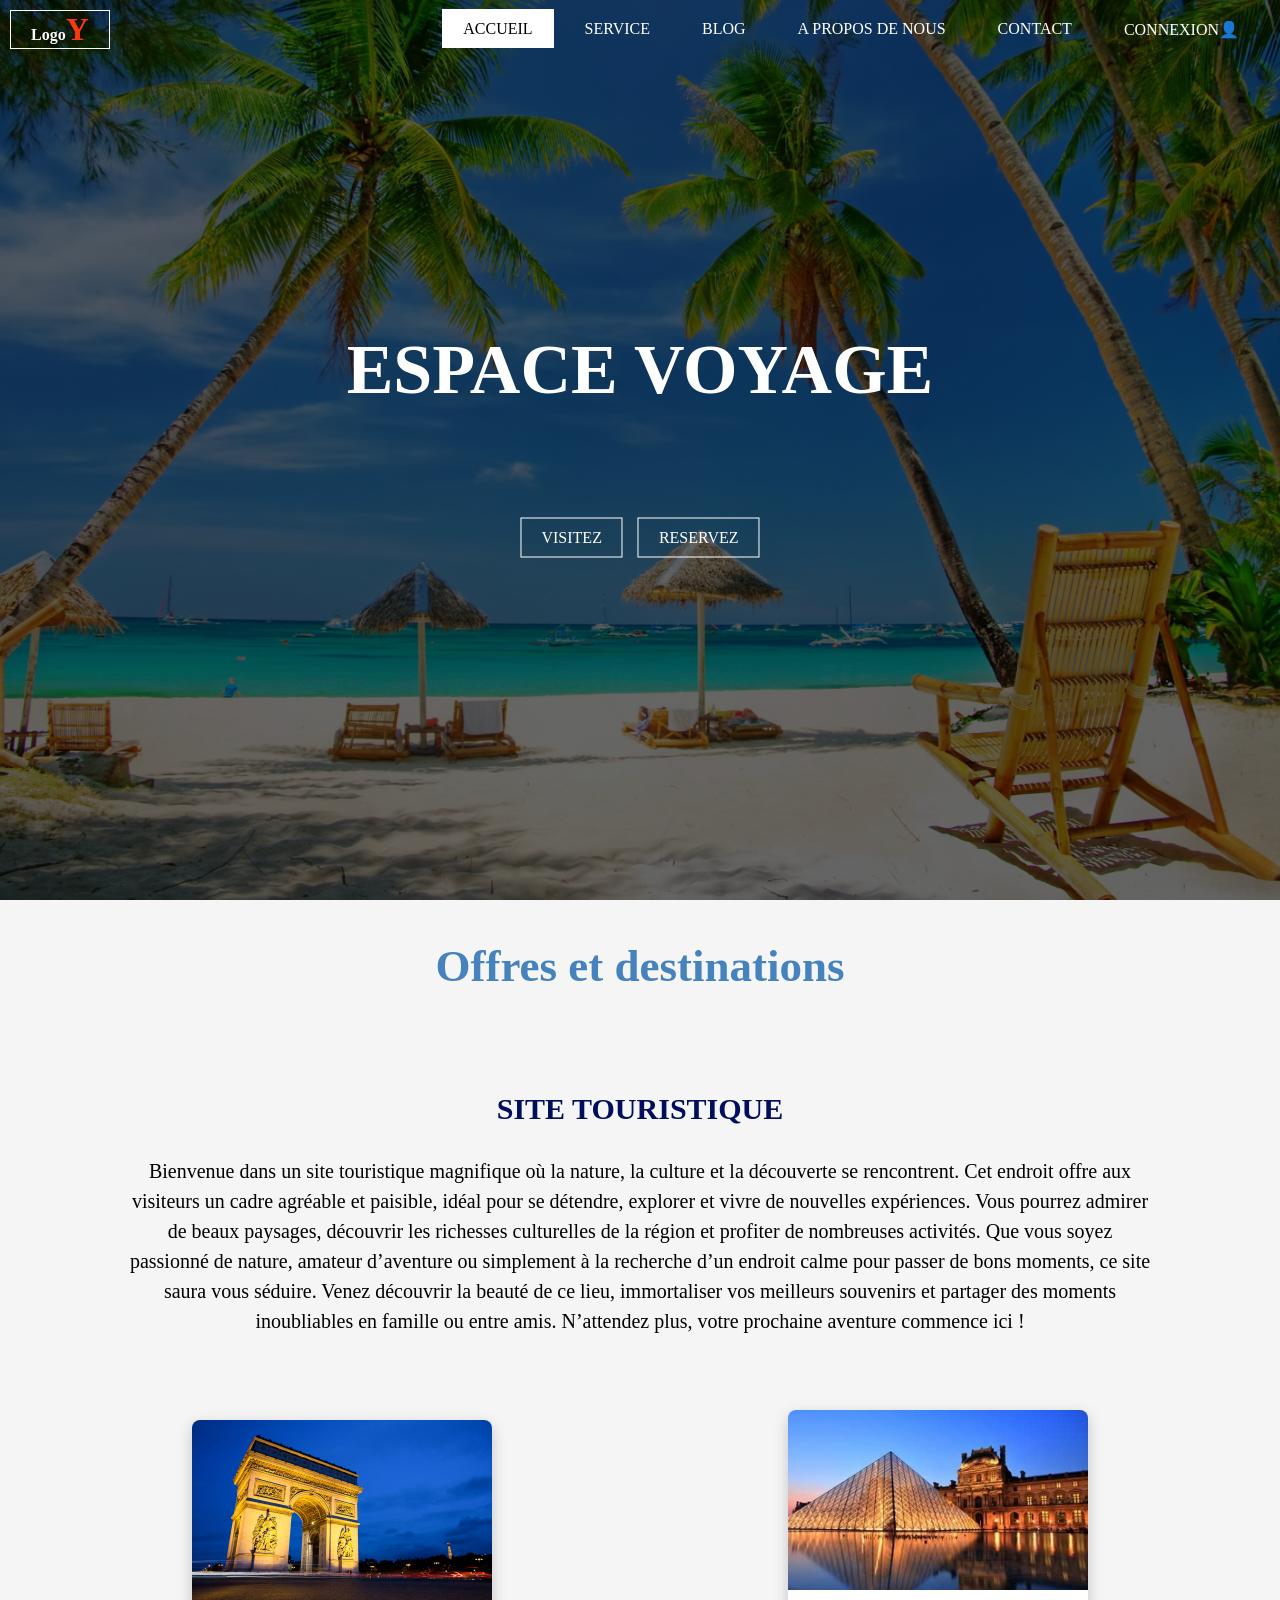
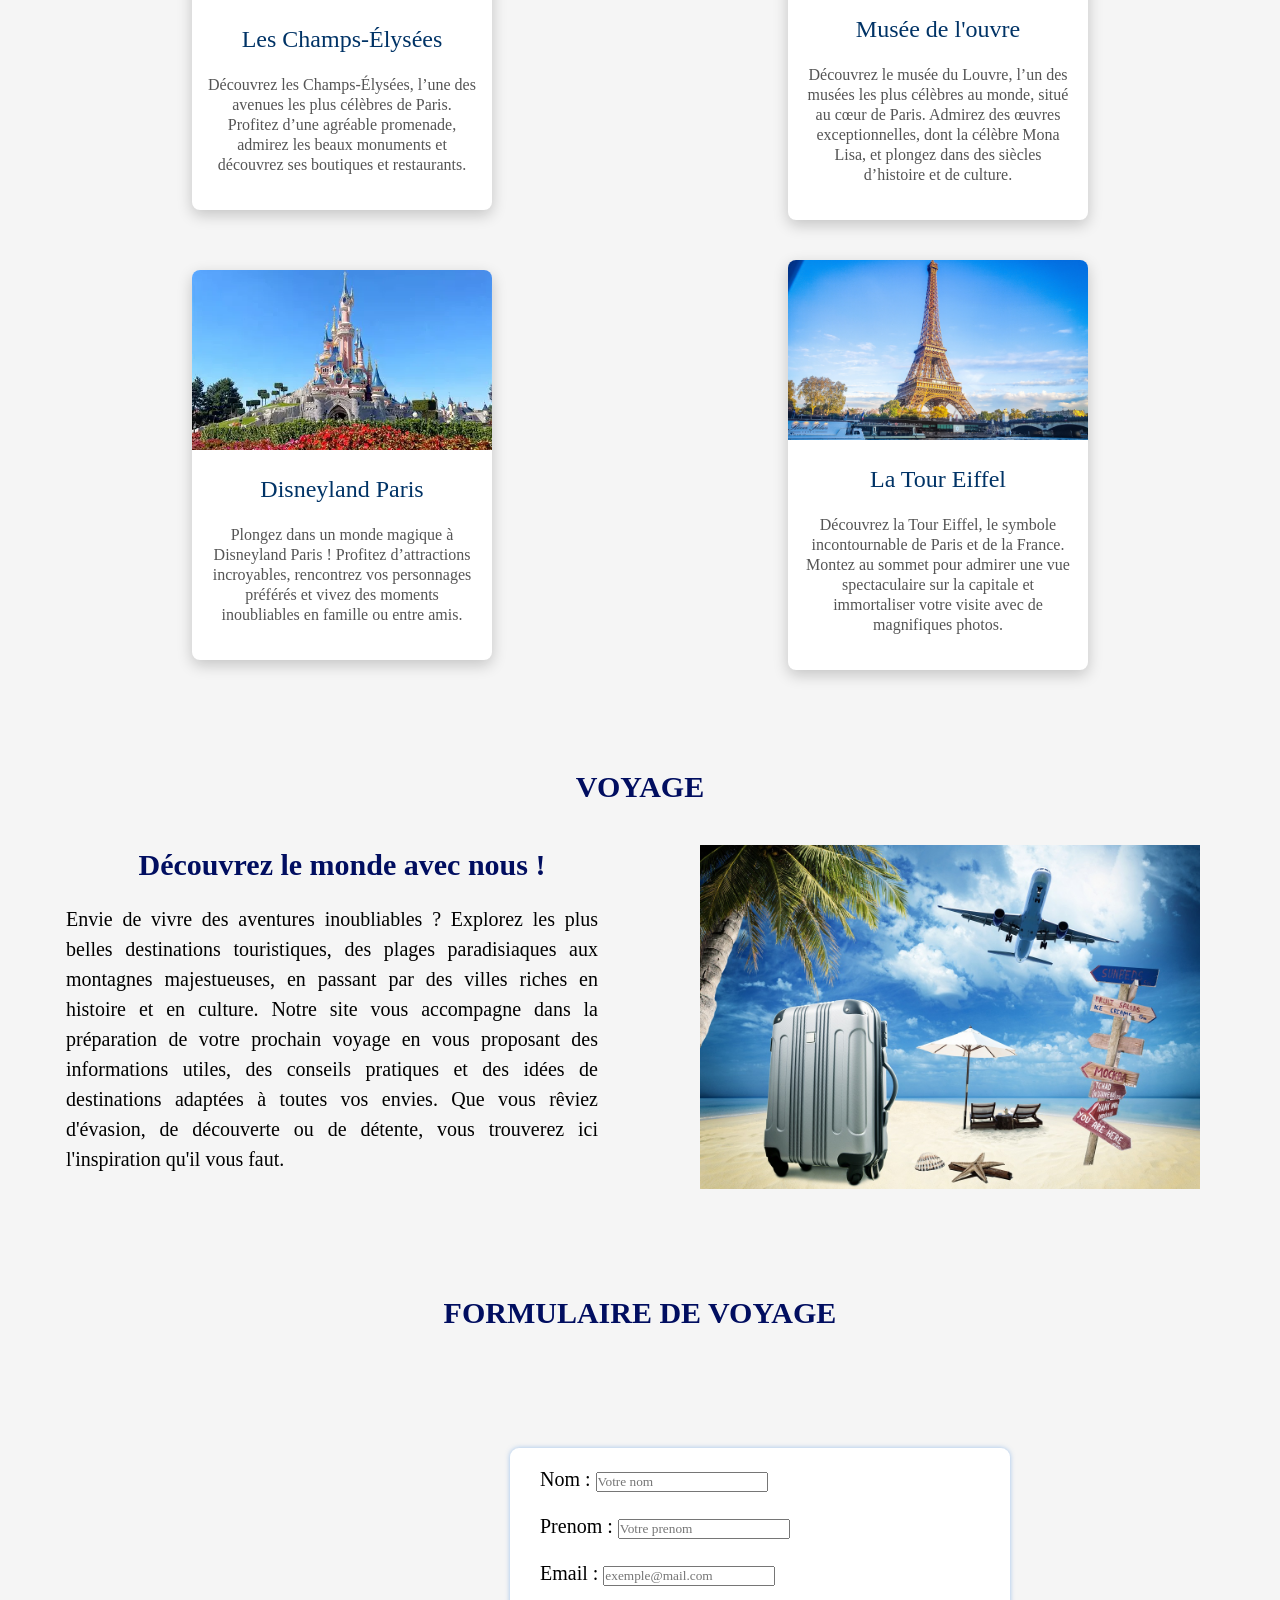
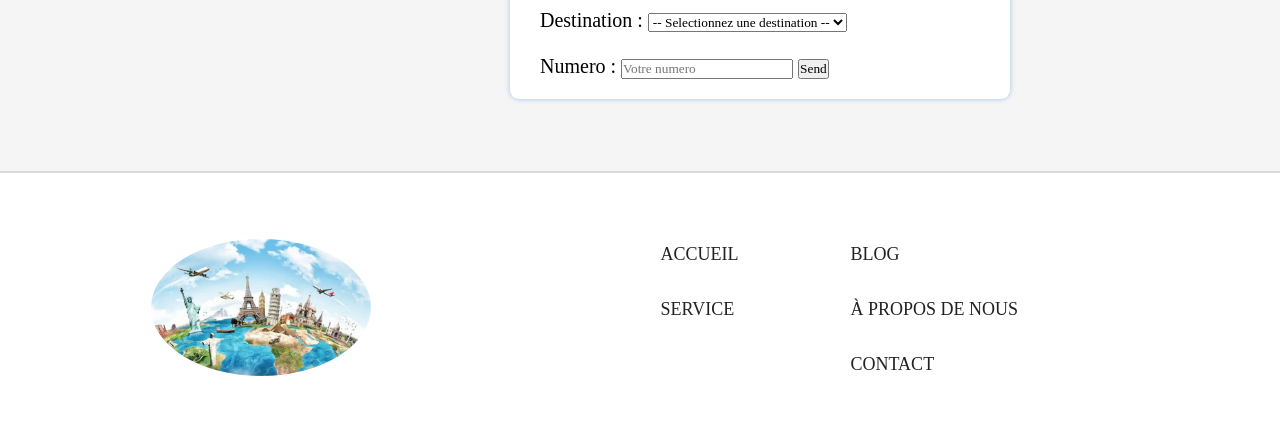
<file: index.html>
<!DOCTYPE html>
<html lang="fr">

<head>
    <meta charset="UTF-8">
    <meta name="viewport" content="width=device-width, initial-scale=1.0">
    <link rel="stylesheet" href="style.css">
    <title>Site Web</title>
</head>

<body>

    <header>

        <div class="principale">

            <div class="logo">
                <a href="#">Logo<span>Y</span></a>
            </div>

            <!-- Bouton Burger -->
            <input type="checkbox" id="check">

            <label for="check" class="burger">
                ☰

            </label>

            <ul>
                <li class="active"><a href="index.html">Accueil</a></li>
                <li><a href="service.html">Service</a></li>
                <li><a href="blog.html">Blog</a></li>
                <li><a href="A propos.html">A propos de nous</a></li>
                <li><a href="contact.html">Contact</a></li>
                <li><a href="connexion.html">Connexion👤</a></li>
            </ul>

        </div>

        <div class="titre">
            <h1>ESPACE VOYAGE</h1>
        </div>

        <div class="bouton">
            <a href="visitez.html" class="btn">VISITEZ </a>
            <a href="reservez.html" class="btn">RESERVEZ </a>
        </div>

    </header>


    <h1>Offres et destinations </h1>

    <h2>SITE TOURISTIQUE </h2>

    <h3>
        Bienvenue dans un site touristique magnifique où la nature, la culture et la découverte se rencontrent. Cet
        endroit offre aux visiteurs un cadre agréable et paisible, idéal pour se détendre, explorer et vivre de
        nouvelles expériences.
        Vous pourrez admirer de beaux paysages, découvrir les richesses culturelles de la région et profiter de
        nombreuses activités. Que vous soyez passionné de nature, amateur d’aventure ou simplement à la recherche d’un
        endroit calme pour passer de bons moments, ce site saura vous séduire.
        Venez découvrir la beauté de ce lieu, immortaliser vos meilleurs souvenirs et partager des moments inoubliables
        en famille ou entre amis.
        N’attendez plus, votre prochaine aventure commence ici !</h3> <br>


    <div class="cartesF">

        <div class="carte">
            <img src="./image/champs d'elysee.jpg" alt="champs" width="300">
            <h3>Les Champs-Élysées</h3>
            <P>Découvrez les Champs-Élysées, l’une des avenues les plus célèbres de Paris. Profitez d’une agréable
                promenade, admirez les beaux monuments et découvrez ses boutiques et restaurants.</P>

        </div>

        <div class="carte">
            <img src="./image/musee de louvre.jpg" alt="musee" width="300">
            <h3>Musée de l'ouvre</h3>
            <p>Découvrez le musée du Louvre, l’un des musées les plus célèbres au monde, situé au cœur de Paris. Admirez
                des œuvres exceptionnelles, dont la célèbre Mona Lisa, et plongez dans des siècles d’histoire et de
                culture.</p>
        </div>

        <div class="carte">
            <img src="./image/Disney land.webp" alt="Disney" width="300">
            <h3>Disneyland Paris</h3>
            <p>Plongez dans un monde magique à Disneyland Paris ! Profitez d’attractions incroyables, rencontrez vos
                personnages préférés et vivez des moments inoubliables en famille ou entre amis.</p>
        </div>

        <div class="carte">
            <img src="./image/1060580-visuels-paris-tour-eiffel-seine.jpg" alt="Tour" width="300">
            <h3>La Tour Eiffel</h3>
            <p>Découvrez la Tour Eiffel, le symbole incontournable de Paris et de la France. Montez au sommet pour
                admirer une vue spectaculaire sur la capitale et immortaliser votre visite avec de magnifiques photos.
            </p>
        </div>

    </div>    

    <section class="voyageTITRE">
         <h2>VOYAGE</h2><br>
    </section>
    
        <section class="voyage">

            <div class="texte-voyage">

                
                <h2>Découvrez le monde avec nous !</h2>
                 
                <p>
                    Envie de vivre des aventures inoubliables ? Explorez les plus belles destinations touristiques, des plages paradisiaques aux montagnes majestueuses, en passant par des villes riches en histoire et en culture.
                    Notre site vous accompagne dans la préparation de votre prochain voyage en vous proposant des informations utiles, des conseils pratiques et des idées de destinations adaptées à toutes vos envies. Que vous 
                    rêviez d'évasion, de découverte ou de détente, vous trouverez ici l'inspiration qu'il vous faut.

                </p>
            </div>


            <div class="img-voyage">
                <img src="image/image de voyage.jpg" alt="vie">
            </div>

        </section>
        
        

            <form>
                <h2>FORMULAIRE DE VOYAGE</h2><br>
                 
                <section class="contact">
                <label for="nom">Nom :</label>
                <input type="text" id="nom" name="nom" placeholder="Votre nom" required>
                 <br><br><label for="nom">Prenom :</label>
                <input type="text" id="prenom" name="prenom" placeholder="Votre prenom" required>
                 <br><br><label for="email">Email :</label>
                <input type="email" id="email" name="email" placeholder="exemple@mail.com" required>

                 <br><br><label for="DESTINATION">Destination :</label>
                <select id="DESTINATION" name="Destination" required>
                    <option value="">-- Selectionnez une destination --</option>
                    <option value="CANADA">CANADA</option>
                    <option value="FRANCE">FRANCE</option>
                    <option value="MAROC">MAROC</option>
                    <option value="EGYPTE">EGYPTE</option>
                    <option value="COTE D'IVOIRE">COTE D'IVOIRE</option>
                    <option value="TUNISIE">TUNISIE</option>
                    <option value="ETAT UNIS">ETAT UNIS</option>
                    <option value="ESPAGNE">ESPAGNE</option>
                </select>

                 <br><br><label for="numero">Numero :</label>
                <input type="number" id="numero" name="numero" rows="4" placeholder="Votre numero" required>
            
                <button type="submit">Send</button>
               
            </form>
     </section>


     <br><br> <br><br> 
     <footer>
    <div class="footer-container">

        <div class="footer-logo">
            <img src="./image/image du footer.webp" alt="Logo">
        </div>

        <div class="footer-menu">
        
                <ul class="footer-list">
                <li><a href="#">ACCUEIL</a></li>
                <li><a href="#">SERVICE</a></li>
            </ul>

            <ul class="footer-list">
                <li><a href="#">BLOG</a></li>
                <li><a href="#">À PROPOS DE NOUS</a></li>
                <li><a href="#">CONTACT</a></li>
            </ul>
        </div>

    </div>
</footer>

</body>
</html>
</file>
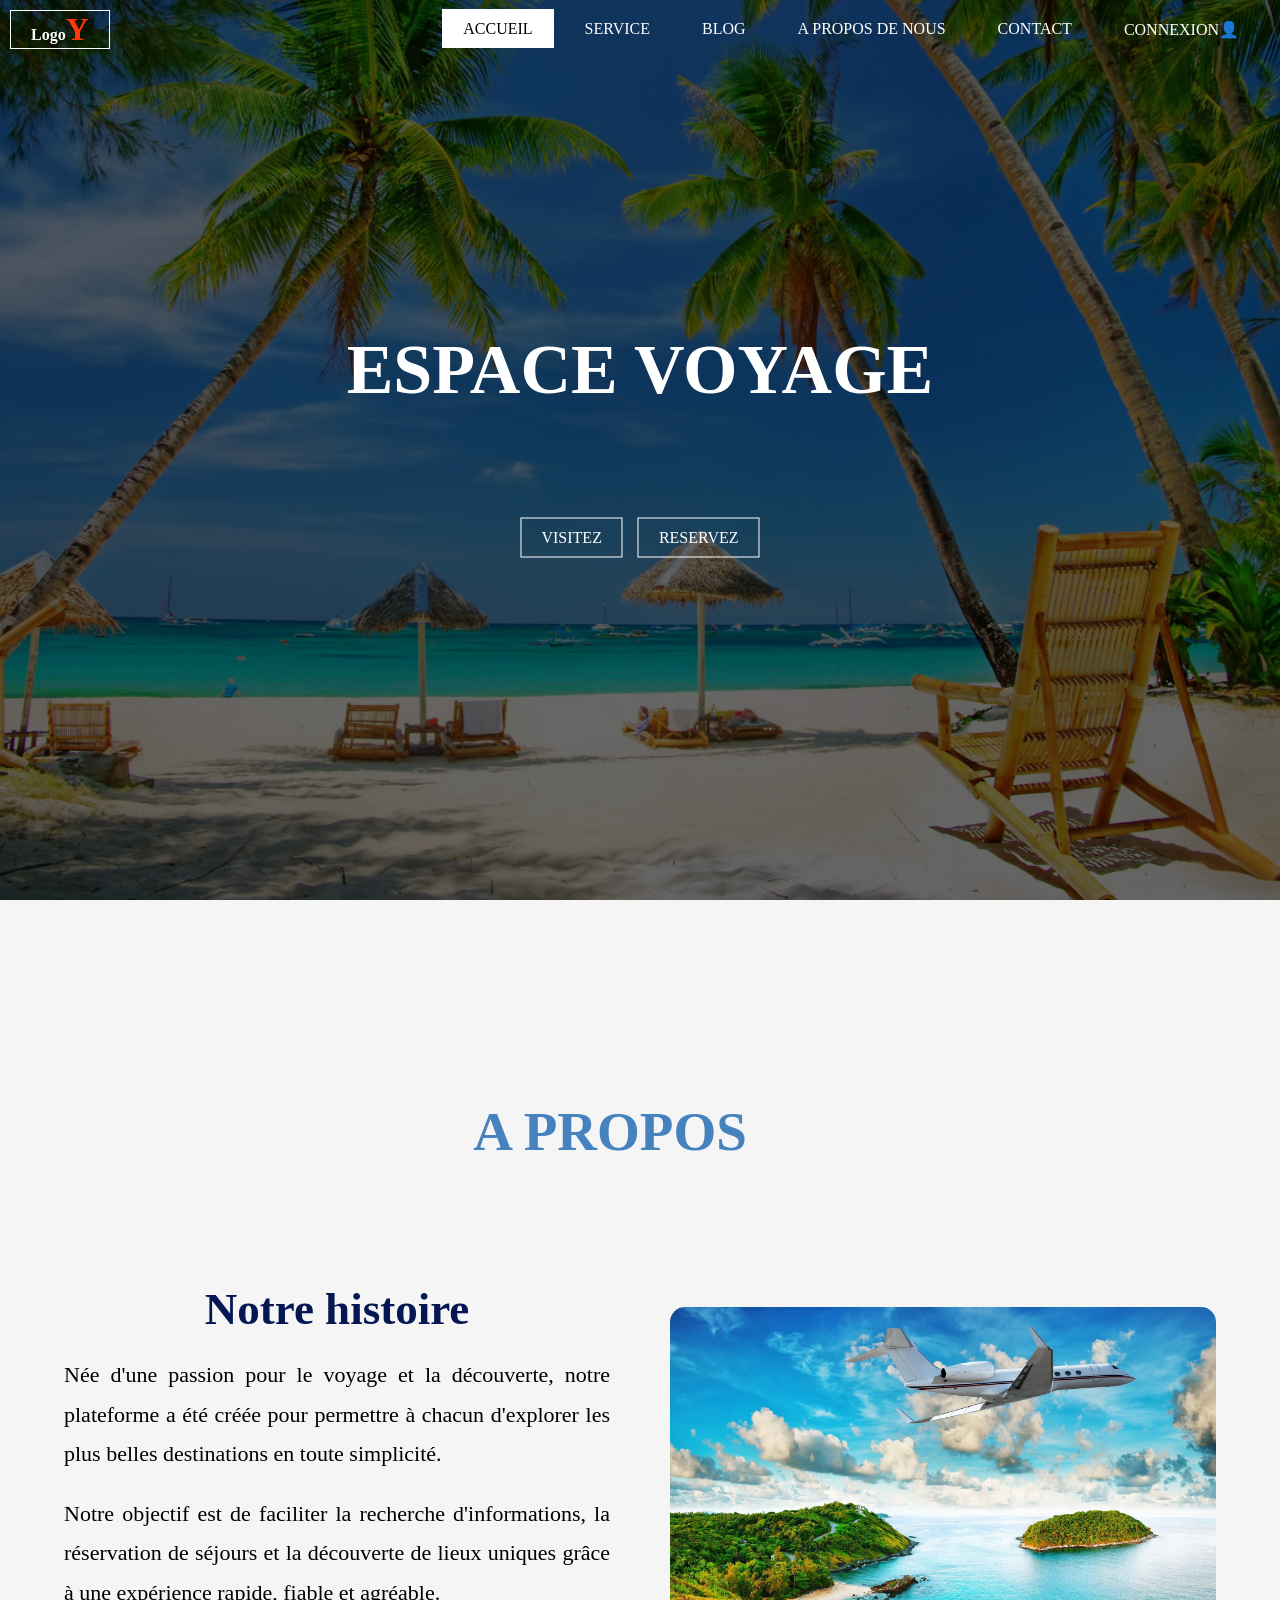
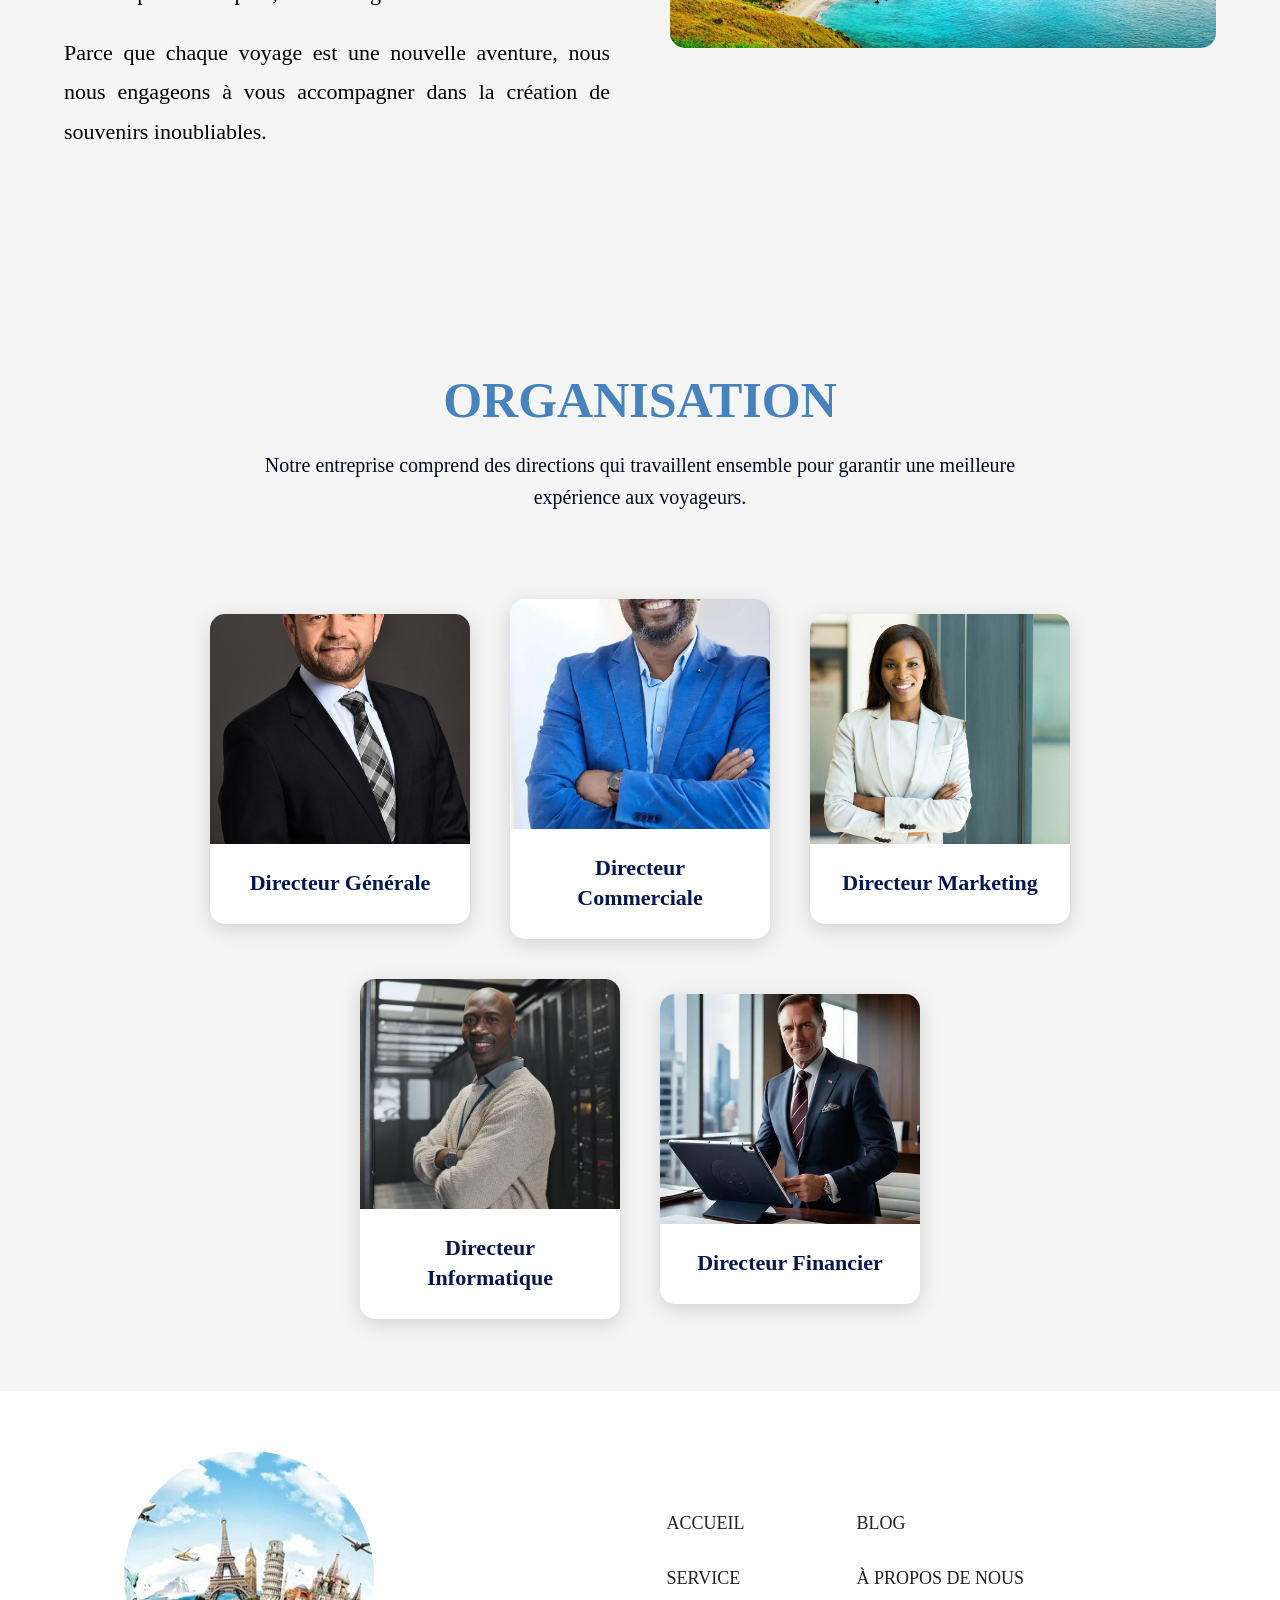
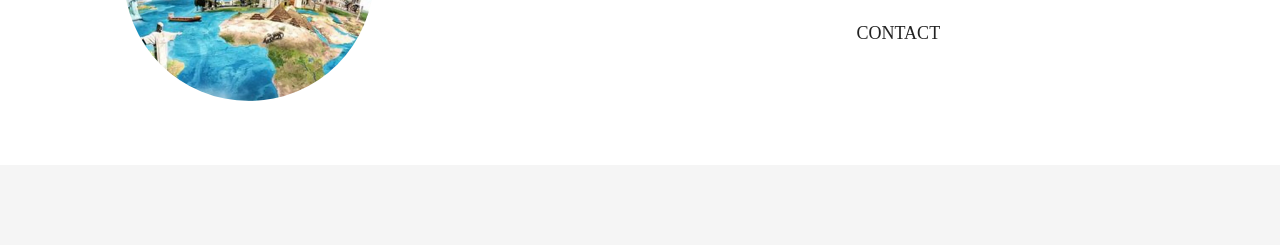
<file: A propos.html>
<!DOCTYPE html>
<html lang="fr">

<head>
    <meta charset="UTF-8">
    <meta name="viewport" content="width=device-width, initial-scale=1.0">
    <link rel="stylesheet" href="css a propos.css">
    <title>Site Web</title>
</head>

<body>

    <header>

        <div class="principale">

            <div class="logo">
                <a href="#">Logo<span>Y</span></a>
            </div>

            <!-- Bouton Burger -->
            <input type="checkbox" id="check">

            <label for="check" class="burger">
                ☰

            </label>

            <ul>
                <li class="active"><a href="index.html">Accueil</a></li>
                <li><a href="service.html">Service</a></li>
                <li><a href="blog.html">Blog</a></li>
                <li><a href="A propos.html">A propos de nous</a></li>
                <li><a href="contact.html">Contact</a></li>
                 <li><a href="connexion.html">Connexion👤</a></li>
            </ul>

        </div>

        <div class="titre">
            <h1>ESPACE VOYAGE</h1>
        </div>

        <div class="bouton">
            <a href="visitez.html" class="btn">VISITEZ </a>
            <a href="reservez.html" class="btn">RESERVEZ </a>
        </div>

    </header>

   <section class="apropos">

    <h1 class="titreapropos">A PROPOS</h1>

    <div class="contenu-apropos">

        <!-- Texte -->
        <div class="texte-apropos">
            

            <h2>Notre histoire</h2>

            <p>
                Née d'une passion pour le voyage et la découverte, notre plateforme a été créée
                pour permettre à chacun d'explorer les plus belles destinations en toute simplicité.
            </p>

            <p>
                Notre objectif est de faciliter la recherche d'informations, la réservation de
                séjours et la découverte de lieux uniques grâce à une expérience rapide, fiable
                et agréable.
            </p>

            <p>
                Parce que chaque voyage est une nouvelle aventure, nous nous engageons à vous
                accompagner dans la création de souvenirs inoubliables.
            </p>

        </div>

        <!-- Image -->
        <div class="image-apropos">
            <img src="./image/A propos.jpg" alt="À propos">
        </div>

    </div>

</section>

<section class="organisation">

    <h1>ORGANISATION</h1>

    <p>
        Notre entreprise comprend des directions qui travaillent ensemble
        pour garantir une meilleure expérience aux voyageurs.
    </p>
    
    <br><br>


    <div class="directions">


        <div class="carte-direction">
            <img src="./image/image directeur.jpg" alt="Direction Générale" width="200">

            <h3>Directeur Générale</h3>

        
        </div>



        <div class="carte-direction">
            <img src="./image/image directeur commercial.webp" alt="Direction Commerciale"  width="200">

            <h3>Directeur Commerciale</h3>

        </div>



        <div class="carte-direction">
            <img src="./image/image directrice marketing.jpg" alt="Direction Marketing" width="200">

            <h3>Directeur Marketing</h3>


        </div>



        <div class="carte-direction">
            <img src="./image/image du directeur informatique.avif" alt="Direction Informatique" width="200">

            <h3>Directeur Informatique</h3>

            
        </div>



        <div class="carte-direction">
            <img src="./image/image du directeur financier.webp" alt="Direction Financière" width="200">

            <h3>Directeur Financier </h3>

          
        </div>


    </div>

<br><br> <br><br> 
     <footer>
    <div class="footer-container">

        <div class="footer-logo">
            <img src="./image/image du footer.webp" alt="Logo">
        </div>

        <div class="footer-menu">
        
                <ul class="footer-list">
                <li><a href="#">ACCUEIL</a></li>
                <li><a href="#">SERVICE</a></li>
            </ul>

            <ul class="footer-list">
                <li><a href="#">BLOG</a></li>
                <li><a href="#">À PROPOS DE NOUS</a></li>
                <li><a href="#">CONTACT</a></li>
            </ul>
        </div>

    </div>
</footer>

</section>
</body>
</html>
</file>
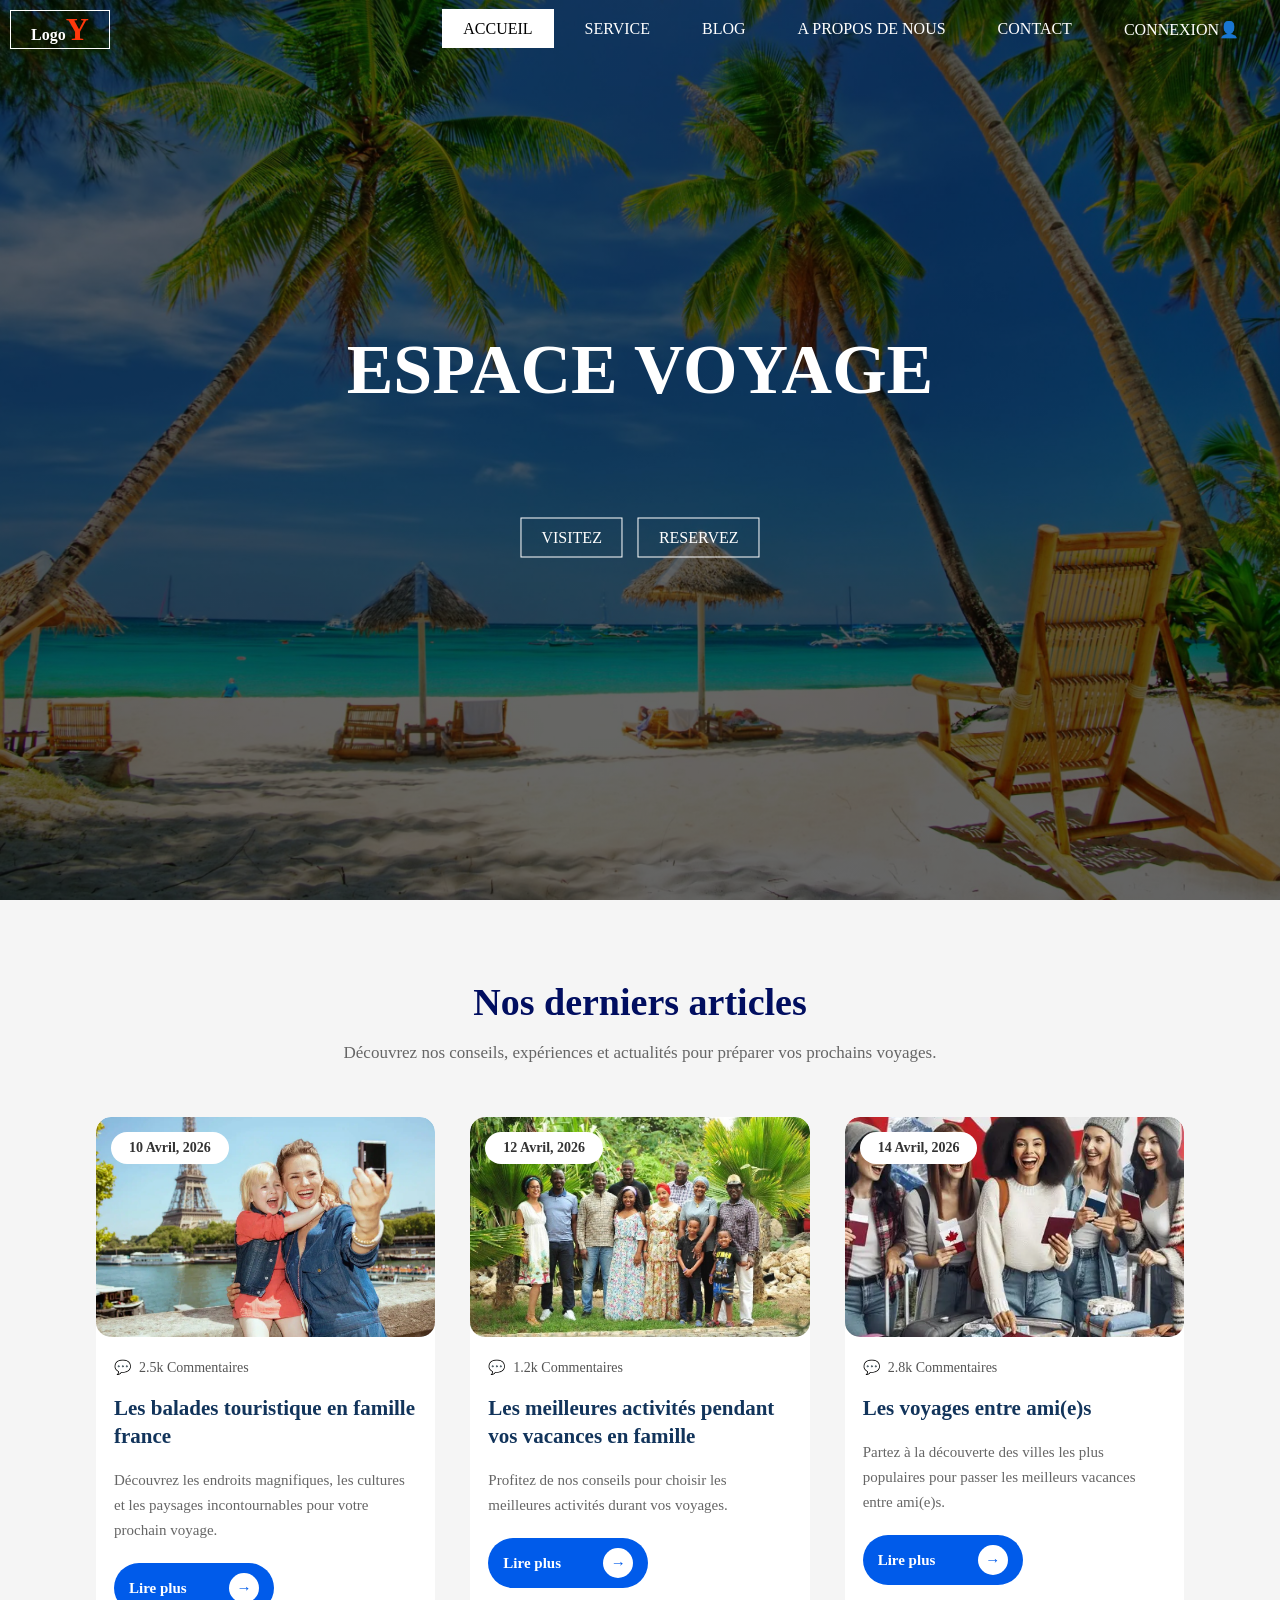
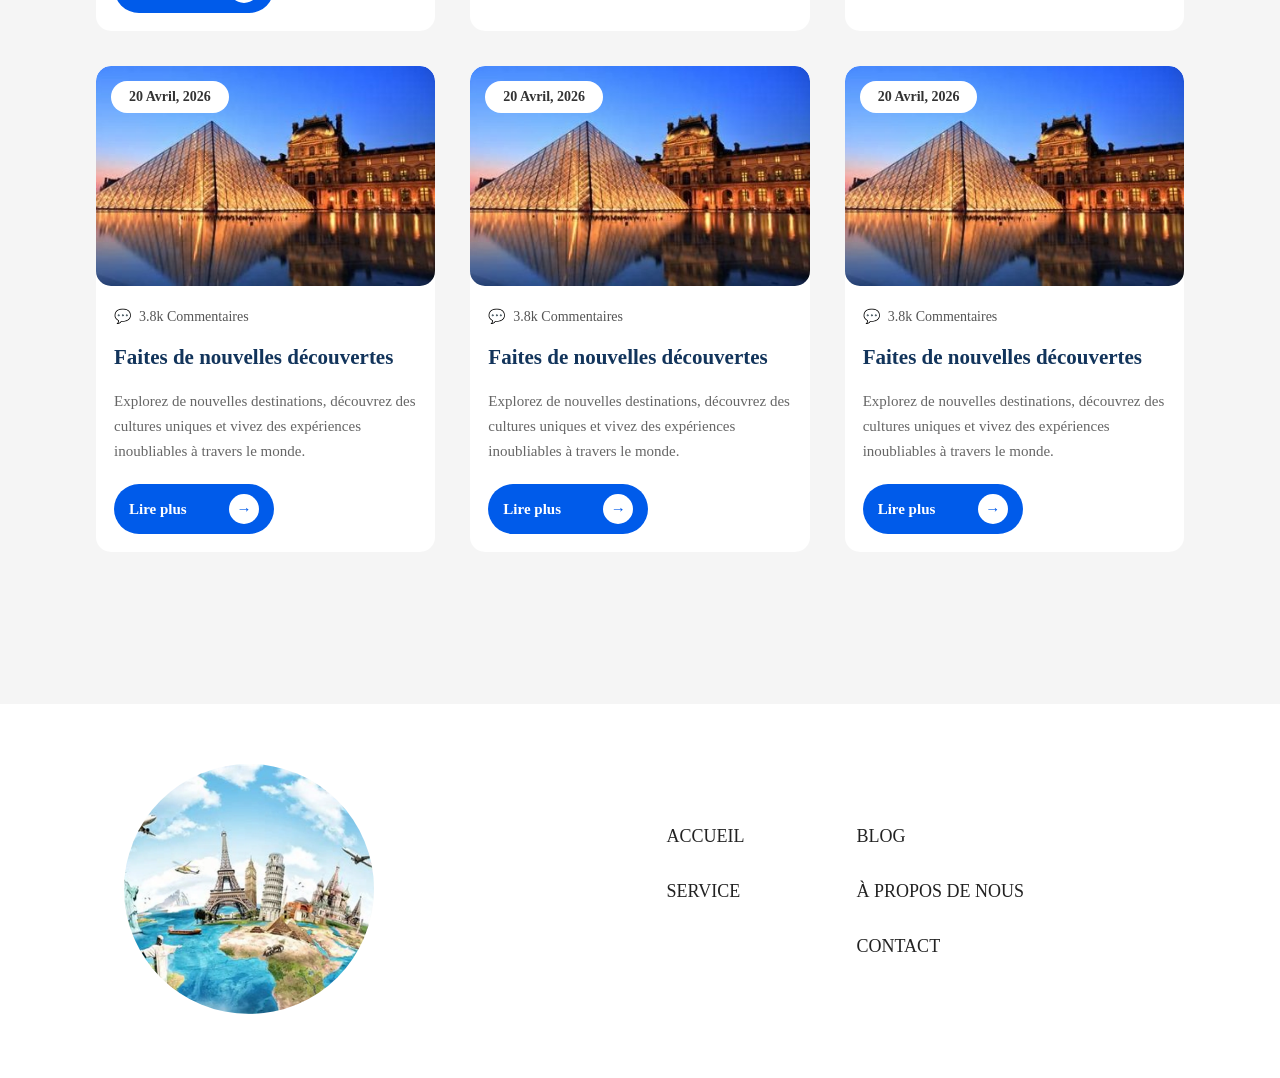
<file: blog.html>
<!DOCTYPE html>
<html lang="fr">

<head>
    <meta charset="UTF-8">
    <meta name="viewport" content="width=device-width, initial-scale=1.0">
    <link rel="stylesheet" href="blog.CSS">
    <title>Site Web</title>
</head>

<body>

    <header>

        <div class="principale">

            <div class="logo">
                <a href="#">Logo<span>Y</span></a>
            </div>

            <!-- Bouton Burger -->
            <input type="checkbox" id="check">

            <label for="check" class="burger">
                ☰

            </label>

            <ul>
                <li class="active"><a href="index.html">Accueil</a></li>
                <li><a href="service.html">Service</a></li>
                <li><a href="blog.html">Blog</a></li>
                <li><a href="A propos.html">A propos de nous</a></li>
                <li><a href="contact.html">Contact</a></li>
                 <li><a href="connexion.html">Connexion👤</a></li>
            </ul>

        </div>

        <div class="titre">
            <h1>ESPACE VOYAGE</h1>
        </div>

        <div class="bouton">
            <a href="visitez.html" class="btn">VISITEZ </a>
            <a href="reservez.html" class="btn">RESERVEZ </a>
        </div>

    </header>



<section class="blog">


    <div class="blog-title">
        <h1>Nos derniers articles</h1>
        <p>
            Découvrez nos conseils, expériences et actualités 
            pour préparer vos prochains voyages.
        </p>
    </div>



    <div class="blog-container">



        <!-- ARTICLE 1 -->
        <article class="blog-card">


            <div class="blog-image">

                <img src="./image/image visite en france.webp" alt="Voyage FRANCE">

                <span class="date">
                   10 Avril, 2026
                </span>

            </div>


            <div class="blog-info">


                <div class="author">


                    <span>💬</span>
                    <p>2.5k Commentaires</p>

                </div>



                <h2>
                    Les balades touristique en famille france
                </h2>



                <p class="description">

                    Découvrez les endroits magnifiques,
                    les cultures et les paysages 
                    incontournables pour votre prochain voyage.

                </p>

                <a href="#" class="read-more">

                    Lire plus
                    <span>→</span>

                </a>


            </div>


        </article>





        <!-- ARTICLE 2 -->
        <article class="blog-card">


            <div class="blog-image">

                <img src="./image/image visite en cote d'ivoire.webp" alt="Randonnée">

                <span class="date">
                    12 Avril, 2026
                </span>

            </div>


            <div class="blog-info">


                <div class="author">

                    <span>💬</span>
                    <p>1.2k Commentaires</p>

                </div>



                <h2>
                    Les meilleures activités 
                    pendant vos vacances en famille 
                </h2>



                <p class="description">

                    Profitez de nos conseils pour choisir 
                    les meilleures activités durant vos voyages.

                </p>



                <a href="#" class="read-more">

                    Lire plus
                    <span>→</span>

                </a>


            </div>


        </article>







        <!-- ARTICLE 3 -->
        <article class="blog-card">


            <div class="blog-image">

                <img src="./image/image visite au canada.webp" alt="Rome">

                <span class="date">
                   14 Avril, 2026
                </span>

            </div>


            <div class="blog-info">


                <div class="author">

                    <span>💬</span>
                    <p>2.8k Commentaires</p>

                </div>



                <h2>
                    Les voyages entre ami(e)s
                </h2>



                <p class="description">

                    Partez à la découverte des villes les plus 
                    populaires pour passer les meilleurs vacances entre ami(e)s.

                </p>



                <a href="#" class="read-more">

                    Lire plus
                    <span>→</span>

                </a>


            </div>


        </article>





         <!-- ARTICLE 4 -->
        <article class="blog-card">


            <div class="blog-image">

                <img src="./image/musee de louvre.jpg" alt="Rome">

                <span class="date">
                   20 Avril, 2026
                </span>

            </div>


            <div class="blog-info">


                <div class="author">

                    <span>💬</span>
                    <p>3.8k Commentaires</p>

                </div>



                <h2>
                   Faites de nouvelles découvertes
                </h2>



                <p class="description">
                  Explorez de nouvelles destinations, 
                  découvrez des cultures uniques et vivez
                   des expériences inoubliables à travers le monde.

                </p>



                <a href="#" class="read-more">

                    Lire plus
                    <span>→</span>

                </a>


            </div>


        </article>




        <!-- ARTICLE 5 -->
        <article class="blog-card">


            <div class="blog-image">

                <img src="./image/musee de louvre.jpg" alt="Rome">

                <span class="date">
                   20 Avril, 2026
                </span>

            </div>


            <div class="blog-info">


                <div class="author">

                    <span>💬</span>
                    <p>3.8k Commentaires</p>

                </div>



                <h2>
                   Faites de nouvelles découvertes
                </h2>



                <p class="description">
                  Explorez de nouvelles destinations, 
                  découvrez des cultures uniques et vivez
                   des expériences inoubliables à travers le monde.

                </p>



                <a href="#" class="read-more">

                    Lire plus
                    <span>→</span>

                </a>


            </div>


        </article>




        <!-- ARTICLE 6 -->
        <article class="blog-card">


            <div class="blog-image">

                <img src="./image/musee de louvre.jpg" alt="Rome">

                <span class="date">
                   20 Avril, 2026
                </span>

            </div>


            <div class="blog-info">


                <div class="author">

                    <span>💬</span>
                    <p>3.8k Commentaires</p>

                </div>



                <h2>
                   Faites de nouvelles découvertes
                </h2>



                <p class="description">
                  Explorez de nouvelles destinations, 
                  découvrez des cultures uniques et vivez
                   des expériences inoubliables à travers le monde.

                </p>



                <a href="#" class="read-more">

                    Lire plus
                    <span>→</span>

                </a>


            </div>


        </article>



    </div>



</section>


<br><br> <br><br> 
     <footer>
    <div class="footer-container">

        <div class="footer-logo">
            <img src="./image/image du footer.webp" alt="Logo">
        </div>

        <div class="footer-menu">
        
                <ul class="footer-list">
                <li><a href="#">ACCUEIL</a></li>
                <li><a href="#">SERVICE</a></li>
            </ul>

            <ul class="footer-list">
                <li><a href="#">BLOG</a></li>
                <li><a href="#">À PROPOS DE NOUS</a></li>
                <li><a href="#">CONTACT</a></li>
            </ul>
        </div>

    </div>
</footer>


</body>
</html>
</file>
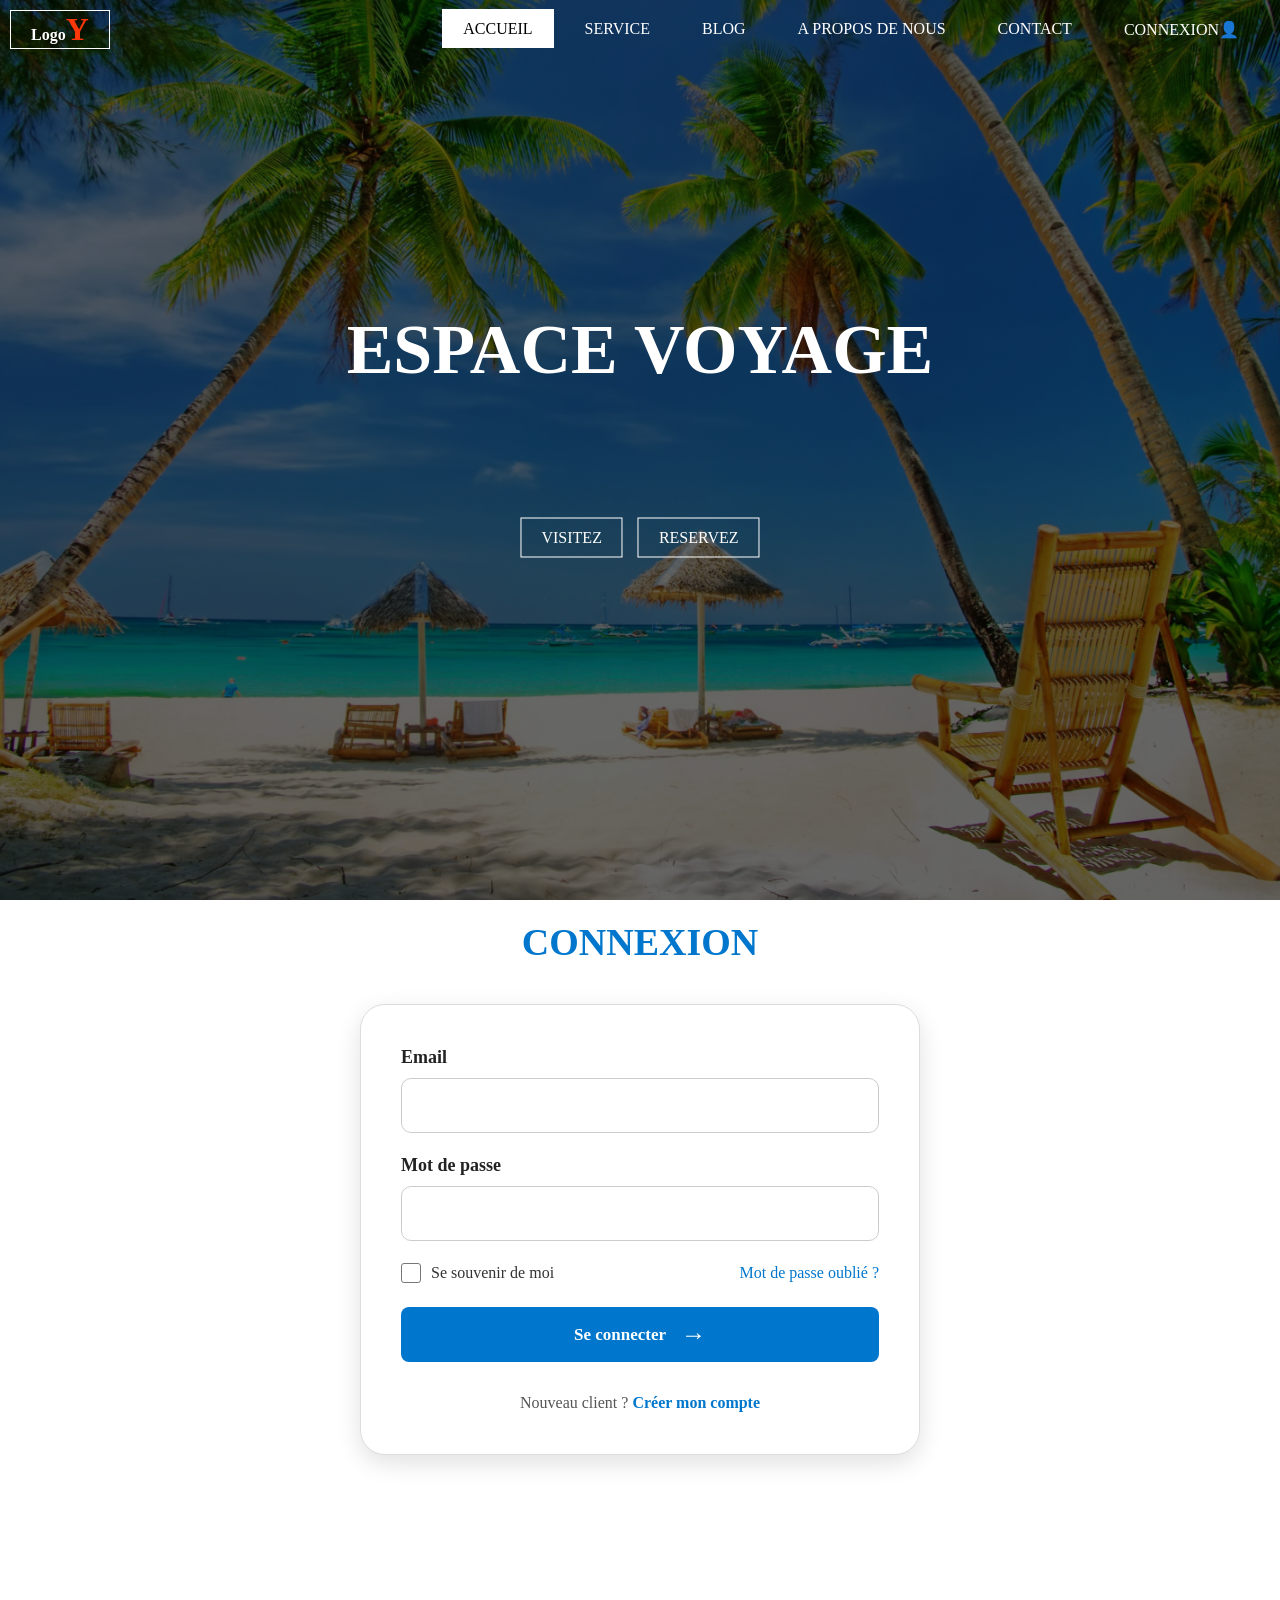
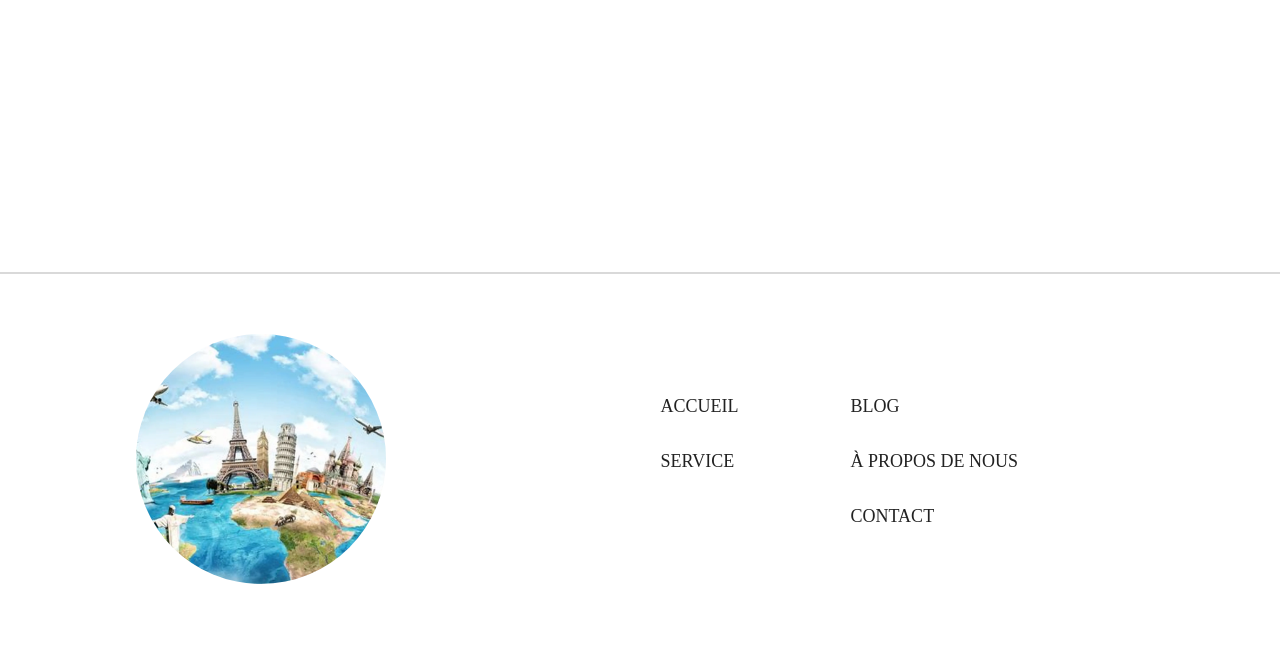
<file: connexion.html>
<!DOCTYPE html>
<html lang="fr">

<head>
    <meta charset="UTF-8">
    <meta name="viewport" content="width=device-width, initial-scale=1.0">
    <link rel="stylesheet" href="css connexion.css">
    <title>Site Web</title>
</head>

<body>

    <header>

        <div class="principale">

            <div class="logo">
                <a href="#">Logo<span>Y</span></a>
            </div>

            <!-- Bouton Burger -->
            <input type="checkbox" id="check">

            <label for="check" class="burger">
                ☰

            </label>

            <ul>
                <li class="active"><a href="index.html">Accueil</a></li>
                <li><a href="service.html">Service</a></li>
                <li><a href="blog.html">Blog</a></li>
                <li><a href="A propos.html">A propos de nous</a></li>
                <li><a href="contact.html">Contact</a></li>
                <li><a href="connexion.html">Connexion👤</a></li>
            </ul>

        </div>

        <div class="titre">
            <h1>ESPACE VOYAGE</h1>
        </div>

        <div class="bouton">
            <a href="visitez.html" class="btn">VISITEZ </a>
            <a href="reservez.html" class="btn">RESERVEZ </a>
        </div>

    </header>








<!-- ========================= -->
    <!-- PAGE CONNEXION -->
    <!-- ========================= -->

    <main class="connexion-page">


        <h1>Connexion</h1>


        <!-- ========================= -->
        <!-- FORMULAIRE -->
        <!-- ========================= -->

        <div class="connexion-container">


            <form>


                <!-- EMAIL -->

                <div class="champ">

                    <label for="email">
                        Email
                    </label>

                    <div class="input-box">

                        <i class="fa-regular fa-envelope"></i>

                        <input
                            type="email"
                            id="email"
                            name="email"
                            required
                        >

                    </div>

                </div>



                <!-- MOT DE PASSE -->

                <div class="champ">

                    <label for="password">
                        Mot de passe
                    </label>

                    <div class="input-box">

                        <i class="fa-solid fa-lock"></i>

                        <input
                            type="password"
                            id="password"
                            name="password"
                            required
                        >

                        <i class="fa-regular fa-eye eye"></i>

                    </div>

                </div>



                <!-- OPTIONS -->

                <div class="options">


                    <label class="remember">

                        <input
                            type="checkbox"
                            name="remember"
                        >

                        <span>
                            Se souvenir de moi
                        </span>

                    </label>


                    <a href="inscription.html">
                        Mot de passe oublié ?
                    </a>


                </div>



                <!-- BOUTON -->

                <button type="submit">

                    <span>
                        Se connecter
                    </span>

                    <span class="arrow">
                        →
                    </span>

                </button>



                <!-- INSCRIPTION -->

                <p class="nouveau-client">

                    Nouveau client ?

                    <a href="inscription.html">
                        Créer mon compte
                    </a>

                </p>


            </form>


        </div>


    </main>




    
     <br><br> <br><br> 
     <footer>
    <div class="footer-container">

        <div class="footer-logo">
            <img src="./image/image du footer.webp" alt="Logo">
        </div>

        <div class="footer-menu">
        
                <ul class="footer-list">
                <li><a href="#">ACCUEIL</a></li>
                <li><a href="#">SERVICE</a></li>
            </ul>

            <ul class="footer-list">
                <li><a href="#">BLOG</a></li>
                <li><a href="#">À PROPOS DE NOUS</a></li>
                <li><a href="#">CONTACT</a></li>
            </ul>
        </div>

    </div>
</footer>

</body>
</html>
</file>
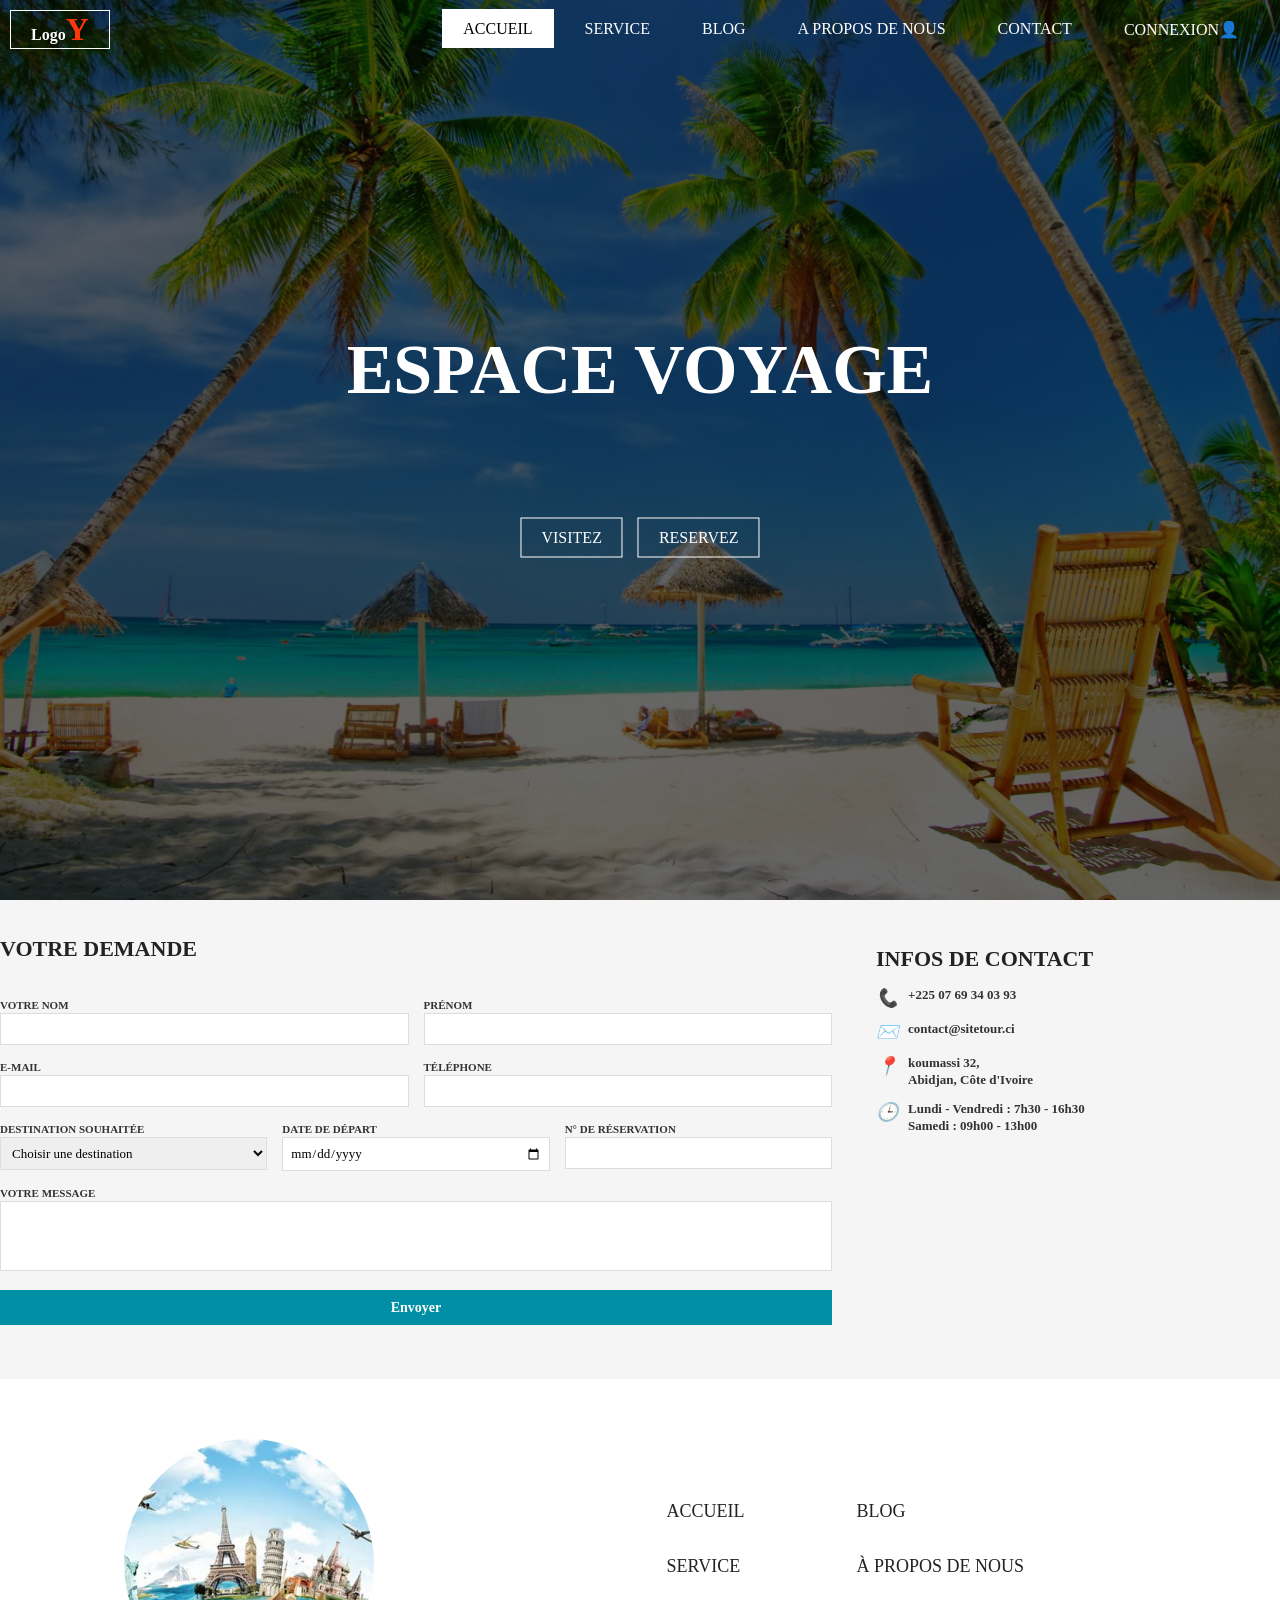
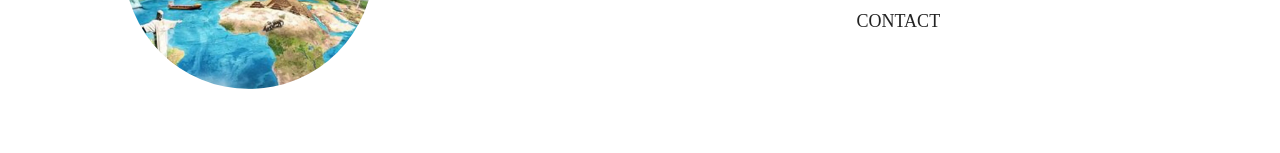
<file: contact.html>
<!DOCTYPE html>
<html lang="fr">

<head>
    <meta charset="UTF-8">
    <meta name="viewport" content="width=device-width, initial-scale=1.0">
    <link rel="stylesheet" href="css contact.css">
    <title>Site Web</title>
</head>

<body>

    <header>

        <div class="principale">

            <div class="logo">
                <a href="#">Logo<span>Y</span></a>
            </div>

            <!-- Bouton Burger -->
            <input type="checkbox" id="check">

            <label for="check" class="burger">
                ☰

            </label>

            <ul>
                <li class="active"><a href="index.html">Accueil</a></li>
                <li><a href="service.html">Service</a></li>
                <li><a href="blog.html">Blog</a></li>
                <li><a href="A propos.html">A propos de nous</a></li>
                <li><a href="contact.html">Contact</a></li>
                 <li><a href="connexion.html">Connexion👤</a></li>
            </ul>

        </div>

        <div class="titre">
            <h1>ESPACE VOYAGE</h1>
        </div>

        <div class="bouton">
            <a href="visitez.html" class="btn">VISITEZ </a>
            <a href="reservez.html" class="btn">RESERVEZ </a>
        </div>

    </header>

<div class="formulaire">

   <br><br> <h4>VOTRE DEMANDE</h4><br>

    <form action="">

        <div class="ligne">
            <div class="champ">
                <label>VOTRE NOM</label><br>
                <input type="text" placeholder="">
            </div>

            <div class="champ">
                <label>PRÉNOM</label><br>
                <input type="text" placeholder="">
            </div>
        </div>

        <div class="ligne">
            <div class="champ">
                <label>E-MAIL</label><br>
                <input type="email" placeholder="">
            </div>

            <div class="champ">
                <label>TÉLÉPHONE</label><br>
                <input type="number" placeholder="">
            </div>
        </div>

        <div class="ligne trois">
            <div class="champ">
                <label>DESTINATION SOUHAITÉE</label><br>
                <select name="destination" required>
    <option value="">Choisir une destination</option>

    <optgroup label="CANADA">
        <option>Montréal</option>
        <option>Québec</option>
        <option>Ottawa</option>
        <option>Toronto</option>
        <option>Vancouver</option>
    </optgroup>

    <optgroup label="FRANCE">
        <option>Paris</option>
        <option>Nice</option>
        <option>Marseille</option>
        <option>Lyon</option>
        <option>Bordeaux</option>
    </optgroup>

    <optgroup label="MAROC">
        <option>Marrakech</option>
        <option>Casablanca</option>
        <option>Rabat</option>
        <option>Fès</option>
        <option>Chefchaouen</option>
    </optgroup>

    <optgroup label="EGYPTE">
        <option>Le Caire</option>
        <option>Alexandrie</option>
        <option>Louxor</option>
        <option>Assouan</option>
        <option>Hurghada</option>
    </optgroup>

    <optgroup label="COTE D'IVOIRE">
        <option>Abidjan</option>
        <option>Grand-Bassam</option>
        <option>Yamoussoukro</option>
        <option>Assinie</option>
        <option>Man</option>
    </optgroup>

    <optgroup label="TUNISIE">
        <option>Tunis</option>
        <option>Sidi Bou Saïd</option>
        <option>Hammamet</option>
        <option>Sousse</option>
        <option>Djerba</option>
    </optgroup>

    <optgroup label="ETAT UNIS">
        <option>New York</option>
        <option>Los Angeles</option>
        <option>Miami</option>
        <option>Las Vegas</option>
        <option>San Francisco</option>
    </optgroup>

    <optgroup label="ESPAGNE">
        <option>Madrid</option>
        <option>Barcelone</option>
        <option>Séville</option>
        <option>Valence</option>
        <option>Grenade</option>
    </optgroup>
</select>
           

</div>

            <div class="champ">
                <label>DATE DE DÉPART</label><br>
                <input type="date">
            </div>

            <div class="champ">
                <label>N° DE RÉSERVATION </label>
                <input type="number">
            </div>
        </div>

        <div class="champ">
            <label>VOTRE MESSAGE</label><br>
            <textarea rows="5"></textarea>
        </div>

        <button type="submit">Envoyer</button>

    </form>

</div>


<div class="infocontact">

   <br><br> <h4>INFOS DE CONTACT</h4>

    <div class="info">
        <i>📞</i>
        <span>+225 07 69 34 03 93</span>
    </div>

    <div class="info">
        <i>✉️</i>
        <span>contact@sitetour.ci</span>
    </div>

    <div class="info">
        <i>📍</i>
        <span>
            koumassi 32,<br>
            Abidjan, Côte d'Ivoire
        </span>
    </div>

    <div class="info">
        <i>🕒</i>
        <span>
            Lundi - Vendredi : 7h30 - 16h30<br>
            Samedi : 09h00 - 13h00
        </span>
    </div>

    <div class="map">
        <iframe
            src="https://www.google.com/maps?q=Abidjan%20Cocody&output=embed"
            width="100%"
            height="230"
            style="border:0;"
            allowfullscreen=""
            loading="lazy">
        </iframe>
    </div>

</div>

</div>

<br><br> <br><br> 
     <footer>
    <div class="footer-container">

        <div class="footer-logo">
            <img src="./image/image du footer.webp" alt="Logo">
        </div>

        <div class="footer-menu">
        
                <ul class="footer-list">
                <li><a href="#">ACCUEIL</a></li>
                <li><a href="#">SERVICE</a></li>
            </ul>

            <ul class="footer-list">
                <li><a href="#">BLOG</a></li>
                <li><a href="#">À PROPOS DE NOUS</a></li>
                <li><a href="#">CONTACT</a></li>
            </ul>
        </div>

    </div>
</footer>

</body>
</html>
</file>
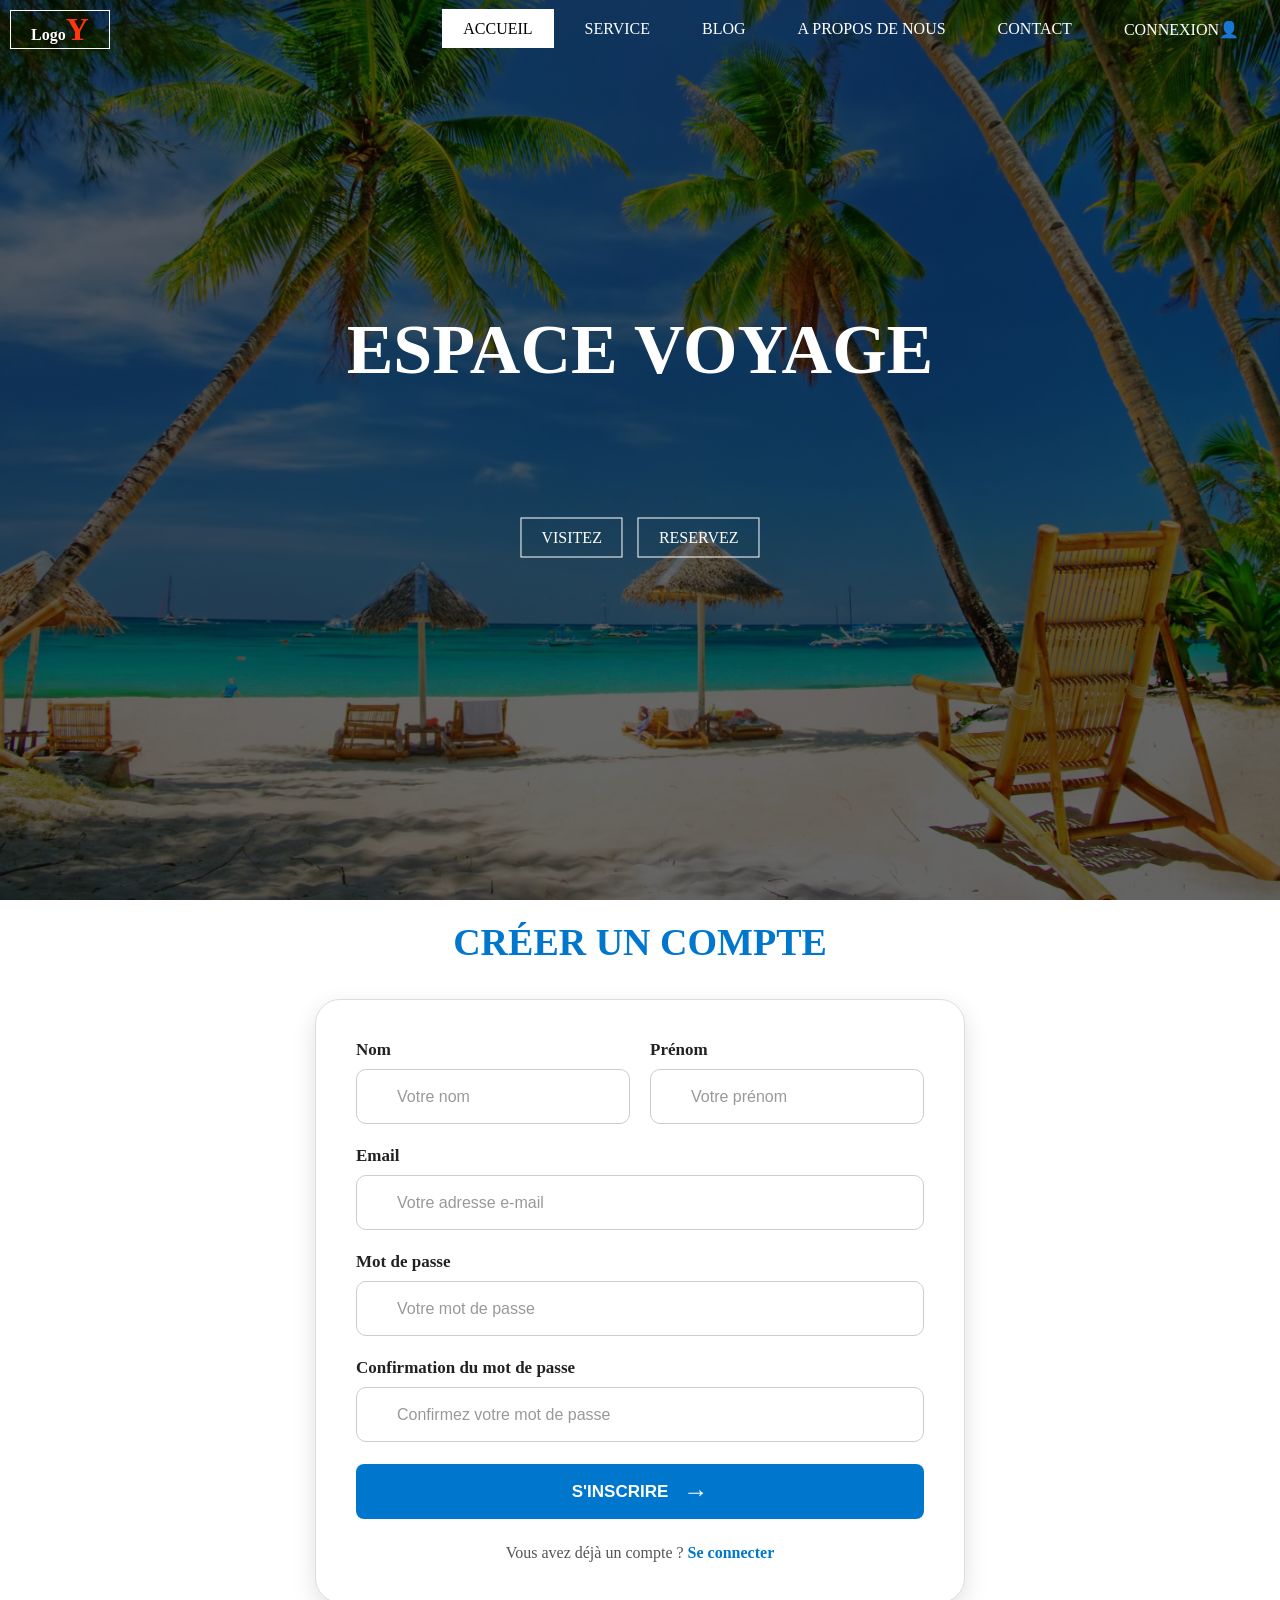
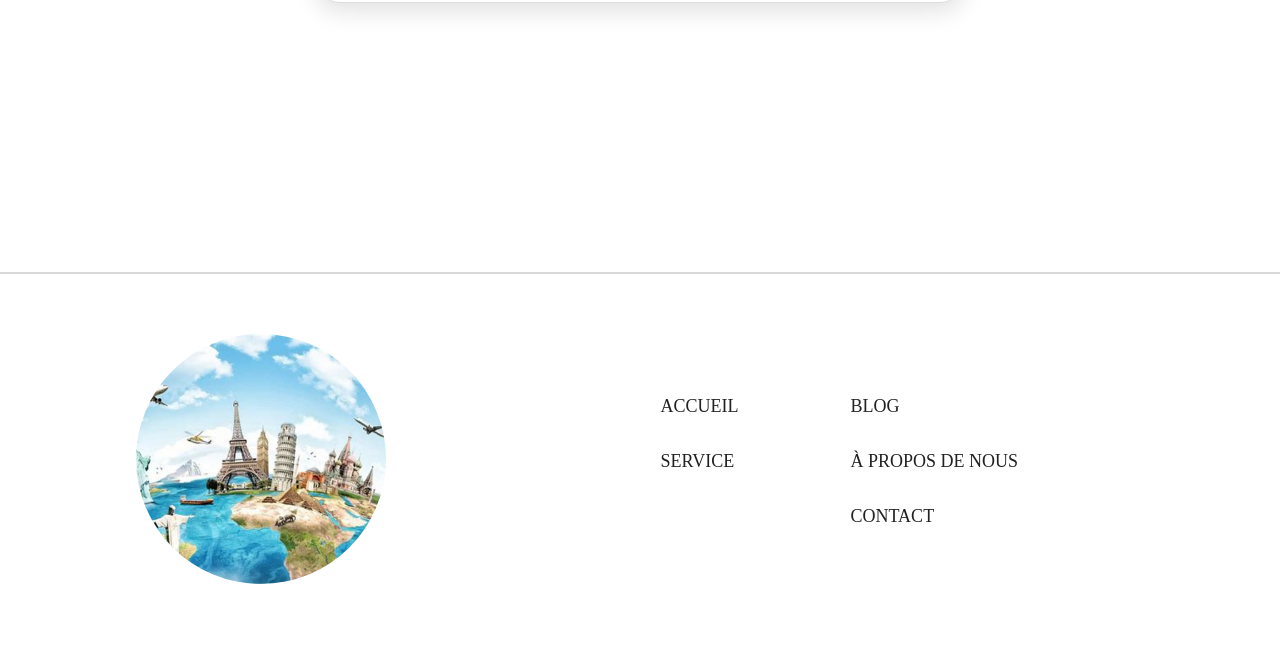
<file: inscription.html>
<!DOCTYPE html>
<html lang="fr">

<head>
    <meta charset="UTF-8">
    <meta name="viewport" content="width=device-width, initial-scale=1.0">
    <link rel="stylesheet" href="css inscription.css">
    <title>Site Web</title>
</head>

<body>

    <header>

        <div class="principale">

            <div class="logo">
                <a href="#">Logo<span>Y</span></a>
            </div>

            <!-- Bouton Burger -->
            <input type="checkbox" id="check">

            <label for="check" class="burger">
                ☰

            </label>

            <ul>
                <li class="active"><a href="index.html">Accueil</a></li>
                <li><a href="service.html">Service</a></li>
                <li><a href="blog.html">Blog</a></li>
                <li><a href="A propos.html">A propos de nous</a></li>
                <li><a href="contact.html">Contact</a></li>
                <li><a href="connexion.html">Connexion👤</a></li>
            </ul>

        </div>

        <div class="titre">
            <h1>ESPACE VOYAGE</h1>
        </div>

        <div class="bouton">
            <a href="visitez.html" class="btn">VISITEZ </a>
            <a href="reservez.html" class="btn">RESERVEZ </a>
        </div>

    </header>









<!-- ========================= -->
    <!-- PAGE INSCRIPTION -->
    <!-- ========================= -->

    <main class="inscription-page">


        <h1>
            Créer un compte
        </h1>


        <div class="inscription-container">


            <form>


                <!-- NOM ET PRÉNOM -->

                <div class="ligne-champs">


                    <div class="champ">

                        <label for="nom">
                            Nom
                        </label>

                        <div class="input-box">

                            <i class="fa-regular fa-user"></i>

                            <input
                                type="text"
                                id="nom"
                                name="nom"
                                placeholder="Votre nom"
                                required
                            >

                        </div>

                    </div>



                    <div class="champ">

                        <label for="prenom">
                            Prénom
                        </label>

                        <div class="input-box">

                            <i class="fa-regular fa-user"></i>

                            <input
                                type="text"
                                id="prenom"
                                name="prenom"
                                placeholder="Votre prénom"
                                required
                            >

                        </div>

                    </div>


                </div>



                <!-- EMAIL -->

                <div class="champ">

                    <label for="email">
                        Email
                    </label>

                    <div class="input-box">

                        <i class="fa-regular fa-envelope"></i>

                        <input
                            type="email"
                            id="email"
                            name="email"
                            placeholder="Votre adresse e-mail"
                            required
                        >

                    </div>

                </div>



                <!-- MOT DE PASSE -->

                <div class="champ">

                    <label for="password">
                        Mot de passe
                    </label>

                    <div class="input-box">

                        <i class="fa-solid fa-lock"></i>

                        <input
                            type="password"
                            id="password"
                            name="password"
                            placeholder="Votre mot de passe"
                            required
                        >

                    </div>

                </div>



                <!-- CONFIRMATION MOT DE PASSE -->

                <div class="champ">

                    <label for="confirmation">

                        Confirmation du mot de passe

                    </label>

                    <div class="input-box">

                        <i class="fa-solid fa-lock"></i>

                        <input
                            type="password"
                            id="confirmation"
                            name="confirmation"
                            placeholder="Confirmez votre mot de passe"
                            required
                        >

                    </div>

                </div>



                <!-- BOUTON -->

                <button type="submit">

                    S'INSCRIRE

                    <span class="arrow">
                        →
                    </span>

                </button>



                <!-- RETOUR CONNEXION -->

                <p class="deja-compte">

                    Vous avez déjà un compte ?

                    <a href="connexion.html">
                        Se connecter
                    </a>

                </p>


            </form>


        </div>


    </main>



































     <br><br> <br><br> 
     <footer>
    <div class="footer-container">

        <div class="footer-logo">
            <img src="./image/image du footer.webp" alt="Logo">
        </div>

        <div class="footer-menu">
        
                <ul class="footer-list">
                <li><a href="#">ACCUEIL</a></li>
                <li><a href="#">SERVICE</a></li>
            </ul>

            <ul class="footer-list">
                <li><a href="#">BLOG</a></li>
                <li><a href="#">À PROPOS DE NOUS</a></li>
                <li><a href="#">CONTACT</a></li>
            </ul>
        </div>

    </div>
</footer>
</file>
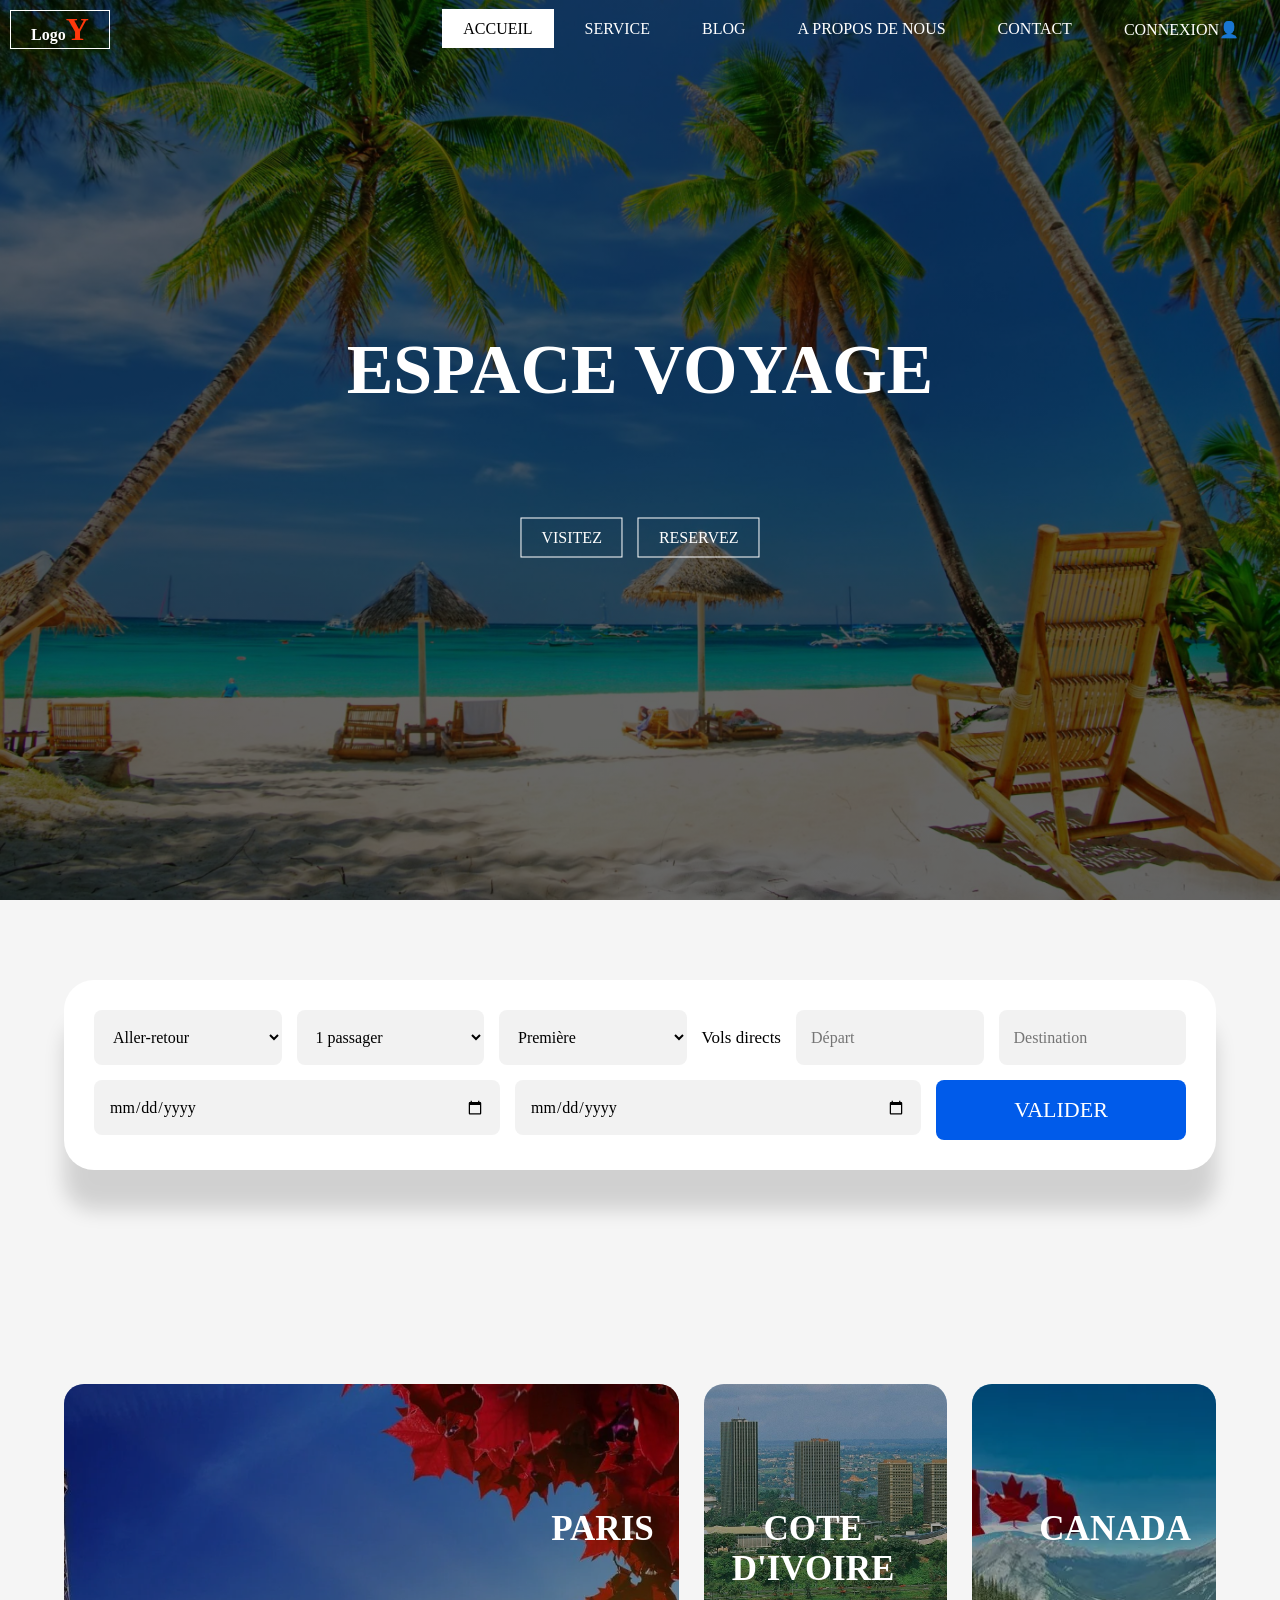
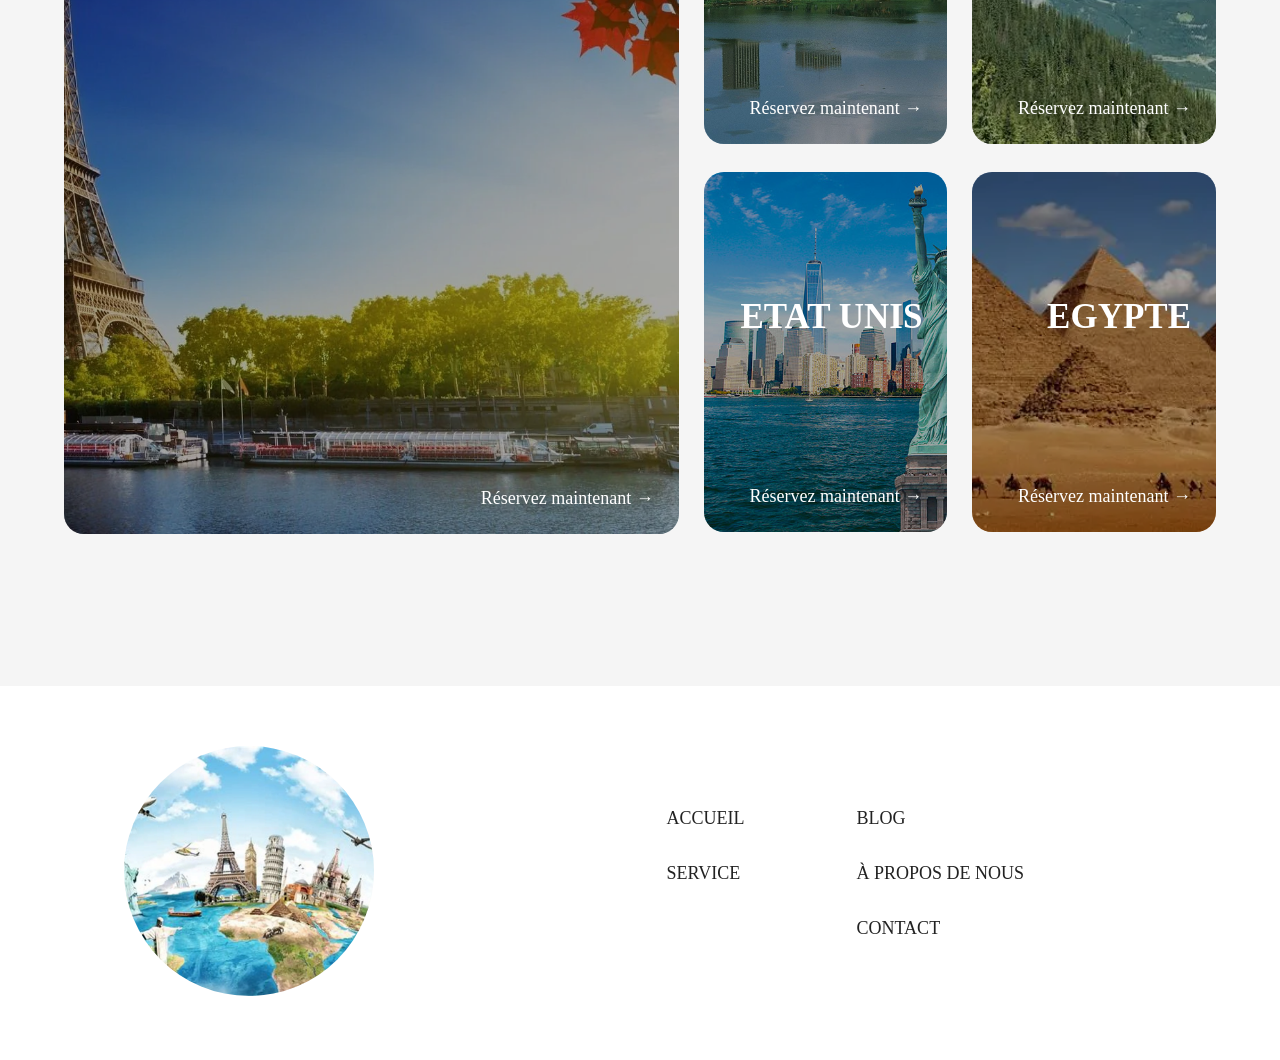
<file: reservez.html>
<!DOCTYPE html>
<html lang="fr">

<head>
    <meta charset="UTF-8">
    <meta name="viewport" content="width=device-width, initial-scale=1.0">
    <link rel="stylesheet" href="css reservez.css">
    <title>Site Web</title>
</head>

<body>

    <header>

        <div class="principale">

            <div class="logo">
                <a href="#">Logo<span>Y</span></a>
            </div>

            <!-- Bouton Burger -->
            <input type="checkbox" id="check">

            <label for="check" class="burger">
                ☰

            </label>

            <ul>
                <li class="active"><a href="index.html">Accueil</a></li>
                <li><a href="service.html">Service</a></li>
                <li><a href="blog.html">Blog</a></li>
                <li><a href="A propos.html">A propos de nous</a></li>
                <li><a href="contact.html">Contact</a></li>
                 <li><a href="connexion.html">Connexion👤</a></li>
            </ul>

        </div>

        <div class="titre">
            <h1>ESPACE VOYAGE</h1>
        </div>

        <div class="bouton">
            <a href="visitez.html" class="btn">VISITEZ </a>
            <a href="reservez.html" class="btn">RESERVEZ </a>
        </div>

    </header>

    <section class="reservation">

      <form class="reservation-form">
      
        <select>
            <option>Aller-retour</option>
            <option>Aller simple</option>
        </select>

        <select>
            <option>1 passager</option>
            <option>2 passager</option>
            <option>3 passager</option>
            <option>4 passager</option>
            <option>5 passager</option>
             <option>Plus de passager</option>
        </select>

        <select>
            <option>Première</option>
            <option>Business</option>
            <option>Économique</option>
        </select>

        <label class="checkbox">
           
            Vols directs
        </label>
            
        <input type="text" placeholder="Départ">
        <input type="text" placeholder="Destination">
        <input type="date">
        <input type="date">

        <button type="submit">VALIDER</button>
        
      </form>
    </section>

   <br><br><br>
<section class="visiter">


    <div class="visiter-container">


        <!-- GRANDE CARTE -->
        <div class="destination-principale">

            <img src="./image/FRANCE.webp" alt="Paris">

            <div class="overlay"></div>

            <h2>PARIS</h2>

            <a href="#">
                Réservez maintenant →
            </a>

        </div>



        <!-- PETITES CARTES -->

        <div class="destination-grid">


            <div class="destination-card">

                <img src="./image/COTE DIVOIRE.jpg" alt="COTE D'IVOIRE">

                <div class="overlay"></div>

                <h2>COTE D'IVOIRE</h2>

                <a href="#">
                    Réservez maintenant →
                </a>

            </div>



            <div class="destination-card">

                <img src="./image/CANADA.webp" alt="CANADA">

                <div class="overlay"></div>

                <h2>CANADA</h2>

                <a href="#">
                    Réservez maintenant →
                </a>

            </div>



            <div class="destination-card">

                <img src="./image/ETAT UNIS.jpg" alt="ETAT UNIS">

                <div class="overlay"></div>

                <h2>ETAT UNIS</h2>

                <a href="#">
                    Réservez maintenant →
                </a>

            </div>



            <div class="destination-card">

                <img src="./image/EGYPTE.webp" alt="EGYPTE">

                <div class="overlay"></div>

                <h2>EGYPTE</h2>

                <a href="#">
                    Réservez maintenant →
                </a>

            </div>



        </div>


    </div>


</section>
   

  <br><br> <br><br> 
     <footer>
    <div class="footer-container">

        <div class="footer-logo">
            <img src="./image/image du footer.webp" alt="Logo">
        </div>

        <div class="footer-menu">
        
                <ul class="footer-list">
                <li><a href="#">ACCUEIL</a></li>
                <li><a href="#">SERVICE</a></li>
            </ul>

            <ul class="footer-list">
                <li><a href="#">BLOG</a></li>
                <li><a href="#">À PROPOS DE NOUS</a></li>
                <li><a href="#">CONTACT</a></li>
            </ul>
        </div>

    </div>
</footer>


 



</body>
</html>
</file>
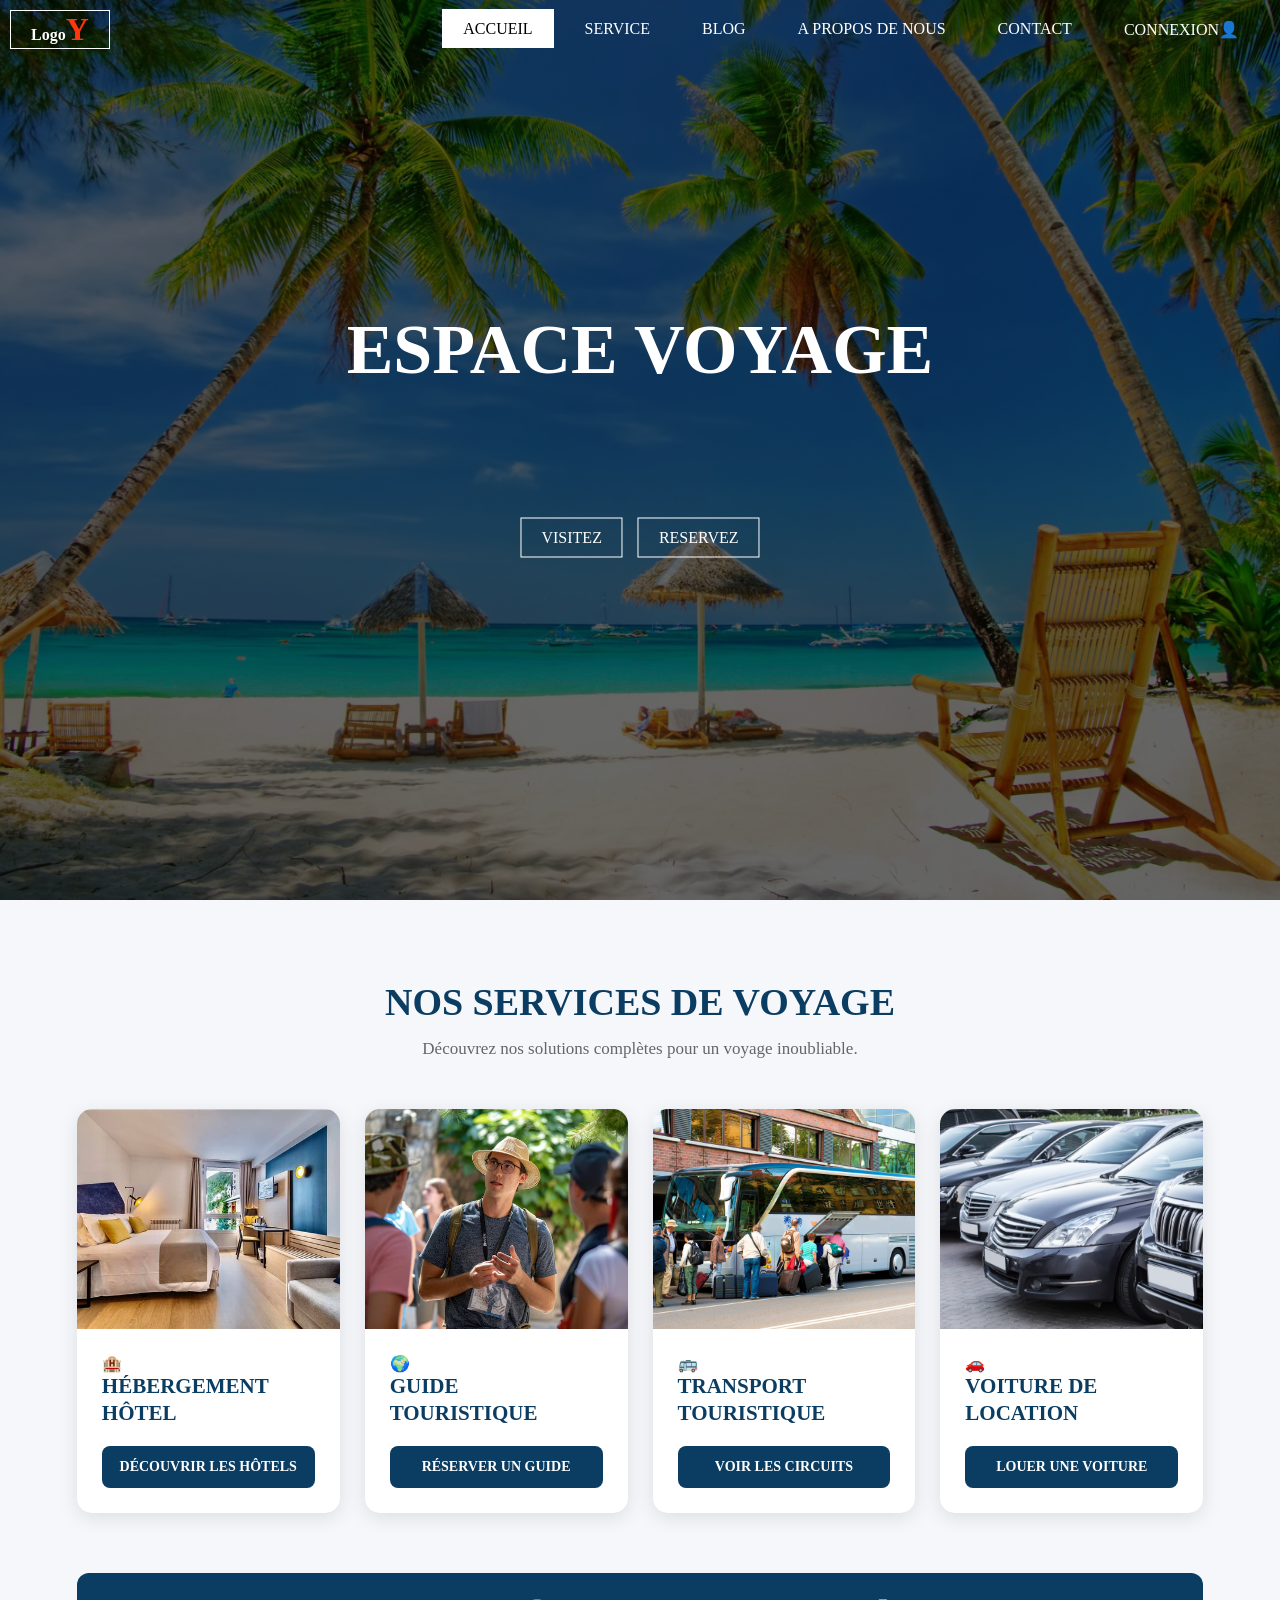
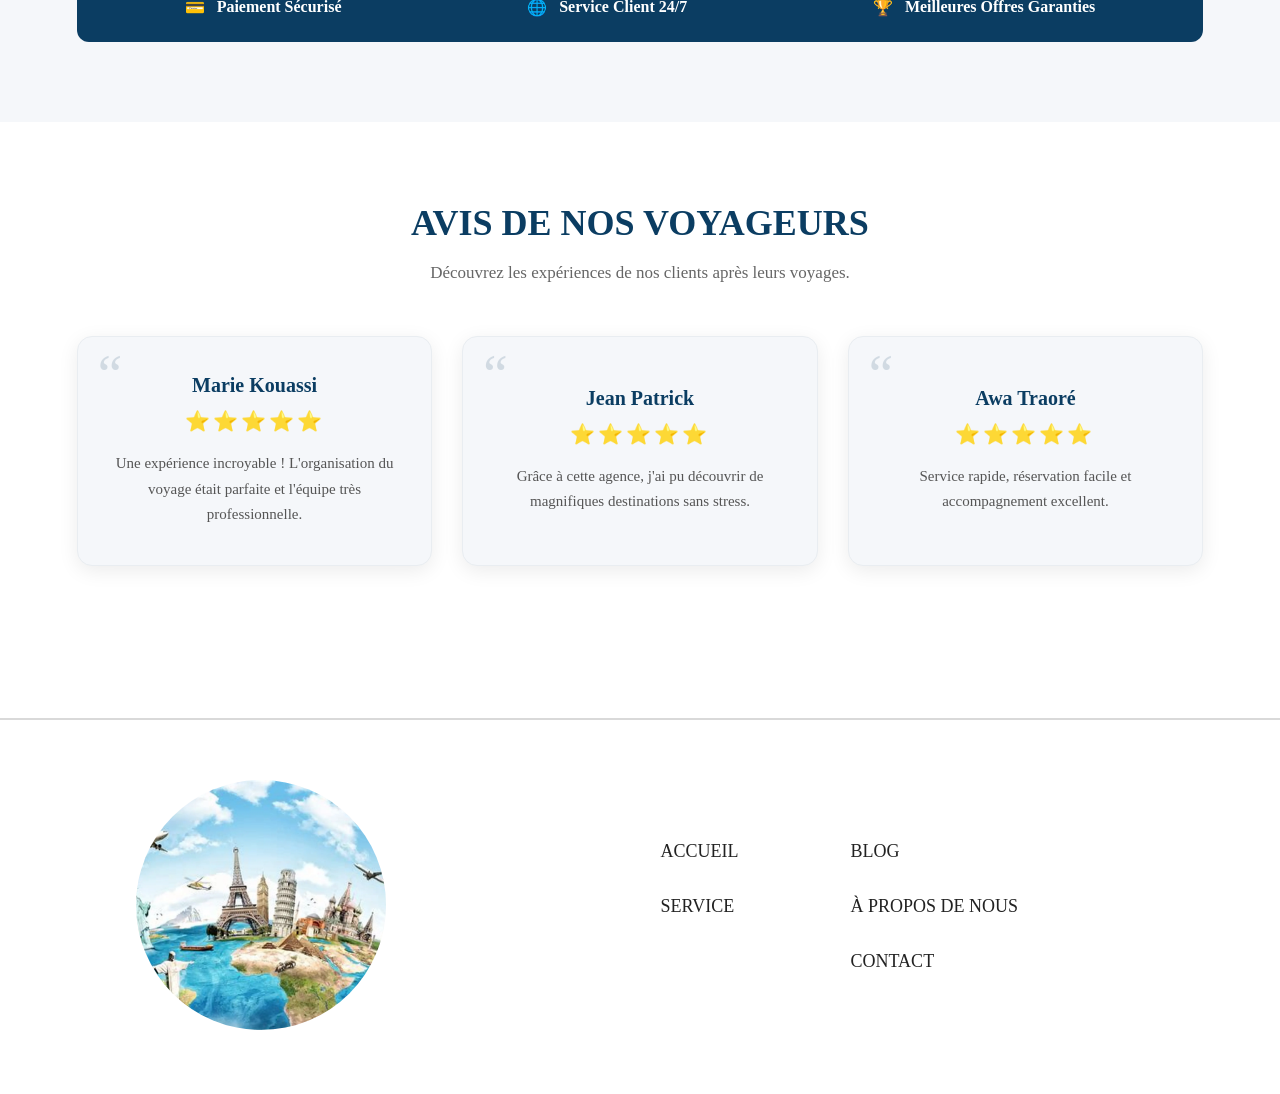
<file: service.html>
<!DOCTYPE html>
<html lang="fr">

<head>
    <meta charset="UTF-8">
    <meta name="viewport" content="width=device-width, initial-scale=1.0">
    <link rel="stylesheet" href="css service.css">
    <title>Site Web</title>
</head>

<body>

    <header>

        <div class="principale">

            <div class="logo">
                <a href="#">Logo<span>Y</span></a>
            </div>

            <!-- Bouton Burger -->
            <input type="checkbox" id="check">

            <label for="check" class="burger">
                ☰

            </label>

            <ul>
                <li class="active"><a href="index.html">Accueil</a></li>
                <li><a href="service.html">Service</a></li>
                <li><a href="blog.html">Blog</a></li>
                <li><a href="A propos.html">A propos de nous</a></li>
                <li><a href="contact.html">Contact</a></li>
                <li><a href="connexion.html">Connexion👤</a></li>
            </ul>

        </div>

        <div class="titre">
            <h1>ESPACE VOYAGE</h1>
        </div>

        <div class="bouton">
            <a href="visitez.html" class="btn">VISITEZ </a>
            <a href="reservez.html" class="btn">RESERVEZ </a>
        </div>

    </header>






    <section class="services">


    <div class="service-header">

        <h1>NOS SERVICES DE VOYAGE</h1>

        <p>
            Découvrez nos solutions complètes pour un voyage inoubliable.
        </p>

    </div>



    <div class="service-container">



        <!-- CARTE 1 -->

        <div class="service-card">


            <img src="./image/hebergement hotel.jpg" alt="Hébergement">


            <div class="card-content">


                <div class="icon">
                    🏨
                </div>


                <h2>
                    HÉBERGEMENT<br>
                    HÔTEL
                </h2>


                <button>
                    DÉCOUVRIR LES HÔTELS
                </button>


            </div>


        </div>





        <!-- CARTE 2 -->

        <div class="service-card">


            <img src="./image/guide touristique.avif" alt="Guide touristique">


            <div class="card-content">


                <div class="icon">
                    🌍
                </div>


                <h2>
                    GUIDE<br>
                    TOURISTIQUE
                </h2>


                <button>
                    RÉSERVER UN GUIDE
                </button>


            </div>


        </div>





        <!-- CARTE 3 -->

        <div class="service-card">


            <img src="./image/transport touristique.jpg" alt="Transport">


            <div class="card-content">


                <div class="icon">
                    🚌
                </div>


                <h2>
                    TRANSPORT<br>
                    TOURISTIQUE
                </h2>


                <button>
                    VOIR LES CIRCUITS
                </button>


            </div>


        </div>






        <!-- CARTE 4 -->

        <div class="service-card">


            <img src="./image/voiture en location.jpg" alt="Location voiture">


            <div class="card-content">


                <div class="icon">
                    🚗
                </div>


                <h2>
                    VOITURE DE<br>
                    LOCATION
                </h2>


                <button>
                    LOUER UNE VOITURE
                </button>


            </div>


        </div>



    </div>






    <!-- BAS DE PAGE SERVICE -->


    <div class="service-footer">


        <div>
            💳
            <span>Paiement Sécurisé</span>
        </div>


        <div>
            🌐
            <span>Service Client 24/7</span>
        </div>


        <div>
            🏆
            <span>Meilleures Offres Garanties</span>
        </div>


    </div>



</section>



<!-- ========================= -->
<!-- AVIS CLIENTS -->
<!-- ========================= -->


<section class="avis">


    <div class="avis-title">

        <h2>
            AVIS DE NOS VOYAGEURS
        </h2>

        <p>
            Découvrez les expériences de nos clients après leurs voyages.
        </p>

    </div>



    <div class="avis-container">



        <!-- AVIS 1 -->

        <div class="avis-card">



            <h3>
                Marie Kouassi
            </h3>


            <div class="stars">
                ⭐⭐⭐⭐⭐
            </div>


            <p>
                Une expérience incroyable ! 
                L'organisation du voyage était parfaite
                et l'équipe très professionnelle.
            </p>


        </div>




        <!-- AVIS 2 -->


        <div class="avis-card">



            <h3>
                Jean Patrick
            </h3>


            <div class="stars">
                ⭐⭐⭐⭐⭐
            </div>


            <p>
                Grâce à cette agence, j'ai pu découvrir
                de magnifiques destinations sans stress.
            </p>


        </div>


        <!-- AVIS 3 -->


        <div class="avis-card">



            <h3>
                Awa Traoré
            </h3>


            <div class="stars">
                ⭐⭐⭐⭐⭐
            </div>


            <p>
                Service rapide, réservation facile
                et accompagnement excellent.
            </p>


        </div>



    </div>


</section>


 <br><br> <br><br> 
     <footer>
    <div class="footer-container">

        <div class="footer-logo">
            <img src="./image/image du footer.webp" alt="Logo">
        </div>

        <div class="footer-menu">
        
                <ul class="footer-list">
                <li><a href="#">ACCUEIL</a></li>
                <li><a href="#">SERVICE</a></li>
            </ul>

            <ul class="footer-list">
                <li><a href="#">BLOG</a></li>
                <li><a href="#">À PROPOS DE NOUS</a></li>
                <li><a href="#">CONTACT</a></li>
            </ul>
        </div>

    </div>
  </footer>

</body>
</html>
</file>
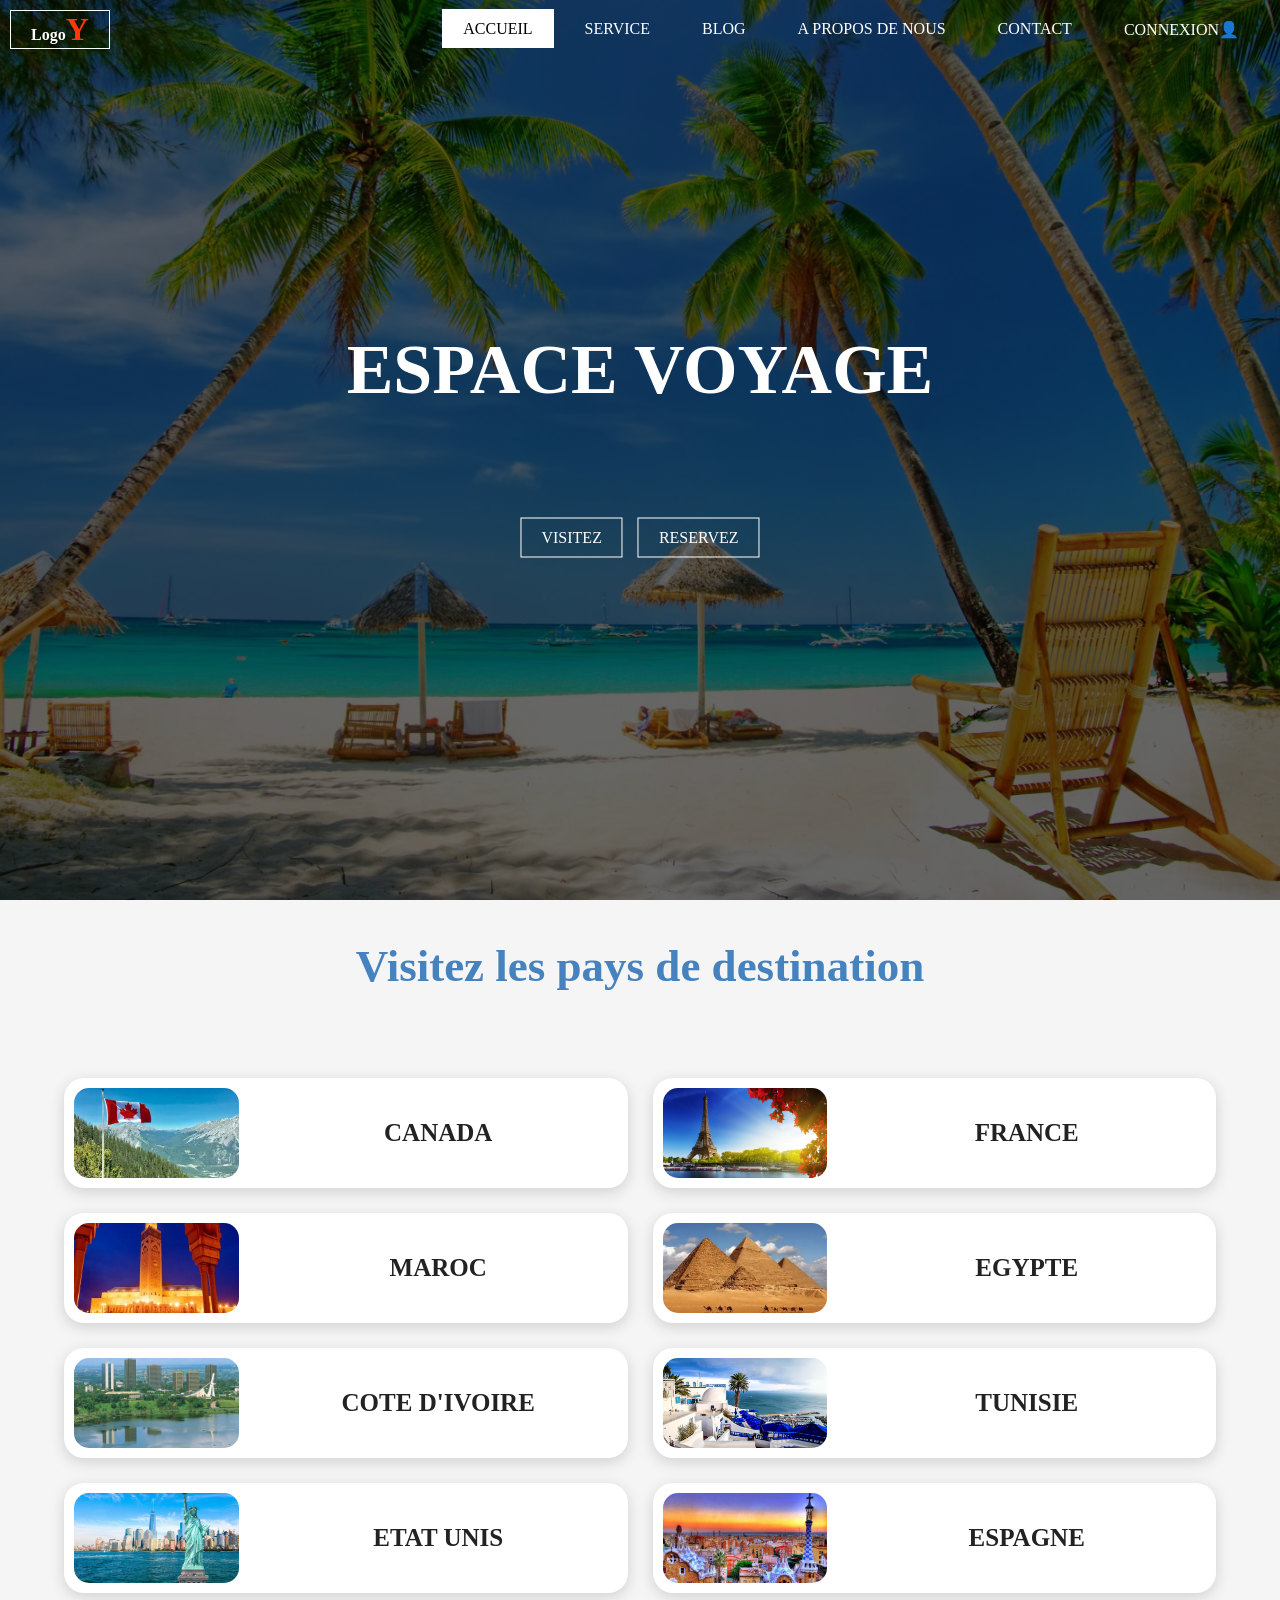
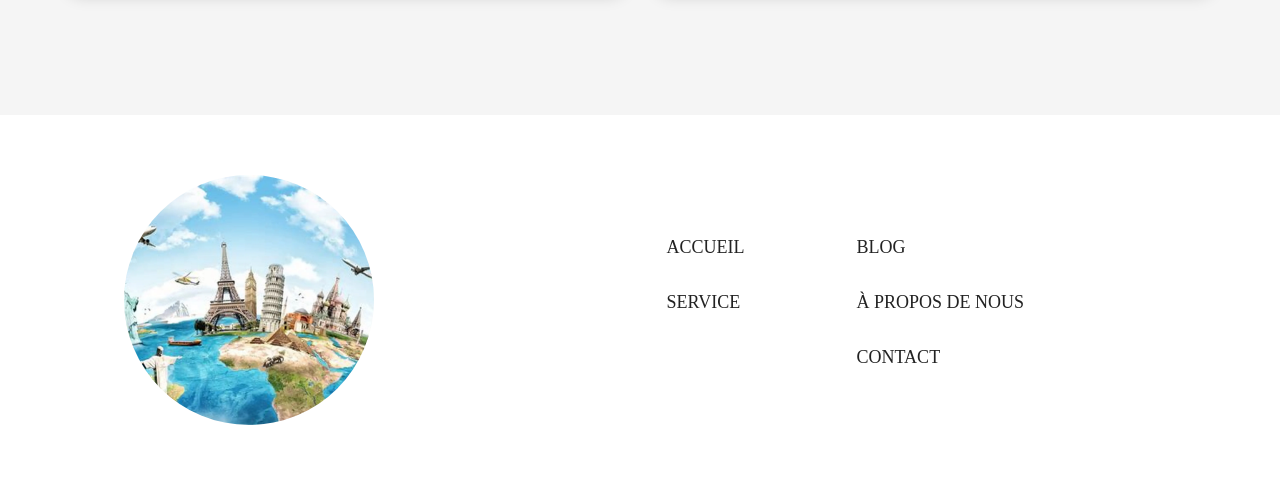
<file: visitez.html>
<!DOCTYPE html>
<html lang="fr">

<head>
    <meta charset="UTF-8">
    <meta name="viewport" content="width=device-width, initial-scale=1.0">
    <link rel="stylesheet" href="cc visitez.css">
    <title>Site Web</title>
</head>

<body>

    <header>

        <div class="principale">

            <div class="logo">
                <a href="#">Logo<span>Y</span></a>
            </div>

            <!-- Bouton Burger -->
            <input type="checkbox" id="check">

            <label for="check" class="burger">
                ☰

            </label>

            <ul>
                <li class="active"><a href="index.html">Accueil</a></li>
                <li><a href="service.html">Service</a></li>
                <li><a href="blog.html">Blog</a></li>
                <li><a href="A propos.html">A propos de nous</a></li>
                <li><a href="contact.html">Contact</a></li>
                <li><a href="connexion.html">Connexion👤</a></li>
            </ul>

        </div>

        <div class="titre">
            <h1>ESPACE VOYAGE</h1>
        </div>

        <div class="bouton">
            <a href="visitez.html" class="btn">VISITEZ </a>
            <a href="reservez.html" class="btn">RESERVEZ </a>
        </div>

    </header>
    <section class="visite">

    
    <h1>Visitez les pays de destination </h1>

    <br><br>


    <div class="visiter">


        <div class="carte-visiter">
            <img src="./image/CANADA.webp" alt="Direction Générale" width="200">

            <h3>CANADA</h3>

        
        </div>



        <div class="carte-visiter">
            <img src="./image/FRANCE.webp" alt="Direction Commerciale"  width="200">

            <h3>FRANCE</h3>

        </div>



        <div class="carte-visiter">
            <img src="./image/MAROC.webp" alt="Direction Marketing" width="200">

            <h3>MAROC</h3>


        </div>



        <div class="carte-visiter">
            <img src="./image/EGYPTE.webp" alt="Direction Informatique" width="200">

            <h3>EGYPTE</h3>

            
        </div>



        <div class="carte-visiter">
            <img src="./image/COTE DIVOIRE.jpg" alt="Direction Financière" width="200">

            <h3>COTE D'IVOIRE</h3>

          
        </div>


         <div class="carte-visiter">
            <img src="./image/TUNISIE.jpg" alt="Direction Informatique" width="200">

            <h3>TUNISIE</h3>

            
        </div>

         <div class="carte-visiter">
            <img src="./image/ETAT UNIS.jpg" alt="Direction Informatique" width="200">

            <h3>ETAT UNIS</h3>

            
        </div>


        <div class="carte-visiter">
            <img src="./image/ESPAGNE.jpg" alt="Direction Informatique" width="200">

            <h3>ESPAGNE</h3>

            
        </div>


    </div>



    <br><br> <br><br> 
     <footer>
    <div class="footer-container">

        <div class="footer-logo">
            <img src="./image/image du footer.webp" alt="Logo">
        </div>

        <div class="footer-menu">
        
                <ul class="footer-list">
                <li><a href="#">ACCUEIL</a></li>
                <li><a href="#">SERVICE</a></li>
            </ul>

            <ul class="footer-list">
                <li><a href="#">BLOG</a></li>
                <li><a href="#">À PROPOS DE NOUS</a></li>
                <li><a href="#">CONTACT</a></li>
            </ul>
        </div>

    </div>
</footer>


    

</body>
</html>
</file>
<file: style.css>
/* RESET */

*{
    padding:0;
    margin:0;
    box-sizing:border-box;
    font-family:century;
}


html,body{
    width:100%;
    overflow-x:hidden;
}


/* ========================= */
/* HEADER */
/* ========================= */

header{

    background-image:
    linear-gradient(rgba(0,0,0,0.6),
    rgba(0,0,0,0.6)),
    url(./image/vacance.jpg);

    width:100%;
    height:100vh;

    background-size:cover;
    background-position:center;
    background-repeat:no-repeat;

    position:relative;
}


/* LOGO */

.logo a{

    color:#fff;

    padding:0 20px;

    border:1px solid #fff;

    position:absolute;

    top:10px;
    left:10px;

    text-transform:none;
    text-decoration:none;

    font-weight:900;

    text-shadow:0 0 10px rgba(0,0,0,0.7);

}


.logo span{

    color:rgb(255,56,11);

    font-weight:bold;

    font-size:2rem;

}


/* MENU */

ul{

    list-style:none;

    display:flex;

    justify-content:flex-end;

    gap:10px;

    padding-top:20px;

    padding-right:20px;

}


ul li a{

    text-decoration:none;

    color:white;

    padding:10px 20px;

    text-transform:uppercase;

    border:1px solid transparent;

    font-weight:500;

    transition:.6s;

}



ul li a:hover{

    background:white;
    color:black;

}



ul li.active a{

    background:white;
    color:black;

}



/* CONTENEUR */

.principale{

    width:100%;

    max-width:114rem;

    margin:auto;

}



/* TITRE */

.titre{

    position:absolute;

    top:50%;

    left:50%;

    transform:translate(-50%,-50%);

    width:100%;

    text-align:center;

}



.titre h1{

    color:white;

    font-size:70px;

    margin-bottom: 200px; /* Espace en bas */

}



/* BOUTONS */


.bouton{

    position:absolute;

    top:60%;

    left:50%;

    transform:translate(-50%,-50%);

    display:flex;

    justify-content:center;

    gap:15px;

}



.bouton a{

    color:white;

    text-decoration:none;

    border:1px solid white;

    padding:10px 20px;

    margin-bottom: 5px; /* Espace en bas */

}


.btn{

    transition:.6s;

}


.btn:hover{

    background:white;

    color:black;

}


/* IMAGES */

img{

    max-width:100%;

    height:auto;

}



/* ========================= */
/* TABLETTE */
/* ========================= */


@media(max-width:1230px){


    .titre h1{

        font-size:55px;

    }


}




@media(max-width:1040px){


    ul li a{

        padding:8px 12px;

        font-size:14px;

    }



    .titre h1{

        font-size:45px;

    }



}




/* ========================= */
/* MOBILE */
/* ========================= */


@media(max-width:768px){


header{

    height:100vh;

}



.principale{

    display:flex;

    flex-direction:column;

    align-items:center;

    padding-top:80px;

}



/* LOGO */

.logo a{

    font-size:15px;

}



/* MENU */


ul{

    width:100%;

    display:flex;

    justify-content:center;

    flex-wrap:wrap;

    padding:0 10px;

    gap:5px;

}


ul li a{

    padding:8px 10px;

    font-size:12px;

}



/* TITRE */


.titre{

    top:45%;

}



.titre h1{

    font-size:clamp(30px,8vw,45px);

    padding:0 15px;

}



/* BOUTONS */


.bouton{

    top:65%;

    width:100%;

    flex-wrap:wrap;

}


.bouton a{

    font-size:14px;

    padding:10px 15px;

}



}




/* ========================= */
/* PETIT TELEPHONE */
/* ========================= */


@media(max-width:400px){


.logo a{

    font-size:13px;

}



ul li a{

    font-size:10px;

    padding:7px;

}



.titre{

    top:45%;

}



.titre h1{

    font-size:28px;

}



.bouton{

    top:70%;

    flex-direction:column;

    align-items:center;

}



.bouton a{

    width:150px;

    text-align:center;

}



}

/****************************************************************************************************************/

/* ========================= */
/* MENU BURGER */
/* ========================= */

#check {
    display: none;
}

.burger {
    display: none;
    font-size: 35px;
    color: rgb(227, 40, 40);
    cursor: pointer;
    z-index: 1000;
}

/* ========================= */
/* RESPONSIVE */
/* ========================= */

@media (max-width:900px) {

    .principale {
        display: flex;
        justify-content: space-between;
        align-items: center;
        padding: 20px;
        position: relative;
    }

    /* Le logo reste à gauche */
    .logo {
        flex: 1;
    }

    /* Le burger est à droite */
    .burger {
        display: block;
        margin-left: auto;
    }

    /* Menu déroulant */
    ul {
        position: absolute;
        top: 70px;
        right: 20px;
        /* Affiché à droite */
        left: auto;
        /* Annule le left:0 */
        width: 220px;
        background: rgba(0, 0, 0, 0.95);
        border-radius: 10px;
        z-index: 10;
        display: none;
        flex-direction: column;
        align-items: center;
        padding: 20px 0;
    }

    /* Affiche le menu */
    #check:checked~ul {
        display: flex;
    }

    ul li {
        width: 100%;
        text-align: center;
        margin: 8px 0;
    }

    ul li a {
        display: block;
        font-size: 18px;
        padding: 10px;
    }

    .titre {
        width: 100%;
        text-align: center;
    }

    .titre h1 {
        font-size: 40px;
    }

    .bouton {
        width: 100%;
        display: flex;
        justify-content: center;
        gap: 10px;
        flex-wrap: wrap;
    }
}

/****************************************************************************************************************/

/*  */



body {
    background: #f5f5f5;
}


/* TITRES */


h1 {
    text-align: center;
    margin-top: 40px;
    font-size: 45px;
    color: #4682be;
}

h2 {
    text-align: center;
    margin-top: 100px;
    color: #010e60;
    font-size: 30px;

}

.voyageTITRE {
    text-align: center;
    margin-top: 100px;
    color: #010e60;
    font-size: 30px;
    position: relative;
    top: 200px;
    /* Décale la section vers le bas */


}

/* DESCRIPTION */

h3:first-of-type {

    width: 80%;
    margin: 30px auto 6px;
    text-align: center;
    line-height: 30px;
    font-size: 20px;
    font-weight: normal;
    color: #000000;

}


/* CARTES */


.cartes {

    width: 60%;
    margin: auto;
    display: grid;
    grid-template-columns: repeat(auto-fit, minmax(280px, 1fr));
    justify-content: space-between;
    row-gap: 55px;

}


/* UNE CARTE */

.carte {

    width: 250px;

    background: white;

    border-radius: 8px;

    box-shadow: 0px 8px 20px rgba(0, 0, 0, .2);

    text-align: center;

    padding-bottom: 20px;

    transition: .4s;



}

.carte:hover {

    transform: translateY(-8px);

}


/* IMAGE */


.carte img {

    width: 100%;

    height: 180px;

    object-fit: cover;

    border-radius: 8px 8px 0 0;

}


/* TITRE DE LA CARTE */


.carte h3 {

    margin-top: 20px;

    color: #003366;

    font-size: 24px;

}


/* TEXTE */


.carte p {

    padding: 15px;

    line-height: 20px;

    color: #555;

}



.cartesF {
    width: 90%;
    margin: 50px auto;
    display: grid;
    grid-template-columns: repeat(2, 1fr);
    gap: 40px;
}



.carte {
    width: 100%;
    max-width: 300px;
    margin: auto;
    background: white;
    box-shadow: 0 5px 15px rgba(0, 0, 0, .2);
    border-radius: 8px;
    text-align: center;
}

.carte img {
    width: 100%;
    height: 180px;
    object-fit: cover;
}

@media (max-width:700px) {

    .cartes {
        grid-template-columns: 1fr;
    }

}


/*.......................................................................*/


/* SECTION VOYAGE */

.voyage {
    display: flex;
    align-items: center;
    justify-content: space-between;

    width: 200%;
    max-width: 1000px;
    margin: 50px auto;
    margin-top: 300px;
}

.texte-voyage p {
    font-size: 20px;
    /* Réduit la taille du texte */
    line-height: 1.5;
    /* Réduit l'espacement entre les lignes */
    max-width: 1050px;
    /* Limite la largeur du paragraphe */
    padding: 2px;
    /* Ajoute un petit espace intérieur */
    margin: 20px auto;
    /* Centre et réduit les marges */
    text-align: justify;
    /* Justifie le texte pour un rendu propre */
    margin-right: 20px
}

.img-voyage img {
    margin-left: 40px
}

.texte-voyage h2 {
    margin-top: 10px
}

/* ....................................................................................... */

/* FORMULAIRE */ 

.contact {
    background: white;
    padding: 20px 30px;
    border-radius: 8px;
    box-shadow: 0 4px 10px rgba(0, 0, 0, 0.1);
    width: 100%;
    max-width: 500px;
    margin-top: 100px;
    margin-left: 510px;
    border-radius: 9px;
    font-size: 20px;
    box-sizing: border-box;
    transition: border-color 0.3s, box-shadow 0.3s;
    box-shadow: 0 0 5px rgba(74, 144, 226, 0.5);
}

/* ========================= */
/* RESPONSIVE FORMULAIRE */
/* ========================= */


/* Ecran moyen (tablette et petit ordinateur) */
@media(max-width:1200px){

    .contact{

        margin-left:auto;
        margin-right:auto;

        width:90%;
        max-width:500px;

    }

}



/* Tablette */
@media(max-width:768px){

    .contact{

        margin-left:auto;
        margin-right:auto;

        width:90%;

        padding:20px;

        font-size:17px;

    }

}



/* Téléphone */
@media(max-width:480px){

    .contact{

        width:95%;

        padding:15px;

        font-size:15px;

        margin-top:50px;

    }


}


/* ....................................................................................... */

/* ========================= */
/* SECTION VOYAGE */
/* ========================= */


.voyage{

    display:flex;

    justify-content:space-between;

    align-items:center;

    gap:40px;

    width:90%;

    max-width:1200px;

    margin:auto;

}


.texte-voyage{

    flex:1;

}


.img-voyage{

    flex:1;

}


.img-voyage img{

    width:100%;

    max-width:500px;

    height:auto;

    display:block;

    object-fit:cover;

}



/* ========================= */
/* ECRAN MOYEN */
/* ========================= */


@media(max-width:1200px){


    .voyage{

        gap:30px;

    }


    .texte-voyage h2{

        font-size:32px;

    }


    .texte-voyage p{

        font-size:18px;

    }


}



/* ========================= */
/* TABLETTE */
/* ========================= */


@media(max-width:992px){


    .voyage{

        gap:20px;

        width:95%;

    }


    .texte-voyage h2{

        font-size:28px;

    }


    .texte-voyage p{

        font-size:16px;
        

    }


    .img-voyage img{

        max-width:400px;

    }


}



/* ========================= */
/* TELEPHONE */
/* ========================= */


@media(max-width:600px){


    .voyage{

        display:flex;

        flex-direction:column;

        align-items:center;

        gap:20px;

        width:100%;

    }


    .texte-voyage{

        width:90%;

        text-align:center;

    }


    .texte-voyage h2{

        font-size:22px;

    }


    .texte-voyage p{

        font-size:14px;

        text-align:justify;

    }


    .img-voyage{

        width:90%;

        display:flex;

        justify-content:center;

    }


    .img-voyage img{

        width:100%;

        max-width:3500px;

        height:auto;

        margin-left: 10px;

    }


}

.voyageTITRE {
    text-align: center;
    color: #010e60;
    font-size: 30px;
    margin-top: 100px;
    position: relative;
    top: 0; /* enlève le déplacement */
}


/****************************************************************************************************************/



/* ========================= */
/* FOOTER */
/* ========================= */

footer {
    width: 100%;
    background: #fff;
    border-top: 2px solid #d9d9d9;
    padding: 60px 20px;
}

.footer-container {
    width: 90%;
    max-width: 1200px;
    margin: auto;

    display: flex;
    justify-content: space-between;
    align-items: center;
    gap: 50px;
    flex-wrap: wrap;
}

.footer-logo {
    flex: 1;
    text-align: center;
}

.footer-logo img {
    width: 220px;
    max-width: 100%;
    height: auto;
    border-radius: 50%;
}

.footer-menu {
    flex: 2;
    display: flex;
    justify-content: center;
    gap: 70px;
    flex-wrap: wrap;
}

.footer-menu ul {
    list-style: none;
    padding: 0;
    margin: 0;

    display: flex;
    flex-direction: column;
    gap: 12px;
}

.footer-menu a {
    text-decoration: none;
    color: #222;
    font-size: 18px;
    text-transform: uppercase;
    transition: .3s;
}

.footer-menu a:hover {
    color: #0077cc;
}

/* ========================= */
/* RESPONSIVE FOOTER */
/* ========================= */


/* Ordinateur portable */
@media(max-width:1000px){

    .footer-container{

        gap:30px;

    }


    .footer-logo img{

        width:180px;

    }


    .footer-menu{

        gap:40px;

    }


    .footer-menu ul{

        padding-top:0;
        justify-content:flex-start;

    }

}



/* Tablette */
@media(max-width:768px){


    .footer-container{

        flex-direction:column;

        justify-content:center;

        align-items:center;

        text-align:center;

        width:90%;

        gap:40px;

    }



    .footer-logo{

        width:100%;

    }



    .footer-logo img{

        width:160px;

    }



    .footer-menu{

        width:100%;

        flex-direction:column;

        justify-content:center;

        align-items:center;

        gap:25px;

    }



    .footer-menu ul{

        width:100%;

        display:flex;

        flex-direction:column;

        align-items:center;

        justify-content:center;

        padding:0;

        margin:0;

        gap:12px;

    }



    .footer-menu a{

        font-size:16px;

    }


}



/* Téléphone */
@media(max-width:480px){


    footer{

        padding:40px 10px;

    }



    .footer-container{

        width:100%;

    }



    .footer-logo img{

        width:130px;

    }



    .footer-menu{

        gap:20px;

    }



    .footer-menu a{

        font-size:14px;

    }



}

/* ========================= */
/* FOOTER  */
/* ========================= */


footer{
    width:100%;
    overflow:hidden;
}



.footer-container{

    width:90%;

    max-width:1200px;

    margin:auto;

    display:flex;

    justify-content:space-between;

    align-items:center;

    flex-wrap:wrap;

    gap:40px;

}



/* LOGO FOOTER */

.footer-logo{

    flex:1;

    text-align:center;

}


.footer-logo img{

    width:220px;

    max-width:100%;

    height:auto;

}



/* MENU FOOTER */

.footer-menu{

    flex:2;

    display:flex !important;

    flex-direction:row !important;

    justify-content:center;

    align-items:flex-start;

    gap:70px;

    flex-wrap:wrap;

}





.footer-menu ul{

    list-style:none;

    display:flex !important;

    flex-direction:column !important;

    justify-content:flex-start !important;

    align-items:flex-start !important;

    gap:12px;

    padding:0 !important;

    margin:0 !important;

    width:auto;

    position:static !important;

    background:none !important;

}



.footer-menu li{

    width:auto;

    display:block;

}



.footer-menu a{

    display:block;

    text-decoration:none;

    color:#222;

    font-size:18px;

    text-transform:uppercase;

    white-space:nowrap;

    transition:.3s;

}



.footer-menu a:hover{

    color:#0077cc;

}



/* ========================= */
/* ECRAN MOYEN 1000px */
/* ========================= */


@media(max-width:1000px){


    .footer-container{

        justify-content:center;

    }


    .footer-menu{

        width:100%;

        justify-content:center;

        gap:50px;

    }


}



/* ========================= */
/* TABLETTE 768px */
/* ========================= */


@media(max-width:768px){


    .footer-container{

        flex-direction:column;

        text-align:center;

        gap:40px;

    }


    .footer-menu{

        width:100%;

        flex-direction:column !important;

        align-items:center;

        gap:25px;

    }


    .footer-menu ul{

        align-items:center !important;

        text-align:center;

    }


    .footer-menu a{

        font-size:16px;

    }


}



/* ========================= */
/* PETIT TELEPHONE 480px */
/* ========================= */


@media(max-width:480px){


    footer{

        padding:40px 15px;

    }


    .footer-container{

        width:100%;

    }


    .footer-logo img{

        width:130px;

    }


    .footer-menu a{

        font-size:14px;

    }


}
</file>
<file: css a propos.css>
/* RESET */

*{
    padding:0;
    margin:0;
    box-sizing:border-box;
    font-family:century;
}


html,body{
    width:100%;
    overflow-x:hidden;
}


/* ========================= */
/* HEADER */
/* ========================= */

header{

    background-image:
    linear-gradient(rgba(0,0,0,0.6),
    rgba(0,0,0,0.6)),
    url(./image/vacance.jpg);

    width:100%;
    height:100vh;

    background-size:cover;
    background-position:center;
    background-repeat:no-repeat;

    position:relative;
}


/* LOGO */

.logo a{

    color:#fff;

    padding:0 20px;

    border:1px solid #fff;

    position:absolute;

    top:10px;
    left:10px;

    text-transform:none;
    text-decoration:none;

    font-weight:900;

    text-shadow:0 0 10px rgba(0,0,0,0.7);

}


.logo span{

    color:rgb(255,56,11);

    font-weight:bold;

    font-size:2rem;

}


/* MENU */

ul{

    list-style:none;

    display:flex;

    justify-content:flex-end;

    gap:10px;

    padding-top:20px;

    padding-right:20px;

}


ul li a{

    text-decoration:none;

    color:white;

    padding:10px 20px;

    text-transform:uppercase;

    border:1px solid transparent;

    font-weight:500;

    transition:.6s;

}



ul li a:hover{

    background:white;
    color:black;

}



ul li.active a{

    background:white;
    color:black;

}



/* CONTENEUR */

.principale{

    width:100%;

    max-width:114rem;

    margin:auto;

}



/* TITRE */

.titre{

    position:absolute;

    top:50%;

    left:50%;

    transform:translate(-50%,-50%);

    width:100%;

    text-align:center;

}



.titre h1{

    color:white;

    font-size:70px;

    margin-bottom: 200px; /* Espace en bas */

}



/* BOUTONS */


.bouton{

    position:absolute;

    top:60%;

    left:50%;

    transform:translate(-50%,-50%);

    display:flex;

    justify-content:center;

    gap:15px;

}



.bouton a{

    color:white;

    text-decoration:none;

    border:1px solid white;

    padding:10px 20px;

    margin-bottom: 5px; /* Espace en bas */

}


.btn{

    transition:.6s;

}


.btn:hover{

    background:white;

    color:black;

}


/* IMAGES */

img{

    max-width:100%;

    height:auto;

}



/* ========================= */
/* TABLETTE */
/* ========================= */


@media(max-width:1230px){


    .titre h1{

        font-size:55px;

    }


}




@media(max-width:1040px){


    ul li a{

        padding:8px 12px;

        font-size:14px;

    }



    .titre h1{

        font-size:45px;

    }



}




/* ========================= */
/* MOBILE */
/* ========================= */


@media(max-width:768px){


header{

    height:100vh;

}



.principale{

    display:flex;

    flex-direction:column;

    align-items:center;

    padding-top:80px;

}



/* LOGO */

.logo a{

    font-size:15px;

}



/* MENU */


ul{

    width:100%;

    display:flex;

    justify-content:center;

    flex-wrap:wrap;

    padding:0 10px;

    gap:5px;

}


ul li a{

    padding:8px 10px;

    font-size:12px;

}



/* TITRE */


.titre{

    top:45%;

}



.titre h1{

    font-size:clamp(30px,8vw,45px);

    padding:0 15px;

}



/* BOUTONS */


.bouton{

    top:65%;

    width:100%;

    flex-wrap:wrap;

}


.bouton a{

    font-size:14px;

    padding:10px 15px;

}



}




/* ========================= */
/* PETIT TELEPHONE */
/* ========================= */


@media(max-width:400px){


.logo a{

    font-size:13px;

}



ul li a{

    font-size:10px;

    padding:7px;

}



.titre{

    top:45%;

}



.titre h1{

    font-size:28px;

}



.bouton{

    top:70%;

    flex-direction:column;

    align-items:center;

}



.bouton a{

    width:150px;

    text-align:center;

}



}

/****************************************************************************************************************/

/* ========================= */
/* MENU BURGER */
/* ========================= */

#check {
    display: none;
}

.burger {
    display: none;
    font-size: 35px;
    color: rgb(227, 40, 40);
    cursor: pointer;
    z-index: 1000;
}

/* ========================= */
/* RESPONSIVE */
/* ========================= */

@media (max-width:900px) {

    .principale {
        display: flex;
        justify-content: space-between;
        align-items: center;
        padding: 20px;
        position: relative;
    }

    /* Le logo reste à gauche */
    .logo {
        flex: 1;
    }

    /* Le burger est à droite */
    .burger {
        display: block;
        margin-left: auto;
    }

    /* Menu déroulant */
    ul {
        position: absolute;
        top: 70px;
        right: 20px;
        /* Affiché à droite */
        left: auto;
        /* Annule le left:0 */
        width: 220px;
        background: rgba(0, 0, 0, 0.95);
        border-radius: 10px;
        z-index: 10;
        display: none;
        flex-direction: column;
        align-items: center;
        padding: 20px 0;
    }

    /* Affiche le menu */
    #check:checked~ul {
        display: flex;
    }

    ul li {
        width: 100%;
        text-align: center;
        margin: 8px 0;
    }

    ul li a {
        display: block;
        font-size: 18px;
        padding: 10px;
    }

    .titre {
        width: 100%;
        text-align: center;
    }

    .titre h1 {
        font-size: 40px;
    }

    .bouton {
        width: 100%;
        display: flex;
        justify-content: center;
        gap: 10px;
        flex-wrap: wrap;
    }
}


/****************************************************************************************************************/

/*  */



body {
    background: #f5f5f5;
}


/* TITRES */


h1 {
    text-align: center;
    margin-top: 40px;
    font-size: 45px;
    color: #4682be;
}

h2 {
    text-align: center;
    margin-top: 100px;
    color: #010e60;
    font-size: 30px;

}

.voyageTITRE {
    text-align: center;
    margin-top: 100px;
    color: #010e60;
    font-size: 30px;
    position: relative;
    top: 200px;
    /* Décale la section vers le bas */


}

/* DESCRIPTION */

h3:first-of-type {

    width: 80%;
    margin: 30px auto 6px;
    text-align: center;
    line-height: 30px;
    font-size: 20px;
    font-weight: normal;
    color: #000000;

}

/****************************A PROPOS ************************************************************************************/

.apropos{
    width: 90%;
    margin: 200px auto;
}

.titreapropos {
    text-align: center;
    font-size: 55px;
    margin-bottom: 20px;
    margin-top: 100px;
    margin-right: 60px;
}

.contenu-apropos{
    display: flex;
    justify-content: space-between;
    align-items: center;
    gap: 60px;
}

.texte-apropos{
    flex: 1;
}

.texte-apropos h2{
    font-size: 45px;
    color: #041752;
    margin-bottom: 20px;
}

.texte-apropos p{
    font-size: 22px;
    line-height: 1.8;
    text-align: justify;
    margin-bottom: 20px;
}

.image-apropos{
    flex: 1;
}

.image-apropos img{
    width: 100%;
    border-radius: 15px;
    display: block;
}

.organisation{
    width: 90%;
    margin: 80px auto;
    text-align: center;
}

.organisation h1{
    font-size: 55px;
    margin-bottom: 20px;
}

.organisation h5{
    font-size: 22px;
    font-weight: normal;
}

/****************************SECTION ORGANISATION DE LA CARTE*******************************************************/

/* ============================= */
/* SECTION ORGANISATION */
/* ============================= */

.organisation{
    width: 90%;
    margin: 80px auto;
    text-align: center;
}


.organisation h1{
    font-size: 50px;
    font-weight: bold;
    margin-bottom: 20px;
    color: #4682be;
}


.organisation > p{
    font-size: 20px;
    color: #030824;
    max-width: 800px;
    margin: auto;
    line-height: 1.6;
}



/* ============================= */
/* LES CARTES DES DIRECTIONS */
/* ============================= */


.directions{

    display: flex;
    justify-content: center;
    align-items: center;
    flex-wrap: wrap;
    gap: 40px;
    margin-top: 50px;

}



.carte-direction{

    width: 260px;
    background: white;
    border-radius: 15px;
    overflow: hidden;
    box-shadow: 0px 5px 20px rgba(0,0,0,0.15);
    transition: 0.3s;
    padding-bottom: 20px;

}



.carte-direction:hover{

    transform: translateY(-10px);
    box-shadow: 0px 10px 25px rgba(7, 21, 80, 0.25);

}



/* IMAGE */

.carte-direction img{

    width: 100%;
    height: 230px;
    object-fit: cover;

}



/* TITRE */

.carte-direction h3{

    font-size: 22px;
    margin-top: 20px;
    color: #041752;
    font-weight: bold;

}


/****************************FOOTER*******************************************************/

/* ========================= */
/* FOOTER  */
/* ========================= */



footer{
    width:100vw;
    overflow:hidden;
    background:white;
     
    margin-left:calc(-50vw + 50%);
    
    padding:60px 0;
  
}



.footer-container{

    width:90%;

    max-width:1200px;

    margin:auto;

    display:flex;

    justify-content:space-between;

    align-items:center;

    flex-wrap:wrap;

    gap:40px;

}



/* LOGO FOOTER */

.footer-logo{

    flex:1;

    text-align:center;

}


.footer-logo img{

    width:250px;
    height:250px;
    max-width:100%;
    object-fit:cover;
    border-radius:50%;

}



/* MENU FOOTER */

.footer-menu{

    flex:2;

    display:flex !important;

    flex-direction:row !important;

    justify-content:center;

    align-items:flex-start;

    gap:70px;

    flex-wrap:wrap;

}





.footer-menu ul{

    list-style:none;

    display:flex !important;

    flex-direction:column !important;

    justify-content:flex-start !important;

    align-items:flex-start !important;

    gap:12px;

    padding:0 !important;

    margin:0 !important;

    width:auto;

    position:static !important;

    background:none !important;

}



.footer-menu li{

    width:auto;

    display:block;

}



.footer-menu a{

    display:block;

    text-decoration:none;

    color:#222;

    font-size:18px;

    text-transform:uppercase;

    white-space:nowrap;

    transition:.3s;

}



.footer-menu a:hover{

    color:#0077cc;

}



/* ========================= */
/* ECRAN MOYEN 1000px */
/* ========================= */


@media(max-width:1000px){


    .footer-container{

        justify-content:center;

    }


    .footer-menu{

        width:100%;

        justify-content:center;

        gap:50px;

    }


}



/* ========================= */
/* TABLETTE 768px */
/* ========================= */


@media(max-width:768px){


    .footer-container{

        flex-direction:column;

        text-align:center;

        gap:40px;

    }


    .footer-menu{

        width:100%;

        flex-direction:column !important;

        align-items:center;

        gap:25px;

    }


    .footer-menu ul{

        align-items:center !important;

        text-align:center;

    }


    .footer-menu a{

        font-size:16px;

    }


}



/* ========================= */
/* PETIT TELEPHONE 480px */
/* ========================= */


@media(max-width:480px){


    footer{

        padding:40px 15px;

    }


    .footer-container{

        width:100%;

    }


    .footer-logo img{

        width:130px;

    }


    .footer-menu a{

        font-size:14px;

    }


}
</file>
<file: blog.CSS>
/* RESET */

*{
    padding:0;
    margin:0;
    box-sizing:border-box;
    font-family:century;
}


html,body{
    width:100%;
    overflow-x:hidden;
}


/* ========================= */
/* HEADER */
/* ========================= */

header{

    background-image:
    linear-gradient(rgba(0,0,0,0.6),
    rgba(0,0,0,0.6)),
    url(./image/vacance.jpg);

    width:100%;
    height:100vh;

    background-size:cover;
    background-position:center;
    background-repeat:no-repeat;

    position:relative;
}


/* LOGO */

.logo a{

    color:#fff;

    padding:0 20px;

    border:1px solid #fff;

    position:absolute;

    top:10px;
    left:10px;

    text-transform:none;
    text-decoration:none;

    font-weight:900;

    text-shadow:0 0 10px rgba(0,0,0,0.7);

}


.logo span{

    color:rgb(255,56,11);

    font-weight:bold;

    font-size:2rem;

}


/* MENU */

ul{

    list-style:none;

    display:flex;

    justify-content:flex-end;

    gap:10px;

    padding-top:20px;

    padding-right:20px;

}


ul li a{

    text-decoration:none;

    color:white;

    padding:10px 20px;

    text-transform:uppercase;

    border:1px solid transparent;

    font-weight:500;

    transition:.6s;

}



ul li a:hover{

    background:white;
    color:black;

}



ul li.active a{

    background:white;
    color:black;

}



/* CONTENEUR */

.principale{

    width:100%;

    max-width:114rem;

    margin:auto;

}



/* TITRE */

.titre{

    position:absolute;

    top:50%;

    left:50%;

    transform:translate(-50%,-50%);

    width:100%;

    text-align:center;

}



.titre h1{

    color:white;

    font-size:70px;

    margin-bottom: 200px; /* Espace en bas */

}



/* BOUTONS */


.bouton{

    position:absolute;

    top:60%;

    left:50%;

    transform:translate(-50%,-50%);

    display:flex;

    justify-content:center;

    gap:15px;

}



.bouton a{

    color:white;

    text-decoration:none;

    border:1px solid white;

    padding:10px 20px;

    margin-bottom: 5px; /* Espace en bas */

}


.btn{

    transition:.6s;

}


.btn:hover{

    background:white;

    color:black;

}


/* IMAGES */

img{

    max-width:100%;

    height:auto;

}



/* ========================= */
/* TABLETTE */
/* ========================= */


@media(max-width:1230px){


    .titre h1{

        font-size:55px;

    }


}




@media(max-width:1040px){


    ul li a{

        padding:8px 12px;

        font-size:14px;

    }



    .titre h1{

        font-size:45px;

    }



}




/* ========================= */
/* MOBILE */
/* ========================= */


@media(max-width:768px){


header{

    height:100vh;

}



.principale{

    display:flex;

    flex-direction:column;

    align-items:center;

    padding-top:80px;

}



/* LOGO */

.logo a{

    font-size:15px;

}



/* MENU */


ul{

    width:100%;

    display:flex;

    justify-content:center;

    flex-wrap:wrap;

    padding:0 10px;

    gap:5px;

}


ul li a{

    padding:8px 10px;

    font-size:12px;

}



/* TITRE */


.titre{

    top:45%;

}



.titre h1{

    font-size:clamp(30px,8vw,45px);

    padding:0 15px;

}



/* BOUTONS */


.bouton{

    top:65%;

    width:100%;

    flex-wrap:wrap;

}


.bouton a{

    font-size:14px;

    padding:10px 15px;

}



}




/* ========================= */
/* PETIT TELEPHONE */
/* ========================= */


@media(max-width:400px){


.logo a{

    font-size:13px;

}



ul li a{

    font-size:10px;

    padding:7px;

}



.titre{

    top:45%;

}



.titre h1{

    font-size:28px;

}



.bouton{

    top:70%;

    flex-direction:column;

    align-items:center;

}



.bouton a{

    width:150px;

    text-align:center;

}



}

/****************************************************************************************************************/

/* ========================= */
/* MENU BURGER */
/* ========================= */

#check {
    display: none;
}

.burger {
    display: none;
    font-size: 35px;
    color: rgb(227, 40, 40);
    cursor: pointer;
    z-index: 1000;
}

/* ========================= */
/* RESPONSIVE */
/* ========================= */

@media (max-width:900px) {

    .principale {
        display: flex;
        justify-content: space-between;
        align-items: center;
        padding: 20px;
        position: relative;
    }

    /* Le logo reste à gauche */
    .logo {
        flex: 1;
    }

    /* Le burger est à droite */
    .burger {
        display: block;
        margin-left: auto;
    }

    /* Menu déroulant */
    ul {
        position: absolute;
        top: 70px;
        right: 20px;
        /* Affiché à droite */
        left: auto;
        /* Annule le left:0 */
        width: 220px;
        background: rgba(0, 0, 0, 0.95);
        border-radius: 10px;
        z-index: 10;
        display: none;
        flex-direction: column;
        align-items: center;
        padding: 20px 0;
    }

    /* Affiche le menu */
    #check:checked~ul {
        display: flex;
    }

    ul li {
        width: 100%;
        text-align: center;
        margin: 8px 0;
    }

    ul li a {
        display: block;
        font-size: 18px;
        padding: 10px;
    }

    .titre {
        width: 100%;
        text-align: center;
    }

    .titre h1 {
        font-size: 40px;
    }

    .bouton {
        width: 100%;
        display: flex;
        justify-content: center;
        gap: 10px;
        flex-wrap: wrap;
    }
}


/****************************************************************************************************************/

/*  */



body {
    background: #f5f5f5;
}


/* TITRES */


h1 {
    text-align: center;
    margin-top: 40px;
    font-size: 45px;
    color: #4682be;
}

h2 {
    text-align: center;
    margin-top: 100px;
    color: #010e60;
    font-size: 30px;

}

.voyageTITRE {
    text-align: center;
    margin-top: 100px;
    color: #010e60;
    font-size: 30px;
    position: relative;
    top: 200px;
    /* Décale la section vers le bas */


}

/* DESCRIPTION */

h3:first-of-type {

    width: 80%;
    margin: 30px auto 6px;
    text-align: center;
    line-height: 30px;
    font-size: 20px;
    font-weight: normal;
    color: #000000;

}




/* ................................................BLOG................................................................ */



/* ========================= */
/* BLOG */
/* ========================= */


.blog{

    width:85%;
    margin:80px auto;

}



/* TITRE */

.blog-title{

    text-align:center;
    margin-bottom:50px;

}


.blog-title h1{

    font-size:38px;
    color:#010e60;
    margin-bottom:15px;

}


.blog-title p{

    font-size:17px;
    color:#666;
    line-height:28px;

}





/* CONTENEUR DES CARTES */

.blog-container{

    display:grid;

    grid-template-columns:repeat(3,1fr);

    gap:35px;

}






/* CARTE */

.blog-card{

    background:white;

    border-radius:15px;

    overflow:hidden;

    transition:.3s;

}



.blog-card:hover{

    transform:translateY(-8px);

    box-shadow:0 15px 30px rgba(0,0,0,0.15);

}







/* IMAGE */

.blog-image{

    position:relative;

}


.blog-image img{

    width:100%;

    height:220px;

    object-fit:cover;

    border-radius:15px;

}




/* DATE */

.date{

    position:absolute;

    top:15px;

    left:15px;

    background:white;

    padding:8px 18px;

    border-radius:25px;

    font-size:14px;

    font-weight:bold;

    color:#333;

}






/* CONTENU */

.blog-info{

    padding:18px;

}





/* COMMENTAIRE */

.author{

    display:flex;

    align-items:center;

    gap:8px;

    color:#555;

    font-size:14px;

}


.author p{

    margin:0;

}





/* TITRE ARTICLE */

.blog-info h2{

    text-align:left;

    margin:18px 0;

    font-size:21px;

    line-height:28px;

    color:#12345b;

}






/* DESCRIPTION */

.description{

    color:#666;

    font-size:15px;

    line-height:25px;

}





/* BOUTON */

.read-more{

    margin-top:20px;

    display:flex;

    align-items:center;

    justify-content:space-between;

    width:160px;

    padding:10px 15px;

    background:#005bea;   /* BLEU */

    color:white;

    text-decoration:none;

    border-radius:30px;

    font-size:15px;

    font-weight:bold;

    transition:.3s;

}




.read-more:hover{

    background:#010e60;

}





.read-more span{

    background:white;

    color:#005bea;

    width:30px;

    height:30px;

    border-radius:50%;

    display:flex;

    justify-content:center;

    align-items:center;

}





/* ========================= */
/* TABLETTE */
/* ========================= */


@media(max-width:1000px){


    .blog-container{

        grid-template-columns:repeat(2,1fr);

    }


}





/* ========================= */
/* TELEPHONE */
/* ========================= */


@media(max-width:650px){


    .blog{

        width:95%;

    }


    .blog-container{

        grid-template-columns:1fr;

    }


    .blog-title h1{

        font-size:30px;

    }


}



/* ................................................FOOTER................................................................ */

/* ========================= */
/* FOOTER  */
/* ========================= */


footer{
    width:100%;
    overflow:hidden;
    background:white;
    padding:60px 0;
}


.footer-container{

    width:90%;

    max-width:1200px;

    margin:auto;

    display:flex;

    justify-content:space-between;

    align-items:center;

    flex-wrap:wrap;

    gap:40px;

}



/* LOGO FOOTER */

.footer-logo{

    flex:1;

    text-align:center;

}


.footer-logo img{

    width:250px;
    height:250px;
    max-width:100%;
    object-fit:cover;
    border-radius:50%;

}



/* MENU FOOTER */

.footer-menu{

    flex:2;

    display:flex !important;

    flex-direction:row !important;

    justify-content:center;

    align-items:flex-start;

    gap:70px;

    flex-wrap:wrap;

}





.footer-menu ul{

    list-style:none;

    display:flex !important;

    flex-direction:column !important;

    justify-content:flex-start !important;

    align-items:flex-start !important;

    gap:12px;

    padding:0 !important;

    margin:0 !important;

    width:auto;

    position:static !important;

    background:none !important;

}



.footer-menu li{

    width:auto;

    display:block;

}



.footer-menu a{

    display:block;

    text-decoration:none;

    color:#222;

    font-size:18px;

    text-transform:uppercase;

    white-space:nowrap;

    transition:.3s;

}



.footer-menu a:hover{

    color:#0077cc;

}



/* ========================= */
/* ECRAN MOYEN 1000px */
/* ========================= */


@media(max-width:1000px){


    .footer-container{

        justify-content:center;

    }


    .footer-menu{

        width:100%;

        justify-content:center;

        gap:50px;

    }


}



/* ========================= */
/* TABLETTE 768px */
/* ========================= */


@media(max-width:768px){


    .footer-container{

        flex-direction:column;

        text-align:center;

        gap:40px;

    }


    .footer-menu{

        width:100%;

        flex-direction:column !important;

        align-items:center;

        gap:25px;

    }


    .footer-menu ul{

        align-items:center !important;

        text-align:center;

    }


    .footer-menu a{

        font-size:16px;

    }


}



/* ========================= */
/* PETIT TELEPHONE 480px */
/* ========================= */


@media(max-width:480px){


    footer{

        padding:40px 15px;

    }


    .footer-container{

        width:100%;

    }


    .footer-logo img{

        width:130px;

    }


    .footer-menu a{

        font-size:14px;

    }


}
</file>
<file: css connexion.css>
/* RESET */

*{
    padding:0;
    margin:0;
    box-sizing:border-box;
    font-family:century;
}


html,body{
    width:100%;
    overflow-x:hidden;
}


/* ========================= */
/* HEADER */
/* ========================= */

header{

    background-image:
    linear-gradient(rgba(0,0,0,0.6),
    rgba(0,0,0,0.6)),
    url(./image/vacance.jpg);

    width:100%;
    height:100vh;

    background-size:cover;
    background-position:center;
    background-repeat:no-repeat;

    position:relative;
}


/* LOGO */

.logo a{

    color:#fff;

    padding:0 20px;

    border:1px solid #fff;

    position:absolute;

    top:10px;
    left:10px;

    text-transform:none;
    text-decoration:none;

    font-weight:900;

    text-shadow:0 0 10px rgba(0,0,0,0.7);

}


.logo span{

    color:rgb(255,56,11);

    font-weight:bold;

    font-size:2rem;

}


/* MENU */

ul{

    list-style:none;

    display:flex;

    justify-content:flex-end;

    gap:10px;

    padding-top:20px;

    padding-right:20px;

}


ul li a{

    text-decoration:none;

    color:white;

    padding:10px 20px;

    text-transform:uppercase;

    border:1px solid transparent;

    font-weight:500;

    transition:.6s;

}



ul li a:hover{

    background:white;
    color:black;

}



ul li.active a{

    background:white;
    color:black;

}



/* CONTENEUR */

.principale{

    width:100%;

    max-width:114rem;

    margin:auto;

}



/* TITRE */

.titre{

    position:absolute;

    top:50%;

    left:50%;

    transform:translate(-50%,-50%);

    width:100%;

    text-align:center;

}



.titre h1{

    color:white;

    font-size:70px;

    margin-bottom: 200px; /* Espace en bas */

}



/* BOUTONS */


.bouton{

    position:absolute;

    top:60%;

    left:50%;

    transform:translate(-50%,-50%);

    display:flex;

    justify-content:center;

    gap:15px;

}



.bouton a{

    color:white;

    text-decoration:none;

    border:1px solid white;

    padding:10px 20px;

    margin-bottom: 5px; /* Espace en bas */

}


.btn{

    transition:.6s;

}


.btn:hover{

    background:white;

    color:black;

}


/* IMAGES */

img{

    max-width:100%;

    height:auto;

}



/* ========================= */
/* TABLETTE */
/* ========================= */


@media(max-width:1230px){


    .titre h1{

        font-size:55px;

    }


}




@media(max-width:1040px){


    ul li a{

        padding:8px 12px;

        font-size:14px;

    }



    .titre h1{

        font-size:45px;

    }



}




/* ========================= */
/* MOBILE */
/* ========================= */


@media(max-width:768px){


header{

    height:100vh;

}



.principale{

    display:flex;

    flex-direction:column;

    align-items:center;

    padding-top:80px;

}



/* LOGO */

.logo a{

    font-size:15px;

}



/* MENU */


ul{

    width:100%;

    display:flex;

    justify-content:center;

    flex-wrap:wrap;

    padding:0 10px;

    gap:5px;

}


ul li a{

    padding:8px 10px;

    font-size:12px;

}



/* TITRE */


.titre{

    top:45%;

}



.titre h1{

    font-size:clamp(30px,8vw,45px);

    padding:0 15px;

}



/* BOUTONS */


.bouton{

    top:65%;

    width:100%;

    flex-wrap:wrap;

}


.bouton a{

    font-size:14px;

    padding:10px 15px;

}



}




/* ========================= */
/* PETIT TELEPHONE */
/* ========================= */


@media(max-width:400px){


.logo a{

    font-size:13px;

}



ul li a{

    font-size:10px;

    padding:7px;

}



.titre{

    top:45%;

}



.titre h1{

    font-size:28px;

}



.bouton{

    top:70%;

    flex-direction:column;

    align-items:center;

}



.bouton a{

    width:150px;

    text-align:center;

}



}

/****************************************************************************************************************/

/* ========================= */
/* MENU BURGER */
/* ========================= */

#check {
    display: none;
}

.burger {
    display: none;
    font-size: 35px;
    color: rgb(227, 40, 40);
    cursor: pointer;
    z-index: 1000;
}

/* ========================= */
/* RESPONSIVE */
/* ========================= */

@media (max-width:900px) {

    .principale {
        display: flex;
        justify-content: space-between;
        align-items: center;
        padding: 20px;
        position: relative;
    }

    /* Le logo reste à gauche */
    .logo {
        flex: 1;
    }

    /* Le burger est à droite */
    .burger {
        display: block;
        margin-left: auto;
    }

    /* Menu déroulant */
    ul {
        position: absolute;
        top: 70px;
        right: 20px;
        /* Affiché à droite */
        left: auto;
        /* Annule le left:0 */
        width: 220px;
        background: rgba(0, 0, 0, 0.95);
        border-radius: 10px;
        z-index: 10;
        display: none;
        flex-direction: column;
        align-items: center;
        padding: 20px 0;
    }

    /* Affiche le menu */
    #check:checked~ul {
        display: flex;
    }

    ul li {
        width: 100%;
        text-align: center;
        margin: 8px 0;
    }

    ul li a {
        display: block;
        font-size: 18px;
        padding: 10px;
    }

    .titre {
        width: 100%;
        text-align: center;
    }

    .titre h1 {
        font-size: 40px;
    }

    .bouton {
        width: 100%;
        display: flex;
        justify-content: center;
        gap: 10px;
        flex-wrap: wrap;
    }
}









/* ========================= */
/* PAGE CONNEXION */
/* ========================= */

.connexion-page {

    width: 100%;

    min-height: 100vh;

    display: flex;

    flex-direction: column;

    align-items: center;

    padding-top: 20px;

}


/* ========================= */
/* TITRE */
/* ========================= */

.connexion-page > h1 {

    font-size: 38px;

    font-weight: bold;

    color: #0077cc;

    margin-bottom: 40px;

    text-align: center;

    text-transform: uppercase;

}


/* ========================= */
/* CONTENEUR */
/* ========================= */

.connexion-container {

    width: 560px;

    min-height: 450px;

    background: #ffffff;

    border: 1px solid #dddddd;

    border-radius: 25px;

    box-shadow: 0 8px 25px rgba(0, 0, 0, 0.12);

    padding: 42px 40px;

}


/* ========================= */
/* CHAMPS */
/* ========================= */

.champ {

    margin-bottom: 22px;

}


.champ label {

    display: block;

    font-size: 18px;

    color: #222;

    margin-bottom: 10px;

    font-weight: bold;

}


/* ========================= */
/* INPUT BOX */
/* ========================= */

.input-box {

    width: 100%;

    height: 55px;

    background: #ffffff;

    border: 1px solid #cccccc;

    border-radius: 10px;

    display: flex;

    align-items: center;

    padding: 0 15px;

    transition: 0.3s;

}


.input-box:focus-within {

    border-color: #0077cc;

    box-shadow: 0 0 0 2px rgba(0, 119, 204, 0.12);

}


/* ========================= */
/* ICÔNES */
/* ========================= */

.input-box > i {

    color: #0077cc;

    font-size: 18px;

    width: 25px;

}


.input-box .eye {

    width: auto;

    cursor: pointer;

    margin-left: 10px;

}


.input-box .eye:hover {

    color: #005fa3;

}


/* ========================= */
/* INPUT */
/* ========================= */

.input-box input {

    flex: 1;

    height: 100%;

    border: none;

    outline: none;

    background: transparent;

    font-size: 16px;

    color: #222;

    font-family: century, Arial, sans-serif;

}


/* ========================= */
/* OPTIONS */
/* ========================= */

.options {

    display: flex;

    align-items: center;

    justify-content: space-between;

    margin-top: 18px;

    margin-bottom: 24px;

    font-size: 16px;

}


/* CASE À COCHER */

.remember {

    display: flex;

    align-items: center;

    gap: 10px;

    color: #333;

}


.remember input {

    appearance: none;

    width: 20px;

    height: 20px;

    border: 1px solid #777;

    border-radius: 3px;

    background: white;

    cursor: pointer;

    position: relative;

}


.remember input:checked {

    background: #0077cc;

    border-color: #0077cc;

}


.remember input:checked::after {

    content: "✓";

    position: absolute;

    color: white;

    font-size: 14px;

    left: 3px;

    top: 0px;

}


/* ========================= */
/* MOT DE PASSE OUBLIÉ */
/* ========================= */

.options a {

    text-decoration: none;

    color: #0077cc;

}


.options a:hover {

    text-decoration: underline;

    color: #005fa3;

}


/* ========================= */
/* BOUTON CONNEXION */
/* ========================= */

button {

    width: 100%;

    height: 55px;

    border: none;

    border-radius: 8px;

    background: #0077cc;

    color: white;

    font-family: century, Arial, sans-serif;

    font-size: 17px;

    font-weight: bold;

    cursor: pointer;

    display: flex;

    align-items: center;

    justify-content: center;

    gap: 15px;

    transition: 0.3s;

}


button:hover {

    background: #005fa3;

    transform: translateY(-2px);

}


/* ========================= */
/* FLÈCHE */
/* ========================= */

.arrow {

    font-size: 25px;

    line-height: 1;

}


/* ========================= */
/* NOUVEAU CLIENT */
/* ========================= */

.nouveau-client {

    text-align: center;

    margin-top: 32px;

    font-size: 16px;

    color: #555;

}


.nouveau-client a {

    color: #0077cc;

    text-decoration: none;

    font-weight: bold;

}


.nouveau-client a:hover {

    text-decoration: underline;

    color: #005fa3;

}


/* ========================= */
/* RESPONSIVE */
/* ========================= */

@media screen and (max-width: 650px) {

    .connexion-page {

        padding: 20px;

    }


    .connexion-page > h1 {

        font-size: 32px;

        margin-bottom: 30px;

    }


    .connexion-container {

        width: 100%;

        padding: 35px 25px;

        border-radius: 20px;

    }


    .options {

        font-size: 15px;

    }

}


/* ========================= */
/* PETIT TELEPHONE */
/* ========================= */

@media screen and (max-width: 480px) {

    .connexion-page > h1 {

        font-size: 28px;

    }


    .connexion-container {

        padding: 30px 20px;

    }


    .options {

        flex-direction: column;

        align-items: flex-start;

        gap: 15px;

    }


    .input-box {

        height: 52px;

    }

}





/****************************************************************************************************************/



/* ========================= */
/* FOOTER */
/* ========================= */

footer {
    width: 100%;
    background: #fff;
    border-top: 2px solid #d9d9d9;
    padding: 60px 20px;

}

.footer-container {
    width: 90%;
    max-width: 1200px;
    margin: auto;
    display: flex;
    justify-content: space-between;
    align-items: center;
    gap: 50px;
    flex-wrap: wrap;
}

.footer-logo {
    flex: 1;
    text-align: center;
}

.footer-logo img {
    width: 220px;
    max-width: 100%;
    height: auto;
    border-radius: 50%;
}

.footer-menu {
    flex: 2;
    display: flex;
    justify-content: center;
    gap: 70px;
    flex-wrap: wrap;
}

.footer-menu ul {
    list-style: none;
    padding: 0;
    margin: 0;

    display: flex;
    flex-direction: column;
    gap: 12px;
}

.footer-menu a {
    text-decoration: none;
    color: #222;
    font-size: 18px;
    text-transform: uppercase;
    transition: .3s;
}

.footer-menu a:hover {
    color: #0077cc;
}

/* ========================= */
/* RESPONSIVE FOOTER */
/* ========================= */


/* Ordinateur portable */
@media(max-width:1000px){

    .footer-container{

        gap:30px;

    }


    .footer-logo img{

        width:180px;

    }


    .footer-menu{

        gap:40px;

    }


    .footer-menu ul{

        padding-top:0;
        justify-content:flex-start;

    }

}



/* Tablette */
@media(max-width:768px){


    .footer-container{

        flex-direction:column;

        justify-content:center;

        align-items:center;

        text-align:center;

        width:90%;

        gap:40px;

    }



    .footer-logo{

        width:100%;

    }



    .footer-logo img{

        width:160px;

    }



    .footer-menu{

        width:100%;

        flex-direction:column;

        justify-content:center;

        align-items:center;

        gap:25px;

    }



    .footer-menu ul{

        width:100%;

        display:flex;

        flex-direction:column;

        align-items:center;

        justify-content:center;

        padding:0;

        margin:0;

        gap:12px;

    }



    .footer-menu a{

        font-size:16px;

    }


}



/* Téléphone */
@media(max-width:480px){


    footer{

        padding:40px 10px;

    }



    .footer-container{

        width:100%;

    }



    .footer-logo img{

        width:130px;

    }



    .footer-menu{

        gap:20px;

    }



    .footer-menu a{

        font-size:14px;

    }



}

/* ========================= */
/* FOOTER  */
/* ========================= */


footer{
    width:100%;
    overflow:hidden;
}



.footer-container{

    width:90%;

    max-width:1200px;

    margin:auto;

    display:flex;

    justify-content:space-between;

    align-items:center;

    flex-wrap:wrap;

    gap:40px;

}



/* LOGO FOOTER */

.footer-logo{

    flex:1;

    text-align:center;

}


.footer-logo img{

    width:250px;
    height:250px;
    max-width:100%;
    object-fit:cover;
    border-radius:50%;

}



/* MENU FOOTER */

.footer-menu{

    flex:2;

    display:flex !important;

    flex-direction:row !important;

    justify-content:center;

    align-items:flex-start;

    gap:70px;

    flex-wrap:wrap;

}





.footer-menu ul{

    list-style:none;

    display:flex !important;

    flex-direction:column !important;

    justify-content:flex-start !important;

    align-items:flex-start !important;

    gap:12px;

    padding:0 !important;

    margin:0 !important;

    width:auto;

    position:static !important;

    background:none !important;

}



.footer-menu li{

    width:auto;

    display:block;

}



.footer-menu a{

    display:block;

    text-decoration:none;

    color:#222;

    font-size:18px;

    text-transform:uppercase;

    white-space:nowrap;

    transition:.3s;

}



.footer-menu a:hover{

    color:#0077cc;

}



/* ========================= */
/* ECRAN MOYEN 1000px */
/* ========================= */


@media(max-width:1000px){


    .footer-container{

        justify-content:center;

    }


    .footer-menu{

        width:100%;

        justify-content:center;

        gap:50px;

    }


}



/* ========================= */
/* TABLETTE 768px */
/* ========================= */


@media(max-width:768px){


    .footer-container{

        flex-direction:column;

        text-align:center;

        gap:40px;

    }


    .footer-menu{

        width:100%;

        flex-direction:column !important;

        align-items:center;

        gap:25px;

    }


    .footer-menu ul{

        align-items:center !important;

        text-align:center;

    }


    .footer-menu a{

        font-size:16px;

    }


}



/* ========================= */
/* PETIT TELEPHONE 480px */
/* ========================= */


@media(max-width:480px){


    footer{

        padding:40px 15px;

    }


    .footer-container{

        width:100%;

    }


    .footer-logo img{

        width:130px;

    }


    .footer-menu a{

        font-size:14px;

    }


}
</file>
<file: css contact.css>
/* RESET */

*{
    padding:0;
    margin:0;
    box-sizing:border-box;
    font-family:century;
}


html,body{
    width:100%;
    overflow-x:hidden;
}


/* ========================= */
/* HEADER */
/* ========================= */

header{

    background-image:
    linear-gradient(rgba(0,0,0,0.6),
    rgba(0,0,0,0.6)),
    url(./image/vacance.jpg);

    width:100%;
    height:100vh;

    background-size:cover;
    background-position:center;
    background-repeat:no-repeat;

    position:relative;
}


/* LOGO */

.logo a{

    color:#fff;

    padding:0 20px;

    border:1px solid #fff;

    position:absolute;

    top:10px;
    left:10px;

    text-transform:none;
    text-decoration:none;

    font-weight:900;

    text-shadow:0 0 10px rgba(0,0,0,0.7);

}


.logo span{

    color:rgb(255,56,11);

    font-weight:bold;

    font-size:2rem;

}


/* MENU */

ul{

    list-style:none;

    display:flex;

    justify-content:flex-end;

    gap:10px;

    padding-top:20px;

    padding-right:20px;

}


ul li a{

    text-decoration:none;

    color:white;

    padding:10px 20px;

    text-transform:uppercase;

    border:1px solid transparent;

    font-weight:500;

    transition:.6s;

}



ul li a:hover{

    background:white;
    color:black;

}



ul li.active a{

    background:white;
    color:black;

}



/* CONTENEUR */

.principale{

    width:100%;

    max-width:114rem;

    margin:auto;

}



/* TITRE */

.titre{

    position:absolute;

    top:50%;

    left:50%;

    transform:translate(-50%,-50%);

    width:100%;

    text-align:center;

}



.titre h1{

    color:white;

    font-size:70px;

    margin-bottom: 200px; /* Espace en bas */

}



/* BOUTONS */


.bouton{

    position:absolute;

    top:60%;

    left:50%;

    transform:translate(-50%,-50%);

    display:flex;

    justify-content:center;

    gap:15px;

}



.bouton a{

    color:white;

    text-decoration:none;

    border:1px solid white;

    padding:10px 20px;

    margin-bottom: 5px; /* Espace en bas */

}


.btn{

    transition:.6s;

}


.btn:hover{

    background:white;

    color:black;

}


/* IMAGES */

img{

    max-width:100%;

    height:auto;

}



/* ========================= */
/* TABLETTE */
/* ========================= */


@media(max-width:1230px){


    .titre h1{

        font-size:55px;

    }


}




@media(max-width:1040px){


    ul li a{

        padding:8px 12px;

        font-size:14px;

    }



    .titre h1{

        font-size:45px;

    }



}




/* ========================= */
/* MOBILE */
/* ========================= */


@media(max-width:768px){


header{

    height:100vh;

}



.principale{

    display:flex;

    flex-direction:column;

    align-items:center;

    padding-top:80px;

}



/* LOGO */

.logo a{

    font-size:15px;

}



/* MENU */


ul{

    width:100%;

    display:flex;

    justify-content:center;

    flex-wrap:wrap;

    padding:0 10px;

    gap:5px;

}


ul li a{

    padding:8px 10px;

    font-size:12px;

}



/* TITRE */


.titre{

    top:45%;

}



.titre h1{

    font-size:clamp(30px,8vw,45px);

    padding:0 15px;

}



/* BOUTONS */


.bouton{

    top:65%;

    width:100%;

    flex-wrap:wrap;

}


.bouton a{

    font-size:14px;

    padding:10px 15px;

}



}




/* ========================= */
/* PETIT TELEPHONE */
/* ========================= */


@media(max-width:400px){


.logo a{

    font-size:13px;

}



ul li a{

    font-size:10px;

    padding:7px;

}



.titre{

    top:45%;

}



.titre h1{

    font-size:28px;

}



.bouton{

    top:70%;

    flex-direction:column;

    align-items:center;

}



.bouton a{

    width:150px;

    text-align:center;

}



}

/****************************************************************************************************************/

/* ========================= */
/* MENU BURGER */
/* ========================= */

#check {
    display: none;
}

.burger {
    display: none;
    font-size: 35px;
    color: rgb(227, 40, 40);
    cursor: pointer;
    z-index: 1000;
}

/* ========================= */
/* RESPONSIVE */
/* ========================= */

@media (max-width:900px) {

    .principale {
        display: flex;
        justify-content: space-between;
        align-items: center;
        padding: 20px;
        position: relative;
    }

    /* Le logo reste à gauche */
    .logo {
        flex: 1;
    }

    /* Le burger est à droite */
    .burger {
        display: block;
        margin-left: auto;
    }

    /* Menu déroulant */
    ul {
        position: absolute;
        top: 70px;
        right: 20px;
        /* Affiché à droite */
        left: auto;
        /* Annule le left:0 */
        width: 220px;
        background: rgba(0, 0, 0, 0.95);
        border-radius: 10px;
        z-index: 10;
        display: none;
        flex-direction: column;
        align-items: center;
        padding: 20px 0;
    }

    /* Affiche le menu */
    #check:checked~ul {
        display: flex;
    }

    ul li {
        width: 100%;
        text-align: center;
        margin: 8px 0;
    }

    ul li a {
        display: block;
        font-size: 18px;
        padding: 10px;
    }

    .titre {
        width: 100%;
        text-align: center;
    }

    .titre h1 {
        font-size: 40px;
    }

    .bouton {
        width: 100%;
        display: flex;
        justify-content: center;
        gap: 10px;
        flex-wrap: wrap;
    }
}


/****************************************************************************************************************/

/*  */



body {
    background: #f5f5f5;
}


/* TITRES */


h1 {
    text-align: center;
    margin-top: 40px;
    font-size: 45px;
    color: #4682be;
}

h2 {
    text-align: center;
    margin-top: 100px;
    color: #010e60;
    font-size: 30px;

}

.voyageTITRE {
    text-align: center;
    margin-top: 100px;
    color: #010e60;
    font-size: 30px;
    position: relative;
    top: 200px;
    /* Décale la section vers le bas */


}

/* DESCRIPTION */

h3:first-of-type {

    width: 80%;
    margin: 30px auto 6px;
    text-align: center;
    line-height: 30px;
    font-size: 20px;
    font-weight: normal;
    color: #000000;

}

/****************************************************************************************************************/



/* ========================= */
/* FORMULAIRE CONTACT */
/* ========================= */

.formulaire,
.infocontact{
    display:inline-block;
    vertical-align:top;
}


/* PARTIE GAUCHE */

.formulaire{
    width:65%;
}


/* PARTIE DROITE */

.infocontact{
    width:30%;
    margin-left:40px;
    text-align: justify;
    font-weight:bold;
    font-size:20px;
    
}



/* TITRES */

.formulaire h4,
.infocontact h4{

    font-size:22px;
    font-weight:bold;
    color:#222;
    margin-bottom:15px;

}



/* FORMULAIRE */

.ligne{

    display:flex;
    gap:15px;
    margin-bottom:12px;

}


.champ{

    flex:1;

}


label{

    font-size:11px;
    font-weight:bold;
    color:#333;

}


input,
select,
textarea{

    width:100%;
    border:1px solid #ddd;
    padding:7px;
    font-size:13px;
    outline:none;

}


textarea{

    height:70px;
    resize:none;

}


/* BOUTON */

button{

    width:100%;
    height:35px;
    margin-top:15px;

    background:#008fa5;
    color:white;

    border:none;
    font-size:14px;
    font-weight:bold;

}


/* ========================= */
/* INFOS CONTACT */
/* ========================= */


.info{

    display:flex;
    align-items:flex-start;
    gap:10px;

    margin-bottom:12px;

}


.info i{

    font-size:18px;

}


.info span{

    font-size:13px;
    color:#333;
    line-height:1.3;

}



.map{

    margin-top:10px;

}


.map iframe{

    width:100%;
    height:150px;
    border:0;

}



/* RESPONSIVE */

@media(max-width:900px){

    .formulaire,
    .infocontact{

        width:100%;
        margin-left:0;
        display:block;

    }

}







/* ========================= */
/* FOOTER  */
/* ========================= */


footer{
    width:100%;
    overflow:hidden;
    background:white;
    padding:60px 0;
}


.footer-container{

    width:90%;

    max-width:1200px;

    margin:auto;

    display:flex;

    justify-content:space-between;

    align-items:center;

    flex-wrap:wrap;

    gap:40px;

}



/* LOGO FOOTER */

.footer-logo{

    flex:1;

    text-align:center;

}


.footer-logo img{

    width:250px;
    height:250px;
    max-width:100%;
    object-fit:cover;
    border-radius:50%;

}



/* MENU FOOTER */

.footer-menu{

    flex:2;

    display:flex !important;

    flex-direction:row !important;

    justify-content:center;

    align-items:flex-start;

    gap:70px;

    flex-wrap:wrap;

}





.footer-menu ul{

    list-style:none;

    display:flex !important;

    flex-direction:column !important;

    justify-content:flex-start !important;

    align-items:flex-start !important;

    gap:12px;

    padding:0 !important;

    margin:0 !important;

    width:auto;

    position:static !important;

    background:none !important;

}



.footer-menu li{

    width:auto;

    display:block;

}



.footer-menu a{

    display:block;

    text-decoration:none;

    color:#222;

    font-size:18px;

    text-transform:uppercase;

    white-space:nowrap;

    transition:.3s;

}



.footer-menu a:hover{

    color:#0077cc;

}



/* ========================= */
/* ECRAN MOYEN 1000px */
/* ========================= */


@media(max-width:1000px){


    .footer-container{

        justify-content:center;

    }


    .footer-menu{

        width:100%;

        justify-content:center;

        gap:50px;

    }


}



/* ========================= */
/* TABLETTE 768px */
/* ========================= */


@media(max-width:768px){


    .footer-container{

        flex-direction:column;

        text-align:center;

        gap:40px;

    }


    .footer-menu{

        width:100%;

        flex-direction:column !important;

        align-items:center;

        gap:25px;

    }


    .footer-menu ul{

        align-items:center !important;

        text-align:center;

    }


    .footer-menu a{

        font-size:16px;

    }


}



/* ========================= */
/* PETIT TELEPHONE 480px */
/* ========================= */


@media(max-width:480px){


    footer{

        padding:40px 15px;

    }


    .footer-container{

        width:100%;

    }


    .footer-logo img{

        width:130px;

    }


    .footer-menu a{

        font-size:14px;

    }


}
</file>
<file: css inscription.css>
/* RESET */

*{
    padding:0;
    margin:0;
    box-sizing:border-box;
    font-family:century;
}


html,body{
    width:100%;
    overflow-x:hidden;
}


/* ========================= */
/* HEADER */
/* ========================= */

header{

    background-image:
    linear-gradient(rgba(0,0,0,0.6),
    rgba(0,0,0,0.6)),
    url(./image/vacance.jpg);

    width:100%;
    height:100vh;

    background-size:cover;
    background-position:center;
    background-repeat:no-repeat;

    position:relative;
}


/* LOGO */

.logo a{

    color:#fff;

    padding:0 20px;

    border:1px solid #fff;

    position:absolute;

    top:10px;
    left:10px;

    text-transform:none;
    text-decoration:none;

    font-weight:900;

    text-shadow:0 0 10px rgba(0,0,0,0.7);

}


.logo span{

    color:rgb(255,56,11);

    font-weight:bold;

    font-size:2rem;

}


/* MENU */

ul{

    list-style:none;

    display:flex;

    justify-content:flex-end;

    gap:10px;

    padding-top:20px;

    padding-right:20px;

}


ul li a{

    text-decoration:none;

    color:white;

    padding:10px 20px;

    text-transform:uppercase;

    border:1px solid transparent;

    font-weight:500;

    transition:.6s;

}



ul li a:hover{

    background:white;
    color:black;

}



ul li.active a{

    background:white;
    color:black;

}



/* CONTENEUR */

.principale{

    width:100%;

    max-width:114rem;

    margin:auto;

}



/* TITRE */

.titre{

    position:absolute;

    top:50%;

    left:50%;

    transform:translate(-50%,-50%);

    width:100%;

    text-align:center;

}



.titre h1{

    color:white;

    font-size:70px;

    margin-bottom: 200px; /* Espace en bas */

}



/* BOUTONS */


.bouton{

    position:absolute;

    top:60%;

    left:50%;

    transform:translate(-50%,-50%);

    display:flex;

    justify-content:center;

    gap:15px;

}



.bouton a{

    color:white;

    text-decoration:none;

    border:1px solid white;

    padding:10px 20px;

    margin-bottom: 5px; /* Espace en bas */

}


.btn{

    transition:.6s;

}


.btn:hover{

    background:white;

    color:black;

}


/* IMAGES */

img{

    max-width:100%;

    height:auto;

}



/* ========================= */
/* TABLETTE */
/* ========================= */


@media(max-width:1230px){


    .titre h1{

        font-size:55px;

    }


}




@media(max-width:1040px){


    ul li a{

        padding:8px 12px;

        font-size:14px;

    }



    .titre h1{

        font-size:45px;

    }



}




/* ========================= */
/* MOBILE */
/* ========================= */


@media(max-width:768px){


header{

    height:100vh;

}



.principale{

    display:flex;

    flex-direction:column;

    align-items:center;

    padding-top:80px;

}



/* LOGO */

.logo a{

    font-size:15px;

}



/* MENU */


ul{

    width:100%;

    display:flex;

    justify-content:center;

    flex-wrap:wrap;

    padding:0 10px;

    gap:5px;

}


ul li a{

    padding:8px 10px;

    font-size:12px;

}



/* TITRE */


.titre{

    top:45%;

}



.titre h1{

    font-size:clamp(30px,8vw,45px);

    padding:0 15px;

}



/* BOUTONS */


.bouton{

    top:65%;

    width:100%;

    flex-wrap:wrap;

}


.bouton a{

    font-size:14px;

    padding:10px 15px;

}



}




/* ========================= */
/* PETIT TELEPHONE */
/* ========================= */


@media(max-width:400px){


.logo a{

    font-size:13px;

}



ul li a{

    font-size:10px;

    padding:7px;

}



.titre{

    top:45%;

}



.titre h1{

    font-size:28px;

}



.bouton{

    top:70%;

    flex-direction:column;

    align-items:center;

}



.bouton a{

    width:150px;

    text-align:center;

}



}

/****************************************************************************************************************/

/* ========================= */
/* MENU BURGER */
/* ========================= */

#check {
    display: none;
}

.burger {
    display: none;
    font-size: 35px;
    color: rgb(227, 40, 40);
    cursor: pointer;
    z-index: 1000;
}

/* ========================= */
/* RESPONSIVE */
/* ========================= */

@media (max-width:900px) {

    .principale {
        display: flex;
        justify-content: space-between;
        align-items: center;
        padding: 20px;
        position: relative;
    }

    /* Le logo reste à gauche */
    .logo {
        flex: 1;
    }

    /* Le burger est à droite */
    .burger {
        display: block;
        margin-left: auto;
    }

    /* Menu déroulant */
    ul {
        position: absolute;
        top: 70px;
        right: 20px;
        /* Affiché à droite */
        left: auto;
        /* Annule le left:0 */
        width: 220px;
        background: rgba(0, 0, 0, 0.95);
        border-radius: 10px;
        z-index: 10;
        display: none;
        flex-direction: column;
        align-items: center;
        padding: 20px 0;
    }

    /* Affiche le menu */
    #check:checked~ul {
        display: flex;
    }

    ul li {
        width: 100%;
        text-align: center;
        margin: 8px 0;
    }

    ul li a {
        display: block;
        font-size: 18px;
        padding: 10px;
    }

    .titre {
        width: 100%;
        text-align: center;
    }

    .titre h1 {
        font-size: 40px;
    }

    .bouton {
        width: 100%;
        display: flex;
        justify-content: center;
        gap: 10px;
        flex-wrap: wrap;
    }
}

/****************************************************************************************************************/






/* ========================= */
/* PAGE INSCRIPTION */
/* ========================= */

.inscription-page {

    width: 100%;

    min-height: 100vh;

    display: flex;

    flex-direction: column;

    align-items: center;

    padding: 20px 20px 50px;

}


/* ========================= */
/* TITRE */
/* ========================= */

.inscription-page > h1 {

    font-size: 38px;

    font-weight: bold;

    color: #0077cc;

    margin-bottom: 35px;

    text-align: center;

    text-transform: uppercase;

}


/* ========================= */
/* CONTENEUR */
/* ========================= */

.inscription-container {

    width: 650px;

    background: #ffffff;

    border: 1px solid #dddddd;

    border-radius: 25px;

    box-shadow: 0 8px 25px rgba(0, 0, 0, 0.12);

    padding: 40px;

}


/* ========================= */
/* LIGNE NOM / PRÉNOM */
/* ========================= */

.ligne-champs {

    display: flex;

    gap: 20px;

}


/* ========================= */
/* CHAMPS */
/* ========================= */

.champ {

    width: 100%;

    margin-bottom: 22px;

}


.champ label {

    display: block;

    font-size: 17px;

    color: #222;

    margin-bottom: 9px;

    font-weight: bold;

}


/* ========================= */
/* INPUT BOX */
/* ========================= */

.input-box {

    width: 100%;

    height: 55px;

    background: #ffffff;

    border: 1px solid #cccccc;

    border-radius: 10px;

    display: flex;

    align-items: center;

    padding: 0 15px;

    transition: 0.3s;

}


.input-box:focus-within {

    border-color: #0077cc;

    box-shadow: 0 0 0 2px rgba(0, 119, 204, 0.12);

}


/* ========================= */
/* ICÔNES */
/* ========================= */

.input-box i {

    color: #0077cc;

    font-size: 17px;

    width: 25px;

}


/* ========================= */
/* INPUT */
/* ========================= */

.input-box input {

    flex: 1;

    height: 100%;

    border: none;

    outline: none;

    background: transparent;

    font-size: 16px;

    color: #222;

    font-family: century, Arial, sans-serif;

}


.input-box input::placeholder {

    color: #999;

}


/* ========================= */
/* BOUTON */
/* ========================= */

button {

    width: 100%;

    height: 55px;

    border: none;

    border-radius: 8px;

    background: #0077cc;

    color: white;

    font-family: century, Arial, sans-serif;

    font-size: 17px;

    font-weight: bold;

    cursor: pointer;

    display: flex;

    align-items: center;

    justify-content: center;

    gap: 15px;

    margin-top: 5px;

    transition: 0.3s;

}


button:hover {

    background: #005fa3;

    transform: translateY(-2px);

}


/* ========================= */
/* FLÈCHE */
/* ========================= */

.arrow {

    font-size: 25px;

}


/* ========================= */
/* LIEN CONNEXION */
/* ========================= */

.deja-compte {

    text-align: center;

    margin-top: 25px;

    font-size: 16px;

    color: #555;

}


.deja-compte a {

    color: #0077cc;

    text-decoration: none;

    font-weight: bold;

}


.deja-compte a:hover {

    text-decoration: underline;

    color: #005fa3;

}


/* ========================= */
/* TABLETTE */
/* ========================= */

@media screen and (max-width: 700px) {

    .inscription-container {

        width: 100%;

        max-width: 600px;

        padding: 30px 25px;

    }


    .ligne-champs {

        flex-direction: column;

        gap: 0;

    }


    .inscription-page > h1 {

        font-size: 32px;

    }

}


/* ========================= */
/* PETIT TELEPHONE */
/* ========================= */

@media screen and (max-width: 480px) {

    .inscription-page {

        padding: 20px 15px 40px;

    }


    .inscription-page > h1 {

        font-size: 27px;

        margin-bottom: 25px;

    }


    .inscription-container {

        padding: 25px 20px;

        border-radius: 20px;

    }


    .champ label {

        font-size: 15px;

    }


    .input-box {

        height: 52px;

    }


    button {

        height: 52px;

        font-size: 15px;

    }

}
























/****************************************************************************************************************/



/****************************************************************************************************************/



/* ========================= */
/* FOOTER */
/* ========================= */

footer {
    width: 100%;
    background: #fff;
    border-top: 2px solid #d9d9d9;
    padding: 60px 20px;

}

.footer-container {
    width: 90%;
    max-width: 1200px;
    margin: auto;
    display: flex;
    justify-content: space-between;
    align-items: center;
    gap: 50px;
    flex-wrap: wrap;
}

.footer-logo {
    flex: 1;
    text-align: center;
}

.footer-logo img {
    width: 220px;
    max-width: 100%;
    height: auto;
    border-radius: 50%;
}

.footer-menu {
    flex: 2;
    display: flex;
    justify-content: center;
    gap: 70px;
    flex-wrap: wrap;
}

.footer-menu ul {
    list-style: none;
    padding: 0;
    margin: 0;

    display: flex;
    flex-direction: column;
    gap: 12px;
}

.footer-menu a {
    text-decoration: none;
    color: #222;
    font-size: 18px;
    text-transform: uppercase;
    transition: .3s;
}

.footer-menu a:hover {
    color: #0077cc;
}

/* ========================= */
/* RESPONSIVE FOOTER */
/* ========================= */


/* Ordinateur portable */
@media(max-width:1000px){

    .footer-container{

        gap:30px;

    }


    .footer-logo img{

        width:180px;

    }


    .footer-menu{

        gap:40px;

    }


    .footer-menu ul{

        padding-top:0;
        justify-content:flex-start;

    }

}



/* Tablette */
@media(max-width:768px){


    .footer-container{

        flex-direction:column;

        justify-content:center;

        align-items:center;

        text-align:center;

        width:90%;

        gap:40px;

    }



    .footer-logo{

        width:100%;

    }



    .footer-logo img{

        width:160px;

    }



    .footer-menu{

        width:100%;

        flex-direction:column;

        justify-content:center;

        align-items:center;

        gap:25px;

    }



    .footer-menu ul{

        width:100%;

        display:flex;

        flex-direction:column;

        align-items:center;

        justify-content:center;

        padding:0;

        margin:0;

        gap:12px;

    }



    .footer-menu a{

        font-size:16px;

    }


}



/* Téléphone */
@media(max-width:480px){


    footer{

        padding:40px 10px;

    }



    .footer-container{

        width:100%;

    }



    .footer-logo img{

        width:130px;

    }



    .footer-menu{

        gap:20px;

    }



    .footer-menu a{

        font-size:14px;

    }



}

/* ========================= */
/* FOOTER  */
/* ========================= */


footer{
    width:100%;
    overflow:hidden;
}



.footer-container{

    width:90%;

    max-width:1200px;

    margin:auto;

    display:flex;

    justify-content:space-between;

    align-items:center;

    flex-wrap:wrap;

    gap:40px;

}



/* LOGO FOOTER */

.footer-logo{

    flex:1;

    text-align:center;

}


.footer-logo img{

    width:250px;
    height:250px;
    max-width:100%;
    object-fit:cover;
    border-radius:50%;

}



/* MENU FOOTER */

.footer-menu{

    flex:2;

    display:flex !important;

    flex-direction:row !important;

    justify-content:center;

    align-items:flex-start;

    gap:70px;

    flex-wrap:wrap;

}





.footer-menu ul{

    list-style:none;

    display:flex !important;

    flex-direction:column !important;

    justify-content:flex-start !important;

    align-items:flex-start !important;

    gap:12px;

    padding:0 !important;

    margin:0 !important;

    width:auto;

    position:static !important;

    background:none !important;

}



.footer-menu li{

    width:auto;

    display:block;

}



.footer-menu a{

    display:block;

    text-decoration:none;

    color:#222;

    font-size:18px;

    text-transform:uppercase;

    white-space:nowrap;

    transition:.3s;

}



.footer-menu a:hover{

    color:#0077cc;

}



/* ========================= */
/* ECRAN MOYEN 1000px */
/* ========================= */


@media(max-width:1000px){


    .footer-container{

        justify-content:center;

    }


    .footer-menu{

        width:100%;

        justify-content:center;

        gap:50px;

    }


}



/* ========================= */
/* TABLETTE 768px */
/* ========================= */


@media(max-width:768px){


    .footer-container{

        flex-direction:column;

        text-align:center;

        gap:40px;

    }


    .footer-menu{

        width:100%;

        flex-direction:column !important;

        align-items:center;

        gap:25px;

    }


    .footer-menu ul{

        align-items:center !important;

        text-align:center;

    }


    .footer-menu a{

        font-size:16px;

    }


}



/* ========================= */
/* PETIT TELEPHONE 480px */
/* ========================= */


@media(max-width:480px){


    footer{

        padding:40px 15px;

    }


    .footer-container{

        width:100%;

    }


    .footer-logo img{

        width:130px;

    }


    .footer-menu a{

        font-size:14px;

    }


}
</file>
<file: css reservez.css>
/* RESET */

*{
    padding:0;
    margin:0;
    box-sizing:border-box;
    font-family:century;
}


html,body{
    width:100%;
    overflow-x:hidden;
}


/* ========================= */
/* HEADER */
/* ========================= */

header{

    background-image:
    linear-gradient(rgba(0,0,0,0.6),
    rgba(0,0,0,0.6)),
    url(./image/vacance.jpg);

    width:100%;
    height:100vh;

    background-size:cover;
    background-position:center;
    background-repeat:no-repeat;

    position:relative;
}


/* LOGO */

.logo a{

    color:#fff;

    padding:0 20px;

    border:1px solid #fff;

    position:absolute;

    top:10px;
    left:10px;

    text-transform:none;
    text-decoration:none;

    font-weight:900;

    text-shadow:0 0 10px rgba(0,0,0,0.7);

}


.logo span{

    color:rgb(255,56,11);

    font-weight:bold;

    font-size:2rem;

}


/* MENU */

ul{

    list-style:none;

    display:flex;

    justify-content:flex-end;

    gap:10px;

    padding-top:20px;

    padding-right:20px;

}


ul li a{

    text-decoration:none;

    color:white;

    padding:10px 20px;

    text-transform:uppercase;

    border:1px solid transparent;

    font-weight:500;

    transition:.6s;

}



ul li a:hover{

    background:white;
    color:black;

}



ul li.active a{

    background:white;
    color:black;

}



/* CONTENEUR */

.principale{

    width:100%;

    max-width:114rem;

    margin:auto;

}



/* TITRE */

.titre{

    position:absolute;

    top:50%;

    left:50%;

    transform:translate(-50%,-50%);

    width:100%;

    text-align:center;

}



.titre h1{

    color:white;

    font-size:70px;

    margin-bottom: 200px; /* Espace en bas */

}



/* BOUTONS */


.bouton{

    position:absolute;

    top:60%;

    left:50%;

    transform:translate(-50%,-50%);

    display:flex;

    justify-content:center;

    gap:15px;

}



.bouton a{

    color:white;

    text-decoration:none;

    border:1px solid white;

    padding:10px 20px;

    margin-bottom: 5px; /* Espace en bas */

}


.btn{

    transition:.6s;

}


.btn:hover{

    background:white;

    color:black;

}


/* IMAGES */

img{

    max-width:100%;

    height:auto;

}



/* ========================= */
/* TABLETTE */
/* ========================= */


@media(max-width:1230px){


    .titre h1{

        font-size:55px;

    }


}




@media(max-width:1040px){


    ul li a{

        padding:8px 12px;

        font-size:14px;

    }



    .titre h1{

        font-size:45px;

    }



}




/* ========================= */
/* MOBILE */
/* ========================= */


@media(max-width:768px){


header{

    height:100vh;

}



.principale{

    display:flex;

    flex-direction:column;

    align-items:center;

    padding-top:80px;

}



/* LOGO */

.logo a{

    font-size:15px;

}



/* MENU */


ul{

    width:100%;

    display:flex;

    justify-content:center;

    flex-wrap:wrap;

    padding:0 10px;

    gap:5px;

}


ul li a{

    padding:8px 10px;

    font-size:12px;

}



/* TITRE */


.titre{

    top:45%;

}



.titre h1{

    font-size:clamp(30px,8vw,45px);

    padding:0 15px;

}



/* BOUTONS */


.bouton{

    top:65%;

    width:100%;

    flex-wrap:wrap;

}


.bouton a{

    font-size:14px;

    padding:10px 15px;

}



}




/* ========================= */
/* PETIT TELEPHONE */
/* ========================= */


@media(max-width:400px){


.logo a{

    font-size:13px;

}



ul li a{

    font-size:10px;

    padding:7px;

}



.titre{

    top:45%;

}



.titre h1{

    font-size:28px;

}



.bouton{

    top:70%;

    flex-direction:column;

    align-items:center;

}



.bouton a{

    width:150px;

    text-align:center;

}



}

/****************************************************************************************************************/

/* ========================= */
/* MENU BURGER */
/* ========================= */

#check {
    display: none;
}

.burger {
    display: none;
    font-size: 35px;
    color: rgb(227, 40, 40);
    cursor: pointer;
    z-index: 1000;
}

/* ========================= */
/* RESPONSIVE */
/* ========================= */

@media (max-width:900px) {

    .principale {
        display: flex;
        justify-content: space-between;
        align-items: center;
        padding: 20px;
        position: relative;
    }

    /* Le logo reste à gauche */
    .logo {
        flex: 1;
    }

    /* Le burger est à droite */
    .burger {
        display: block;
        margin-left: auto;
    }

    /* Menu déroulant */
    ul {
        position: absolute;
        top: 70px;
        right: 20px;
        /* Affiché à droite */
        left: auto;
        /* Annule le left:0 */
        width: 220px;
        background: rgba(0, 0, 0, 0.95);
        border-radius: 10px;
        z-index: 10;
        display: none;
        flex-direction: column;
        align-items: center;
        padding: 20px 0;
    }

    /* Affiche le menu */
    #check:checked~ul {
        display: flex;
    }

    ul li {
        width: 100%;
        text-align: center;
        margin: 8px 0;
    }

    ul li a {
        display: block;
        font-size: 18px;
        padding: 10px;
    }

    .titre {
        width: 100%;
        text-align: center;
    }

    .titre h1 {
        font-size: 40px;
    }

    .bouton {
        width: 100%;
        display: flex;
        justify-content: center;
        gap: 10px;
        flex-wrap: wrap;
    }
}


/****************************************************************************************************************/

/*  */



body {
    background: #f5f5f5;
}


/* TITRES */


h1 {
    text-align: center;
    margin-top: 40px;
    font-size: 45px;
    color: #4682be;
}

h2 {
    text-align: center;
    margin-top: 100px;
    color: #010e60;
    font-size: 30px;

}

.voyageTITRE {
    text-align: center;
    margin-top: 100px;
    color: #010e60;
    font-size: 30px;
    position: relative;
    top: 200px;
    /* Décale la section vers le bas */


}

/* DESCRIPTION */

h3:first-of-type {

    width: 80%;
    margin: 30px auto 6px;
    text-align: center;
    line-height: 30px;
    font-size: 20px;
    font-weight: normal;
    color: #000000;

}






/******************************************************reservation**********************************************************/

.reservation{
    width:100%;
    display:flex;
    justify-content:center;
    margin-top:-6px;
    margin: 80px auto;
    margin-left:calc(-50vw + 50%);
    
}




.reservation-form{

    width:90%;
    max-width:1200px;

    background:#fff;

    padding:30px;

    border-radius:30px;
 
    display:flex;

    flex-wrap:wrap;

    gap:15px;

    box-shadow:0 40px 20px rgba(0,0,0,.15);

    justify-content:center;
}

.reservation-form select,
.reservation-form input{

    height:55px;

    border:none;

    background:#f2f2f2;

    border-radius:8px;

    padding:0 15px;

    font-size:16px;

    flex:1;
    min-width:180px;
}

.checkbox{

    display:flex;

    align-items:center;

    gap:8px;

    font-size:17px;
}

button{

    width:250px;

    height:60px;

    border:none;

    border-radius:8px;

    background:#005bea;

    color:#fff;

    font-size:22px;

    cursor:pointer;

    transition:.3s;
}

button:hover{

    background:#022152;
}


/******************************************************description**********************************************************/

/* ========================= */
/* PARTIE VISITER */
/* ========================= */


.visiter{

    width:90%;

    margin:80px auto;

}



.visiter-container{

    display:grid;

    grid-template-columns:1.2fr 1fr;

    gap:25px;

}



/* GRANDE CARTE */

.destination-principale{

    position:relative;

    height:750px;

    border-radius:20px;

    overflow:hidden;

}



.destination-principale img{

    width:100%;

    height:100%;

    object-fit:cover;

}




/* PETITES CARTES */

.destination-grid{

    display:grid;

    grid-template-columns:1fr 1fr;

    gap:25px;

}



.destination-card{

    position:relative;

    height:360px;

    border-radius:20px;

    overflow:hidden;

}



.destination-card img{

    width:100%;

    height:100%;

    object-fit:cover;

}






/* ASSOMBRIR IMAGE */

.overlay{

    position:absolute;

    inset:0;

    background:rgba(0,0,0,0.35);

}






/* NOM DES VILLES */


.destination-principale h2,
.destination-card h2{

    position:absolute;

    top:25px;

    right:25px;

    color:white;

    font-size:35px;

    font-weight:900;

    z-index:2;

}






/* BOUTON */

.destination-principale a,
.destination-card a{

    position:absolute;

    bottom:25px;

    right:25px;

    color:white;

    text-decoration:none;

    font-size:18px;

    z-index:2;

    transition:.3s;

}


.destination-principale a:hover,
.destination-card a:hover{

    color:#00aaff;

}




/* RESPONSIVE */


@media(max-width:1000px){


    .visiter-container{

        grid-template-columns:1fr;

    }


    .destination-principale{

        height:500px;

    }


}



@media(max-width:650px){


    .destination-grid{

        grid-template-columns:1fr;

    }


    .destination-card{

        height:300px;

    }


    .destination-principale h2,
    .destination-card h2{

        font-size:25px;

    }


}


/****************************************************************************************************************/

/* FOOTER  */
/* ========================= */



footer{
    width:100vw;
    overflow:hidden;
    background:white;
     
    margin-left:calc(-50vw + 50%);
    
    padding:60px 0;
  
}



.footer-container{

    width:90%;

    max-width:1200px;

    margin:auto;

    display:flex;

    justify-content:space-between;

    align-items:center;

    flex-wrap:wrap;

    gap:40px;

}



/* LOGO FOOTER */

.footer-logo{

    flex:1;

    text-align:center;

}


.footer-logo img{

    width:250px;
    height:250px;
    max-width:100%;
    object-fit:cover;
    border-radius:50%;

}



/* MENU FOOTER */

.footer-menu{

    flex:2;

    display:flex !important;

    flex-direction:row !important;

    justify-content:center;

    align-items:flex-start;

    gap:70px;

    flex-wrap:wrap;

}





.footer-menu ul{

    list-style:none;

    display:flex !important;

    flex-direction:column !important;

    justify-content:flex-start !important;

    align-items:flex-start !important;

    gap:12px;

    padding:0 !important;

    margin:0 !important;

    width:auto;

    position:static !important;

    background:none !important;

}



.footer-menu li{

    width:auto;

    display:block;

}



.footer-menu a{

    display:block;

    text-decoration:none;

    color:#222;

    font-size:18px;

    text-transform:uppercase;

    white-space:nowrap;

    transition:.3s;

}



.footer-menu a:hover{

    color:#0077cc;

}



/* ========================= */
/* ECRAN MOYEN 1000px */
/* ========================= */


@media(max-width:1000px){


    .footer-container{

        justify-content:center;

    }


    .footer-menu{

        width:100%;

        justify-content:center;

        gap:50px;

    }


}



/* ========================= */
/* TABLETTE 768px */
/* ========================= */


@media(max-width:768px){


    .footer-container{

        flex-direction:column;

        text-align:center;

        gap:40px;

    }


    .footer-menu{

        width:100%;

        flex-direction:column !important;

        align-items:center;

        gap:25px;

    }


    .footer-menu ul{

        align-items:center !important;

        text-align:center;

    }


    .footer-menu a{

        font-size:16px;

    }


}



/* ========================= */
/* PETIT TELEPHONE 480px */
/* ========================= */


@media(max-width:480px){


    footer{

        padding:40px 15px;

    }


    .footer-container{

        width:100%;

    }


    .footer-logo img{

        width:130px;

    }


    .footer-menu a{

        font-size:14px;

    }


}
</file>
<file: css service.css>
/* RESET */

*{
    padding:0;
    margin:0;
    box-sizing:border-box;
    font-family:century;
}


html,body{
    width:100%;
    overflow-x:hidden;
}


/* ========================= */
/* HEADER */
/* ========================= */

header{

    background-image:
    linear-gradient(rgba(0,0,0,0.6),
    rgba(0,0,0,0.6)),
    url(./image/vacance.jpg);

    width:100%;
    height:100vh;

    background-size:cover;
    background-position:center;
    background-repeat:no-repeat;

    position:relative;
}


/* LOGO */

.logo a{

    color:#fff;

    padding:0 20px;

    border:1px solid #fff;

    position:absolute;

    top:10px;
    left:10px;

    text-transform:none;
    text-decoration:none;

    font-weight:900;

    text-shadow:0 0 10px rgba(0,0,0,0.7);

}


.logo span{

    color:rgb(255,56,11);

    font-weight:bold;

    font-size:2rem;

}


/* MENU */

ul{

    list-style:none;

    display:flex;

    justify-content:flex-end;

    gap:10px;

    padding-top:20px;

    padding-right:20px;

}


ul li a{

    text-decoration:none;

    color:white;

    padding:10px 20px;

    text-transform:uppercase;

    border:1px solid transparent;

    font-weight:500;

    transition:.6s;

}



ul li a:hover{

    background:white;
    color:black;

}



ul li.active a{

    background:white;
    color:black;

}



/* CONTENEUR */

.principale{

    width:100%;

    max-width:114rem;

    margin:auto;

}



/* TITRE */

.titre{

    position:absolute;

    top:50%;

    left:50%;

    transform:translate(-50%,-50%);

    width:100%;

    text-align:center;

}



.titre h1{

    color:white;

    font-size:70px;

    margin-bottom: 200px; /* Espace en bas */

}



/* BOUTONS */


.bouton{

    position:absolute;

    top:60%;

    left:50%;

    transform:translate(-50%,-50%);

    display:flex;

    justify-content:center;

    gap:15px;

}



.bouton a{

    color:white;

    text-decoration:none;

    border:1px solid white;

    padding:10px 20px;

    margin-bottom: 5px; /* Espace en bas */

}


.btn{

    transition:.6s;

}


.btn:hover{

    background:white;

    color:black;

}


/* IMAGES */

img{

    max-width:100%;

    height:auto;

}



/* ========================= */
/* TABLETTE */
/* ========================= */


@media(max-width:1230px){


    .titre h1{

        font-size:55px;

    }


}




@media(max-width:1040px){


    ul li a{

        padding:8px 12px;

        font-size:14px;

    }



    .titre h1{

        font-size:45px;

    }



}




/* ========================= */
/* MOBILE */
/* ========================= */


@media(max-width:768px){


header{

    height:100vh;

}



.principale{

    display:flex;

    flex-direction:column;

    align-items:center;

    padding-top:80px;

}



/* LOGO */

.logo a{

    font-size:15px;

}



/* MENU */


ul{

    width:100%;

    display:flex;

    justify-content:center;

    flex-wrap:wrap;

    padding:0 10px;

    gap:5px;

}


ul li a{

    padding:8px 10px;

    font-size:12px;

}



/* TITRE */


.titre{

    top:45%;

}



.titre h1{

    font-size:clamp(30px,8vw,45px);

    padding:0 15px;

}



/* BOUTONS */


.bouton{

    top:65%;

    width:100%;

    flex-wrap:wrap;

}


.bouton a{

    font-size:14px;

    padding:10px 15px;

}



}




/* ========================= */
/* PETIT TELEPHONE */
/* ========================= */


@media(max-width:400px){


.logo a{

    font-size:13px;

}



ul li a{

    font-size:10px;

    padding:7px;

}



.titre{

    top:45%;

}



.titre h1{

    font-size:28px;

}



.bouton{

    top:70%;

    flex-direction:column;

    align-items:center;

}



.bouton a{

    width:150px;

    text-align:center;

}



}

/****************************************************************************************************************/

/* ========================= */
/* MENU BURGER */
/* ========================= */

#check {
    display: none;
}

.burger {
    display: none;
    font-size: 35px;
    color: rgb(227, 40, 40);
    cursor: pointer;
    z-index: 1000;
}

/* ========================= */
/* RESPONSIVE */
/* ========================= */

@media (max-width:900px) {

    .principale {
        display: flex;
        justify-content: space-between;
        align-items: center;
        padding: 20px;
        position: relative;
    }

    /* Le logo reste à gauche */
    .logo {
        flex: 1;
    }

    /* Le burger est à droite */
    .burger {
        display: block;
        margin-left: auto;
    }

    /* Menu déroulant */
    ul {
        position: absolute;
        top: 70px;
        right: 20px;
        /* Affiché à droite */
        left: auto;
        /* Annule le left:0 */
        width: 220px;
        background: rgba(0, 0, 0, 0.95);
        border-radius: 10px;
        z-index: 10;
        display: none;
        flex-direction: column;
        align-items: center;
        padding: 20px 0;
    }

    /* Affiche le menu */
    #check:checked~ul {
        display: flex;
    }

    ul li {
        width: 100%;
        text-align: center;
        margin: 8px 0;
    }

    ul li a {
        display: block;
        font-size: 18px;
        padding: 10px;
    }

    .titre {
        width: 100%;
        text-align: center;
    }

    .titre h1 {
        font-size: 40px;
    }

    .bouton {
        width: 100%;
        display: flex;
        justify-content: center;
        gap: 10px;
        flex-wrap: wrap;
    }
}





/* ========================================================= */
/* SECTION SERVICES */
/* ========================================================= */

.services {
    width: 100%;
    padding: 80px 6%;
    background: #f5f7fa;
    box-sizing: border-box;
}


/* ========================================================= */
/* TITRE DE LA SECTION */
/* ========================================================= */

.service-header {
    text-align: center;
    margin-bottom: 50px;
}

.service-header h1 {
    font-size: 38px;
    font-weight: 700;
    color: #0b3d62;
    margin-bottom: 15px;
    text-transform: uppercase;
}

.service-header p {
    font-size: 17px;
    color: #666;
    margin: 0;
}


/* ========================================================= */
/* CONTENEUR DES CARTES */
/* ========================================================= */

.service-container {
    width: 100%;
    display: grid;
    grid-template-columns: repeat(4, 1fr);
    gap: 25px;
    align-items: stretch;
}


/* ========================================================= */
/* CARTE SERVICE */
/* ========================================================= */

.service-card {
    background: #ffffff;
    border-radius: 15px;
    overflow: hidden;
    box-shadow: 0 5px 20px rgba(0, 0, 0, 0.10);
    transition: all 0.3s ease;
    display: flex;
    flex-direction: column;
}


/* Effet au passage de la souris */

.service-card:hover {
    transform: translateY(-10px);
    box-shadow: 0 15px 30px rgba(0, 0, 0, 0.18);
}


/* ========================================================= */
/* IMAGE */
/* ========================================================= */

.service-card > img {
    width: 100%;
    height: 220px;
    object-fit: cover;
    display: block;
    transition: transform 0.4s ease;
}


/* Zoom de l'image */

.service-card:hover > img {
    transform: scale(1.05);
}


/* ========================================================= */
/* CONTENU DE LA CARTE */
/* ========================================================= */

.card-content {
    padding: 25px;
    display: flex;
    flex-direction: column;
    flex: 1;
}


/* ========================================================= */
/* TITRE CARTE */
/* ========================================================= */

.card-content h2 {
    font-size: 21px;
    line-height: 1.3;
    color: #0b3d62;

    margin: 0 0 18px;

    font-weight: 700;
}





.card-content ul li {
    font-size: 15px;
    color: #555;

    display: flex;
    align-items: center;

    line-height: 1.4;
}


/* ========================================================= */
/* BOUTON */
/* ========================================================= */

.card-content button {
    margin-top: auto;

    width: 100%;

    padding: 13px 15px;

    border: none;
    border-radius: 8px;

    background: #0b3d62;
    color: white;

    font-size: 14px;
    font-weight: 700;

    cursor: pointer;

    transition: all 0.3s ease;
}


.card-content button:hover {
    background: #0a0237;
    transform: translateY(-2px);
}


/* ========================================================= */
/* FOOTER DES SERVICES */
/* ========================================================= */

.service-footer {
    margin-top: 60px;

    width: 100%;

    background: #0b3d62;

    border-radius: 12px;

    padding: 25px 30px;

    display: flex;
    justify-content: space-around;
    align-items: center;

    gap: 30px;

    box-sizing: border-box;
}


/* Chaque élément */

.service-footer > div {
    display: flex;
    align-items: center;
    justify-content: center;

    gap: 12px;

    color: white;

    font-size: 16px;
    font-weight: 600;

    text-align: center;
}


/* Emoji / icone */

.service-footer > div:first-letter {
    font-size: 25px;
}


/* ========================================================= */
/* TABLETTE */
/* ========================================================= */

@media screen and (max-width: 1100px) {

    .services {
        padding: 70px 4%;
    }


    .service-container {
        grid-template-columns: repeat(2, 1fr);
        gap: 25px;
    }


    .service-header h1 {
        font-size: 32px;
    }

}


/* ========================================================= */
/* TELEPHONE */
/* ========================================================= */

@media screen and (max-width: 650px) {

    .services {
        padding: 50px 20px;
    }


    .service-header {
        margin-bottom: 35px;
    }


    .service-header h1 {
        font-size: 26px;
        line-height: 1.3;
    }


    .service-header p {
        font-size: 15px;
        line-height: 1.6;
    }


    .service-container {
        grid-template-columns: 1fr;
        gap: 25px;
    }


    .service-card > img {
        height: 210px;
    }


    .card-content {
        padding: 22px;
    }


    .card-content h2 {
        font-size: 20px;
    }


    .service-footer {
        flex-direction: column;

        padding: 25px 15px;

        gap: 20px;
    }


    .service-footer > div {
        width: 100%;
        font-size: 14px;
    }

}


/* ========================================================= */
/* PETIT TELEPHONE */
/* ========================================================= */

@media screen and (max-width: 400px) {

    .services {
        padding: 40px 15px;
    }


    .service-header h1 {
        font-size: 23px;
    }


    .service-card > img {
        height: 190px;
    }


    .card-content {
        padding: 20px;
    }


    .card-content ul li {
        font-size: 14px;
    }


    .card-content button {
        font-size: 13px;
    }

}




/* ========================================================= */
/* SECTION AVIS CLIENTS */
/* ========================================================= */

.avis {
    width: 100%;
    padding: 80px 6%;
    background: #ffffff;
    box-sizing: border-box;
}


/* ========================================================= */
/* TITRE */
/* ========================================================= */

.avis-title {
    text-align: center;
    margin-bottom: 50px;
}


.avis-title h2 {
    margin: 0 0 15px;

    font-size: 36px;
    font-weight: 700;

    color: #0b3d62;

    text-transform: uppercase;
}


.avis-title p {
    margin: 0;

    font-size: 17px;
    color: #666;

    line-height: 1.6;
}


/* ========================================================= */
/* CONTENEUR DES AVIS */
/* ========================================================= */

.avis-container {
    width: 100%;

    display: grid;

    grid-template-columns: repeat(3, 1fr);

    gap: 30px;

    max-width: 1200px;

    margin: 0 auto;
}


/* ========================================================= */
/* CARTE AVIS */
/* ========================================================= */

.avis-card {
    position: relative;

    background: #f5f7fa;

    padding: 35px 30px;

    border-radius: 15px;

    text-align: center;

    box-shadow: 0 5px 20px rgba(0, 0, 0, 0.08);

    border: 1px solid #e9edf1;

    transition: all 0.3s ease;

    min-height: 230px;

    display: flex;
    flex-direction: column;
    justify-content: center;
}


/* ========================================================= */
/* EFFET SURVOL */
/* ========================================================= */

.avis-card:hover {
    transform: translateY(-8px);

    box-shadow: 0 15px 30px rgba(0, 0, 0, 0.15);

    border-color: #0b3d62;
}


/* ========================================================= */
/* NOM DU CLIENT */
/* ========================================================= */

.avis-card h3 {
    margin: 0 0 12px;

    font-size: 20px;

    color: #0b3d62;

    font-weight: 700;
}


/* ========================================================= */
/* ETOILES */
/* ========================================================= */

.stars {
    font-size: 20px;

    margin-bottom: 18px;

    letter-spacing: 3px;
}


/* ========================================================= */
/* TEXTE DE L'AVIS */
/* ========================================================= */

.avis-card p {
    margin: 0;

    font-size: 15px;

    line-height: 1.7;

    color: #555;
}


/* ========================================================= */
/* PETIT ELEMENT DECORATIF */
/* ========================================================= */

.avis-card::before {
    content: "“";

    position: absolute;

    top: 10px;
    left: 20px;

    font-size: 55px;

    line-height: 1;

    color: #0b3d62;

    opacity: 0.15;

    font-family: Georgia, serif;
}


/* ========================================================= */
/* TABLETTE */
/* ========================================================= */

@media screen and (max-width: 1000px) {

    .avis {
        padding: 70px 4%;
    }


    .avis-title h2 {
        font-size: 31px;
    }


    .avis-container {
        grid-template-columns: repeat(2, 1fr);

        gap: 25px;
    }


    .avis-card:last-child {
        grid-column: 1 / -1;

        max-width: 500px;

        width: 100%;

        margin: 0 auto;
    }

}


/* ========================================================= */
/* TELEPHONE */
/* ========================================================= */

@media screen and (max-width: 650px) {

    .avis {
        padding: 55px 20px;
    }


    .avis-title {
        margin-bottom: 35px;
    }


    .avis-title h2 {
        font-size: 26px;

        line-height: 1.3;
    }


    .avis-title p {
        font-size: 15px;
    }


    .avis-container {
        grid-template-columns: 1fr;

        gap: 22px;
    }


    .avis-card {
        min-height: auto;

        padding: 30px 25px;
    }


    .avis-card:last-child {
        grid-column: auto;

        max-width: none;
    }


    .avis-card h3 {
        font-size: 19px;
    }


    .stars {
        font-size: 18px;

        letter-spacing: 2px;
    }


    .avis-card p {
        font-size: 14px;
    }

}


/* ========================================================= */
/* PETIT TELEPHONE */
/* ========================================================= */

@media screen and (max-width: 400px) {

    .avis {
        padding: 45px 15px;
    }


    .avis-title h2 {
        font-size: 23px;
    }


    .avis-card {
        padding: 25px 20px;
    }


    .avis-card h3 {
        font-size: 18px;
    }


    .avis-card p {
        font-size: 14px;

        line-height: 1.6;
    }

}

/* .................................................................................................................................................. */



/* ========================= */
/* FOOTER */
/* ========================= */

footer {
    width: 100%;
    background: #fff;
    border-top: 2px solid #d9d9d9;
    padding: 60px 20px;

}

.footer-container {
    width: 90%;
    max-width: 1200px;
    margin: auto;
    display: flex;
    justify-content: space-between;
    align-items: center;
    gap: 50px;
    flex-wrap: wrap;
}

.footer-logo {
    flex: 1;
    text-align: center;
}

.footer-logo img {
    width: 220px;
    max-width: 100%;
    height: auto;
    border-radius: 50%;
}

.footer-menu {
    flex: 2;
    display: flex;
    justify-content: center;
    gap: 70px;
    flex-wrap: wrap;
}

.footer-menu ul {
    list-style: none;
    padding: 0;
    margin: 0;

    display: flex;
    flex-direction: column;
    gap: 12px;
}

.footer-menu a {
    text-decoration: none;
    color: #222;
    font-size: 18px;
    text-transform: uppercase;
    transition: .3s;
}

.footer-menu a:hover {
    color: #0077cc;
}

/* ========================= */
/* RESPONSIVE FOOTER */
/* ========================= */


/* Ordinateur portable */
@media(max-width:1000px){

    .footer-container{

        gap:30px;

    }


    .footer-logo img{

        width:180px;

    }


    .footer-menu{

        gap:40px;

    }


    .footer-menu ul{

        padding-top:0;
        justify-content:flex-start;

    }

}



/* Tablette */
@media(max-width:768px){


    .footer-container{

        flex-direction:column;

        justify-content:center;

        align-items:center;

        text-align:center;

        width:90%;

        gap:40px;

    }



    .footer-logo{

        width:100%;

    }



    .footer-logo img{

        width:160px;

    }



    .footer-menu{

        width:100%;

        flex-direction:column;

        justify-content:center;

        align-items:center;

        gap:25px;

    }



    .footer-menu ul{

        width:100%;

        display:flex;

        flex-direction:column;

        align-items:center;

        justify-content:center;

        padding:0;

        margin:0;

        gap:12px;

    }



    .footer-menu a{

        font-size:16px;

    }


}



/* Téléphone */
@media(max-width:480px){


    footer{

        padding:40px 10px;

    }



    .footer-container{

        width:100%;

    }



    .footer-logo img{

        width:130px;

    }



    .footer-menu{

        gap:20px;

    }



    .footer-menu a{

        font-size:14px;

    }



}

/* ========================= */
/* FOOTER  */
/* ========================= */


footer{
    width:100%;
    overflow:hidden;
}



.footer-container{

    width:90%;

    max-width:1200px;

    margin:auto;

    display:flex;

    justify-content:space-between;

    align-items:center;

    flex-wrap:wrap;

    gap:40px;

}



/* LOGO FOOTER */

.footer-logo{

    flex:1;

    text-align:center;

}


.footer-logo img{

    width:250px;
    height:250px;
    max-width:100%;
    object-fit:cover;
    border-radius:50%;

}



/* MENU FOOTER */

.footer-menu{

    flex:2;

    display:flex !important;

    flex-direction:row !important;

    justify-content:center;

    align-items:flex-start;

    gap:70px;

    flex-wrap:wrap;

}





.footer-menu ul{

    list-style:none;

    display:flex !important;

    flex-direction:column !important;

    justify-content:flex-start !important;

    align-items:flex-start !important;

    gap:12px;

    padding:0 !important;

    margin:0 !important;

    width:auto;

    position:static !important;

    background:none !important;

}



.footer-menu li{

    width:auto;

    display:block;

}



.footer-menu a{

    display:block;

    text-decoration:none;

    color:#222;

    font-size:18px;

    text-transform:uppercase;

    white-space:nowrap;

    transition:.3s;

}



.footer-menu a:hover{

    color:#0077cc;

}



/* ========================= */
/* ECRAN MOYEN 1000px */
/* ========================= */


@media(max-width:1000px){


    .footer-container{

        justify-content:center;

    }


    .footer-menu{

        width:100%;

        justify-content:center;

        gap:50px;

    }


}



/* ========================= */
/* TABLETTE 768px */
/* ========================= */


@media(max-width:768px){


    .footer-container{

        flex-direction:column;

        text-align:center;

        gap:40px;

    }


    .footer-menu{

        width:100%;

        flex-direction:column !important;

        align-items:center;

        gap:25px;

    }


    .footer-menu ul{

        align-items:center !important;

        text-align:center;

    }


    .footer-menu a{

        font-size:16px;

    }


}



/* ========================= */
/* PETIT TELEPHONE 480px */
/* ========================= */


@media(max-width:480px){


    footer{

        padding:40px 15px;

    }


    .footer-container{

        width:100%;

    }


    .footer-logo img{

        width:130px;

    }


    .footer-menu a{

        font-size:14px;

    }


}
</file>
<file: cc visitez.css>
/* RESET */

*{
    padding:0;
    margin:0;
    box-sizing:border-box;
    font-family:century;
}


html,body{
    width:100%;
    overflow-x:hidden;
}


/* ========================= */
/* HEADER */
/* ========================= */

header{

    background-image:
    linear-gradient(rgba(0,0,0,0.6),
    rgba(0,0,0,0.6)),
    url(./image/vacance.jpg);

    width:100%;
    height:100vh;

    background-size:cover;
    background-position:center;
    background-repeat:no-repeat;

    position:relative;
}


/* LOGO */

.logo a{

    color:#fff;

    padding:0 20px;

    border:1px solid #fff;

    position:absolute;

    top:10px;
    left:10px;

    text-transform:none;
    text-decoration:none;

    font-weight:900;

    text-shadow:0 0 10px rgba(0,0,0,0.7);

}


.logo span{

    color:rgb(255,56,11);

    font-weight:bold;

    font-size:2rem;

}


/* MENU */

ul{

    list-style:none;

    display:flex;

    justify-content:flex-end;

    gap:10px;

    padding-top:20px;

    padding-right:20px;

}


ul li a{

    text-decoration:none;

    color:white;

    padding:10px 20px;

    text-transform:uppercase;

    border:1px solid transparent;

    font-weight:500;

    transition:.6s;

}



ul li a:hover{

    background:white;
    color:black;

}



ul li.active a{

    background:white;
    color:black;

}



/* CONTENEUR */

.principale{

    width:100%;

    max-width:114rem;

    margin:auto;

}



/* TITRE */

.titre{

    position:absolute;

    top:50%;

    left:50%;

    transform:translate(-50%,-50%);

    width:100%;

    text-align:center;

}



.titre h1{

    color:white;

    font-size:70px;

    margin-bottom: 200px; /* Espace en bas */

}



/* BOUTONS */


.bouton{

    position:absolute;

    top:60%;

    left:50%;

    transform:translate(-50%,-50%);

    display:flex;

    justify-content:center;

    gap:15px;

}



.bouton a{

    color:white;

    text-decoration:none;

    border:1px solid white;

    padding:10px 20px;

    margin-bottom: 5px; /* Espace en bas */

}


.btn{

    transition:.6s;

}


.btn:hover{

    background:white;

    color:black;

}


/* IMAGES */

img{

    max-width:100%;

    height:auto;

}



/* ========================= */
/* TABLETTE */
/* ========================= */


@media(max-width:1230px){


    .titre h1{

        font-size:55px;

    }


}




@media(max-width:1040px){


    ul li a{

        padding:8px 12px;

        font-size:14px;

    }



    .titre h1{

        font-size:45px;

    }



}




/* ========================= */
/* MOBILE */
/* ========================= */


@media(max-width:768px){


header{

    height:100vh;

}



.principale{

    display:flex;

    flex-direction:column;

    align-items:center;

    padding-top:80px;

}



/* LOGO */

.logo a{

    font-size:15px;

}



/* MENU */


ul{

    width:100%;

    display:flex;

    justify-content:center;

    flex-wrap:wrap;

    padding:0 10px;

    gap:5px;

}


ul li a{

    padding:8px 10px;

    font-size:12px;

}



/* TITRE */


.titre{

    top:45%;

}



.titre h1{

    font-size:clamp(30px,8vw,45px);

    padding:0 15px;

}



/* BOUTONS */


.bouton{

    top:65%;

    width:100%;

    flex-wrap:wrap;

}


.bouton a{

    font-size:14px;

    padding:10px 15px;

}



}




/* ========================= */
/* PETIT TELEPHONE */
/* ========================= */


@media(max-width:400px){


.logo a{

    font-size:13px;

}



ul li a{

    font-size:10px;

    padding:7px;

}



.titre{

    top:45%;

}



.titre h1{

    font-size:28px;

}



.bouton{

    top:70%;

    flex-direction:column;

    align-items:center;

}



.bouton a{

    width:150px;

    text-align:center;

}



}

/****************************************************************************************************************/

/* ========================= */
/* MENU BURGER */
/* ========================= */

#check {
    display: none;
}

.burger {
    display: none;
    font-size: 35px;
    color: rgb(227, 40, 40);
    cursor: pointer;
    z-index: 1000;
}

/* ========================= */
/* RESPONSIVE */
/* ========================= */

@media (max-width:900px) {

    .principale {
        display: flex;
        justify-content: space-between;
        align-items: center;
        padding: 20px;
        position: relative;
    }

    /* Le logo reste à gauche */
    .logo {
        flex: 1;
    }

    /* Le burger est à droite */
    .burger {
        display: block;
        margin-left: auto;
    }

    /* Menu déroulant */
    ul {
        position: absolute;
        top: 70px;
        right: 20px;
        /* Affiché à droite */
        left: auto;
        /* Annule le left:0 */
        width: 220px;
        background: rgba(0, 0, 0, 0.95);
        border-radius: 10px;
        z-index: 10;
        display: none;
        flex-direction: column;
        align-items: center;
        padding: 20px 0;
    }

    /* Affiche le menu */
    #check:checked~ul {
        display: flex;
    }

    ul li {
        width: 100%;
        text-align: center;
        margin: 8px 0;
    }

    ul li a {
        display: block;
        font-size: 18px;
        padding: 10px;
    }

    .titre {
        width: 100%;
        text-align: center;
    }

    .titre h1 {
        font-size: 40px;
    }

    .bouton {
        width: 100%;
        display: flex;
        justify-content: center;
        gap: 10px;
        flex-wrap: wrap;
    }
}


/****************************************************************************************************************/

/*  */



body {
    background: #f5f5f5;
}


/* TITRES */


h1 {
    text-align: center;
    margin-top: 40px;
    font-size: 45px;
    color: #4682be;
}

h2 {
    text-align: center;
    margin-top: 100px;
    color: #010e60;
    font-size: 30px;

}

.voyageTITRE {
    text-align: center;
    margin-top: 100px;
    color: #010e60;
    font-size: 30px;
    position: relative;
    top: 200px;
    /* Décale la section vers le bas */


}

/* DESCRIPTION */

h3:first-of-type {

    width: 80%;
    margin: 30px auto 6px;
    text-align: center;
    line-height: 30px;
    font-size: 20px;
    font-weight: normal;
    color: #000000;

}

/****************************A PROPOS ************************************************************************************/

.apropos{
    width: 90%;
    margin: 200px auto;
}

.titreapropos {
    text-align: center;
    font-size: 55px;
    margin-bottom: 20px;
    margin-top: 100px;
    margin-right: 60px;
}

.contenu-apropos{
    display: flex;
    justify-content: space-between;
    align-items: center;
    gap: 60px;
}

.texte-apropos{
    flex: 1;
}

.texte-apropos h2{
    font-size: 45px;
    color: #041752;
    margin-bottom: 20px;
}

.texte-apropos p{
    font-size: 22px;
    line-height: 1.8;
    text-align: justify;
    margin-bottom: 20px;
}

.image-apropos{
    flex: 1;
}

.image-apropos img{
    width: 100%;
    border-radius: 15px;
    display: block;
}

.organisation{
    width: 90%;
    margin: 80px auto;
    text-align: center;
}

.organisation h1{
    font-size: 55px;
    margin-bottom: 20px;
}

.organisation h5{
    font-size: 22px;
    font-weight: normal;
}

/****************************SECTION ORGANISATION DE LA CARTE*******************************************************/

/* ============================= */
/* SECTION ORGANISATION */
/* ============================= */

.organisation{
    width: 90%;
    margin: 80px auto;
    text-align: center;
}


.organisation h1{
    font-size: 50px;
    font-weight: bold;
    margin-bottom: 20px;
    color: #4682be;
}


.organisation > p{
    font-size: 20px;
    color: #030824;
    max-width: 800px;
    margin: auto;
    line-height: 1.6;
}



/* ============================= */
/* LES CARTES DES DIRECTIONS */
/* ============================= */


.directions{

    display: flex;
    justify-content: center;
    align-items: center;
    flex-wrap: wrap;
    gap: 40px;
    margin-top: 50px;

}



.carte-direction{

    width: 260px;
    background: white;
    border-radius: 15px;
    overflow: hidden;
    box-shadow: 0px 5px 20px rgba(0,0,0,0.15);
    transition: 0.3s;
    padding-bottom: 20px;

}



.carte-direction:hover{

    transform: translateY(-10px);
    box-shadow: 0px 10px 25px rgba(7, 21, 80, 0.25);

}



/* IMAGE */

.carte-direction img{

    width: 100%;
    height: 230px;
    object-fit: cover;

}



/* TITRE */

.carte-direction h3{

    font-size: 22px;
    margin-top: 20px;
    color: #041752;
    font-weight: bold;

}

/****************************************************************************************************************/

/* ========================= */
/* SECTION VISITER */
/* ========================= */


.visiter{

    width:90%;

    margin:50px auto;

    display:grid;

    grid-template-columns: repeat(2, 1fr);

    gap:25px;

}



/* ========================= */
/* CARTE DESTINATION */
/* ========================= */


.carte-visiter{

    display:flex;

    align-items:center;

    gap:20px;

    background:white;

    padding:10px;

    border-radius:20px;

    box-shadow:0 4px 15px rgba(0,0,0,0.15);

    transition:0.3s;

    height:110px;

}



.carte-visiter:hover{

    transform:translateY(-5px);

    box-shadow:0 8px 20px rgba(0,0,0,0.25);

}



/* ========================= */
/* IMAGE */
/* ========================= */


.carte-visiter img{

    width:200px;

    height:90px;

    object-fit:cover;

    border-radius:15px;

}



/* ========================= */
/* TEXTE */
/* ========================= */


.carte-visiter h3{

    font-size:25px;

    color:#222;

    font-weight:bold;

    margin:0;

    text-transform:uppercase;

}



/* ========================= */
/* RESPONSIVE */
/* ========================= */


@media(max-width:900px){


    .visiter{

        grid-template-columns:1fr;

    }


}



@media(max-width:500px){


    .carte-visiter{

        height:auto;

        flex-direction:column;

        align-items:flex-start;

    }


    .carte-visiter img{

        width:100%;

    }


}

/****************************************************************************************************************/

/* FOOTER  */
/* ========================= */



footer{
    width:100vw;
    overflow:hidden;
    background:white;
     
    margin-left:calc(-50vw + 50%);
    
    padding:60px 0;
  
}



.footer-container{

    width:90%;

    max-width:1200px;

    margin:auto;

    display:flex;

    justify-content:space-between;

    align-items:center;

    flex-wrap:wrap;

    gap:40px;

}



/* LOGO FOOTER */

.footer-logo{

    flex:1;

    text-align:center;

}


.footer-logo img{

    width:250px;
    height:250px;
    max-width:100%;
    object-fit:cover;
    border-radius:50%;

}



/* MENU FOOTER */

.footer-menu{

    flex:2;

    display:flex !important;

    flex-direction:row !important;

    justify-content:center;

    align-items:flex-start;

    gap:70px;

    flex-wrap:wrap;

}





.footer-menu ul{

    list-style:none;

    display:flex !important;

    flex-direction:column !important;

    justify-content:flex-start !important;

    align-items:flex-start !important;

    gap:12px;

    padding:0 !important;

    margin:0 !important;

    width:auto;

    position:static !important;

    background:none !important;

}



.footer-menu li{

    width:auto;

    display:block;

}



.footer-menu a{

    display:block;

    text-decoration:none;

    color:#222;

    font-size:18px;

    text-transform:uppercase;

    white-space:nowrap;

    transition:.3s;

}



.footer-menu a:hover{

    color:#0077cc;

}



/* ========================= */
/* ECRAN MOYEN 1000px */
/* ========================= */


@media(max-width:1000px){


    .footer-container{

        justify-content:center;

    }


    .footer-menu{

        width:100%;

        justify-content:center;

        gap:50px;

    }


}



/* ========================= */
/* TABLETTE 768px */
/* ========================= */


@media(max-width:768px){


    .footer-container{

        flex-direction:column;

        text-align:center;

        gap:40px;

    }


    .footer-menu{

        width:100%;

        flex-direction:column !important;

        align-items:center;

        gap:25px;

    }


    .footer-menu ul{

        align-items:center !important;

        text-align:center;

    }


    .footer-menu a{

        font-size:16px;

    }


}



/* ========================= */
/* PETIT TELEPHONE 480px */
/* ========================= */


@media(max-width:480px){


    footer{

        padding:40px 15px;

    }


    .footer-container{

        width:100%;

    }


    .footer-logo img{

        width:130px;

    }


    .footer-menu a{

        font-size:14px;

    }


}
</file>
